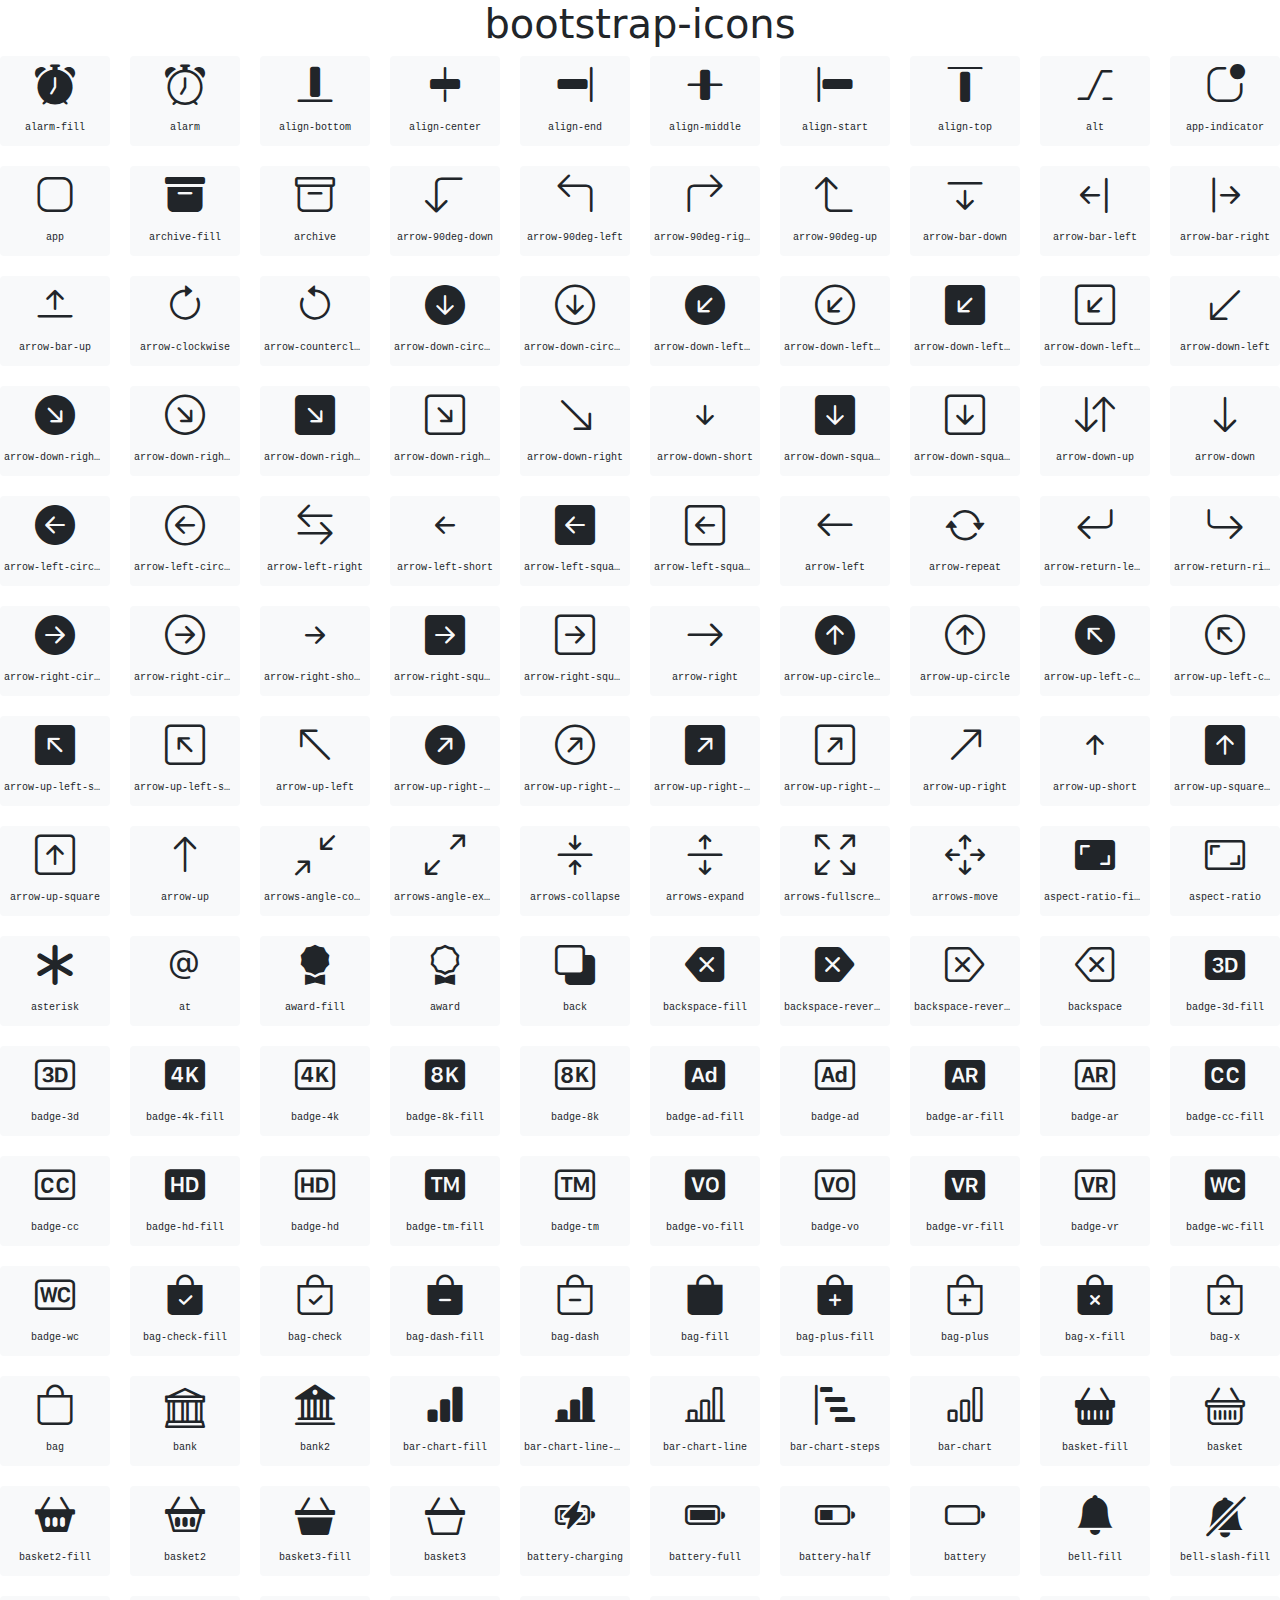
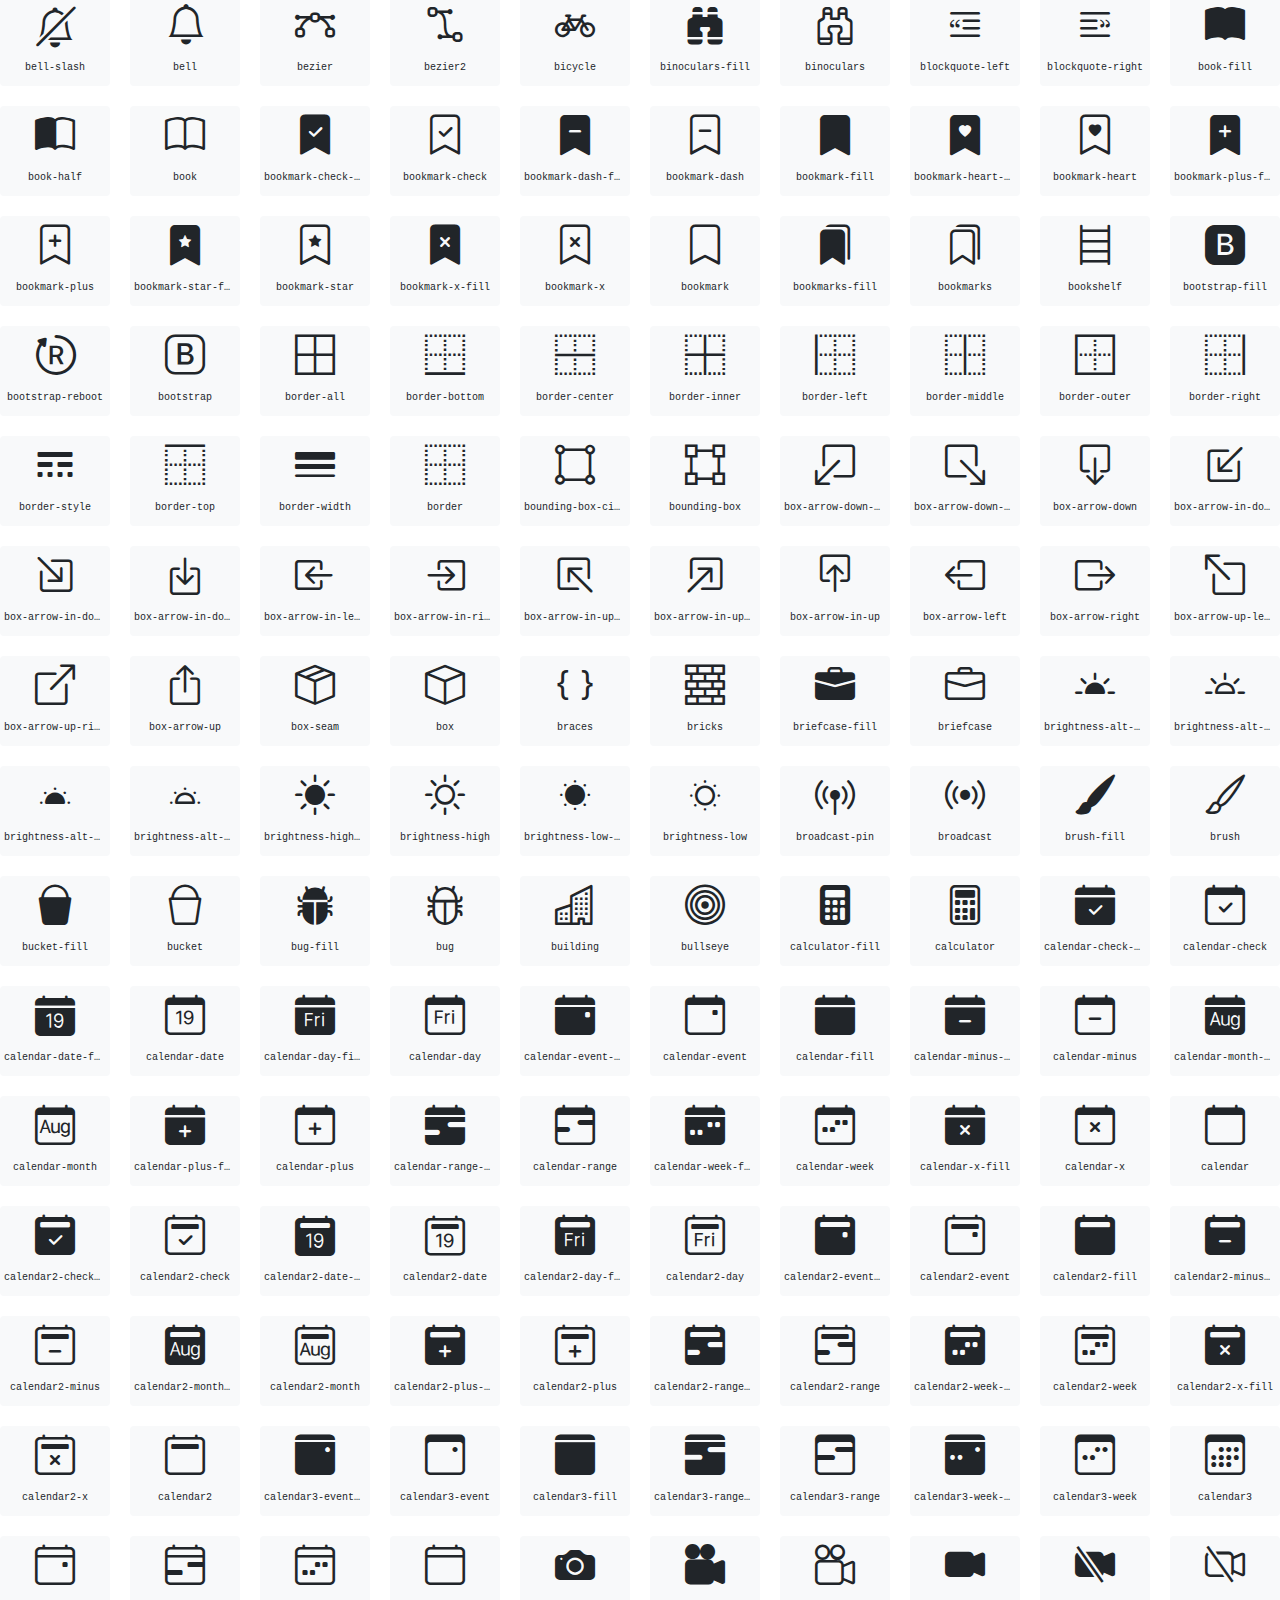
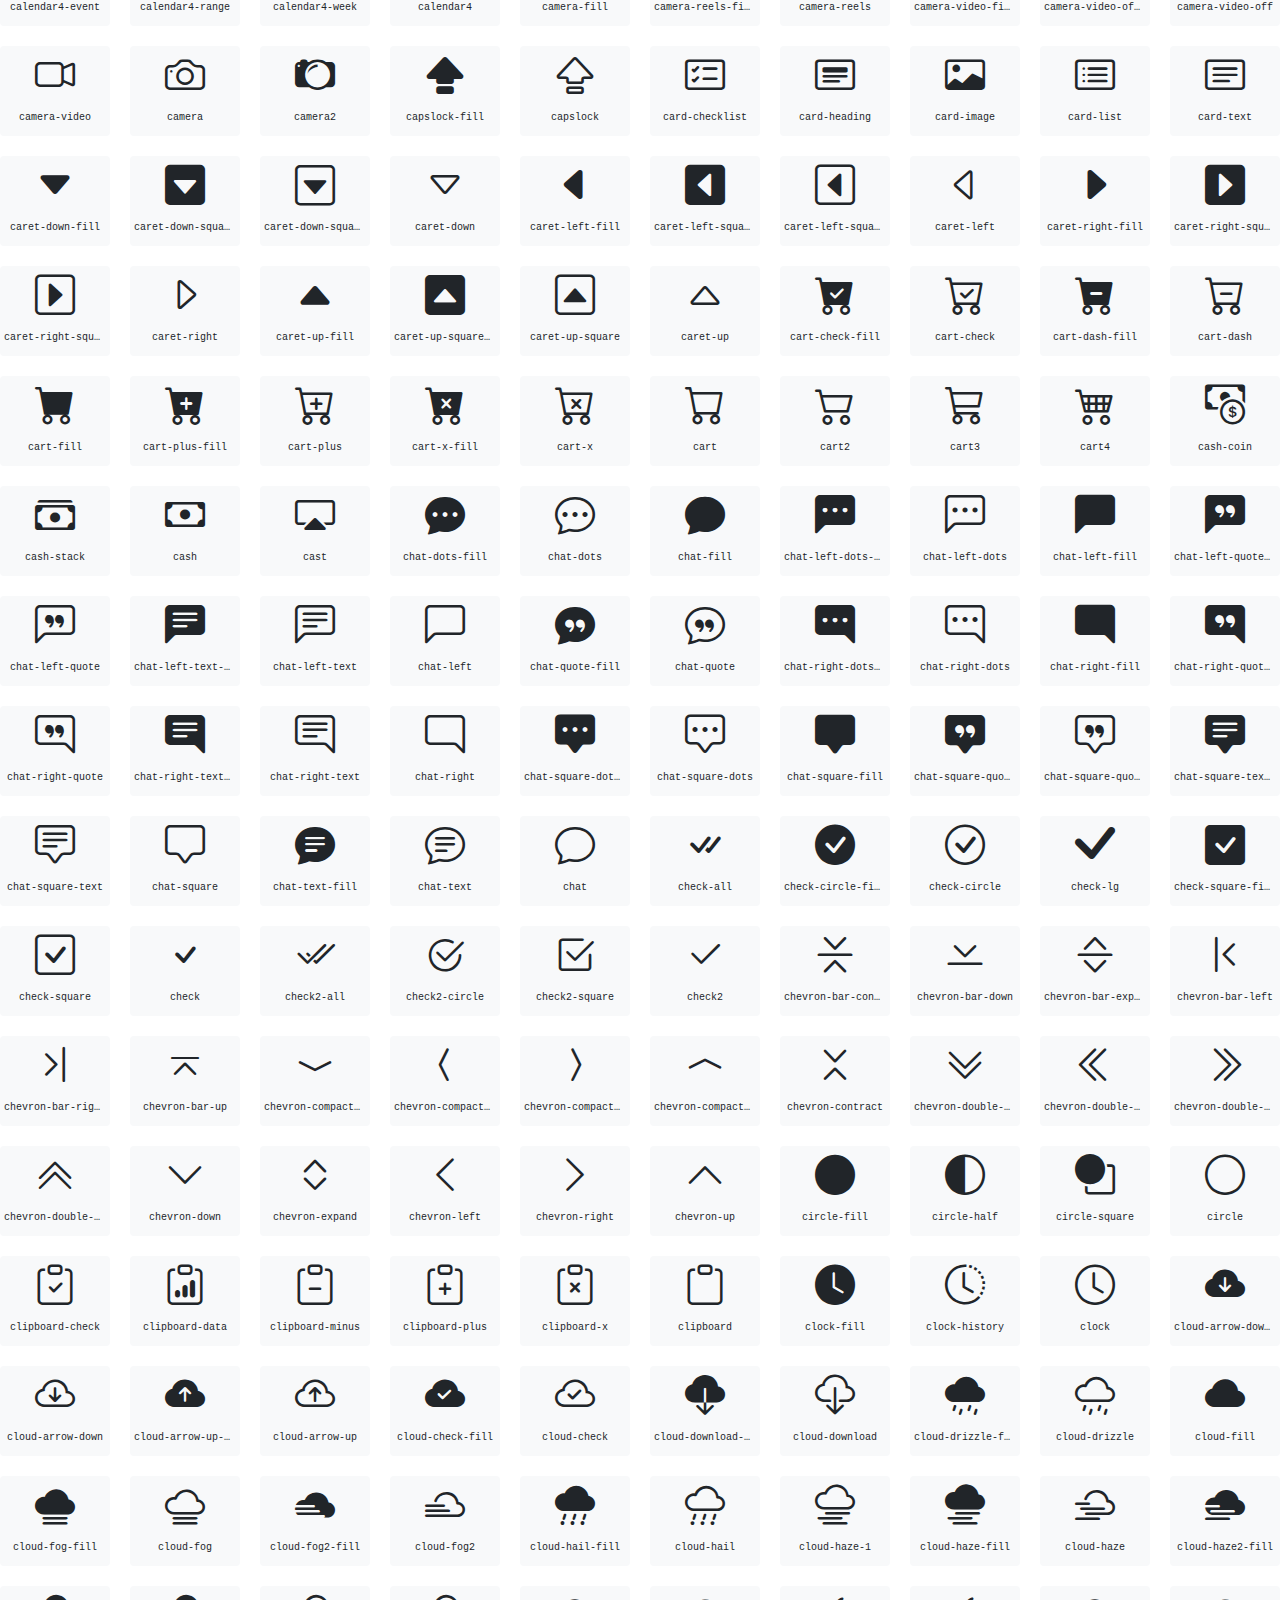
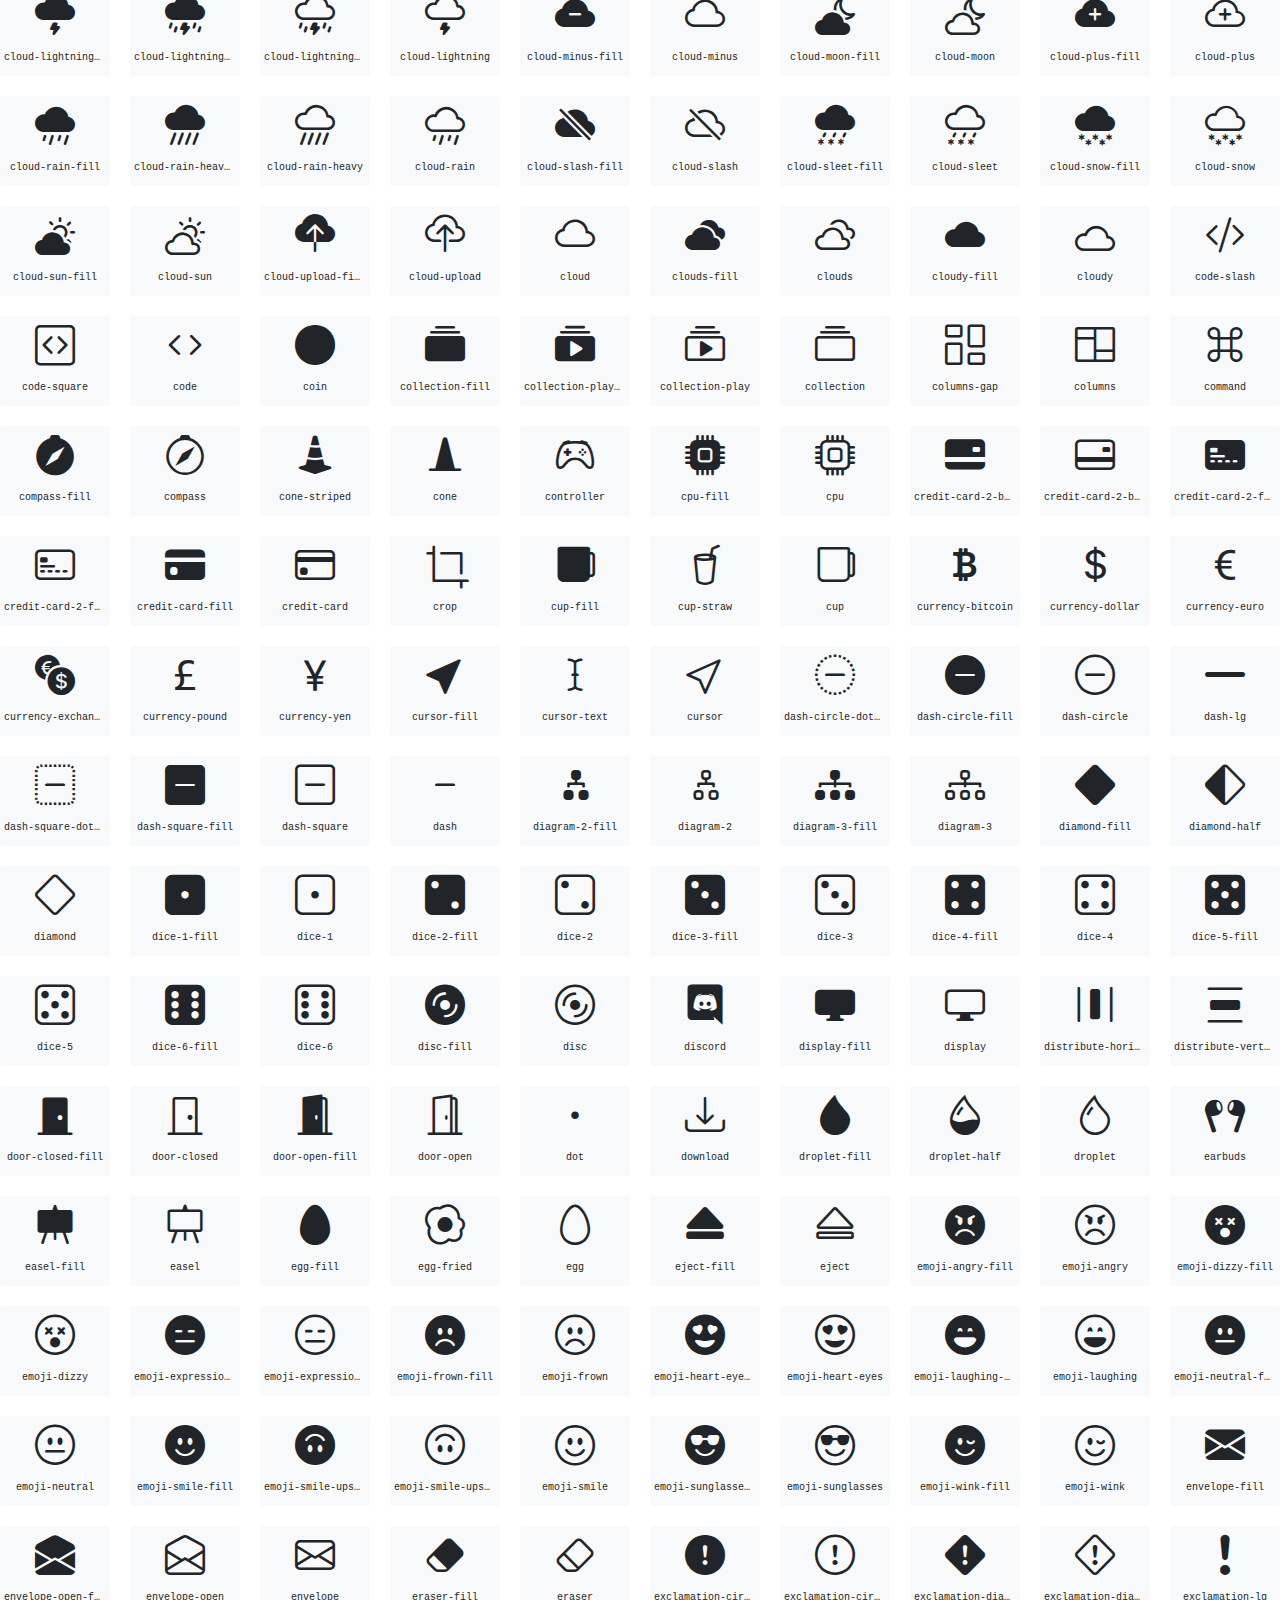
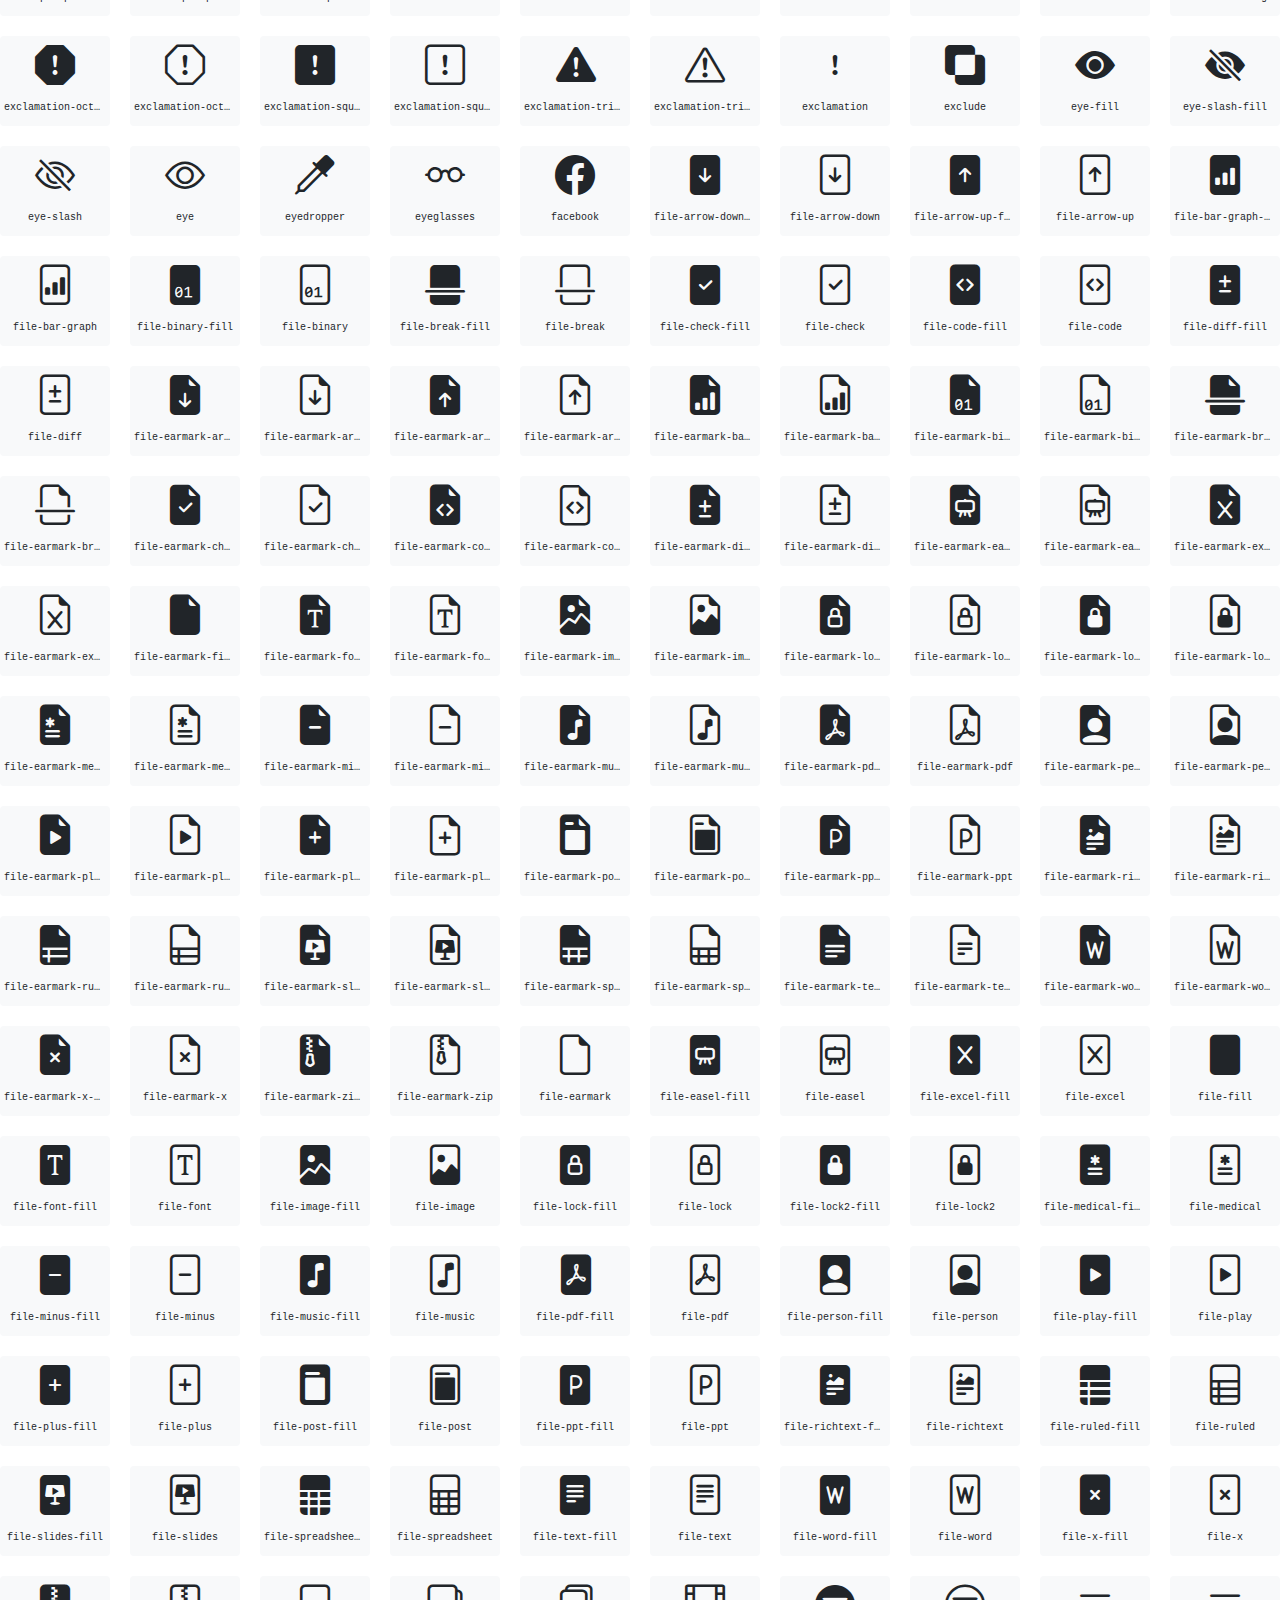
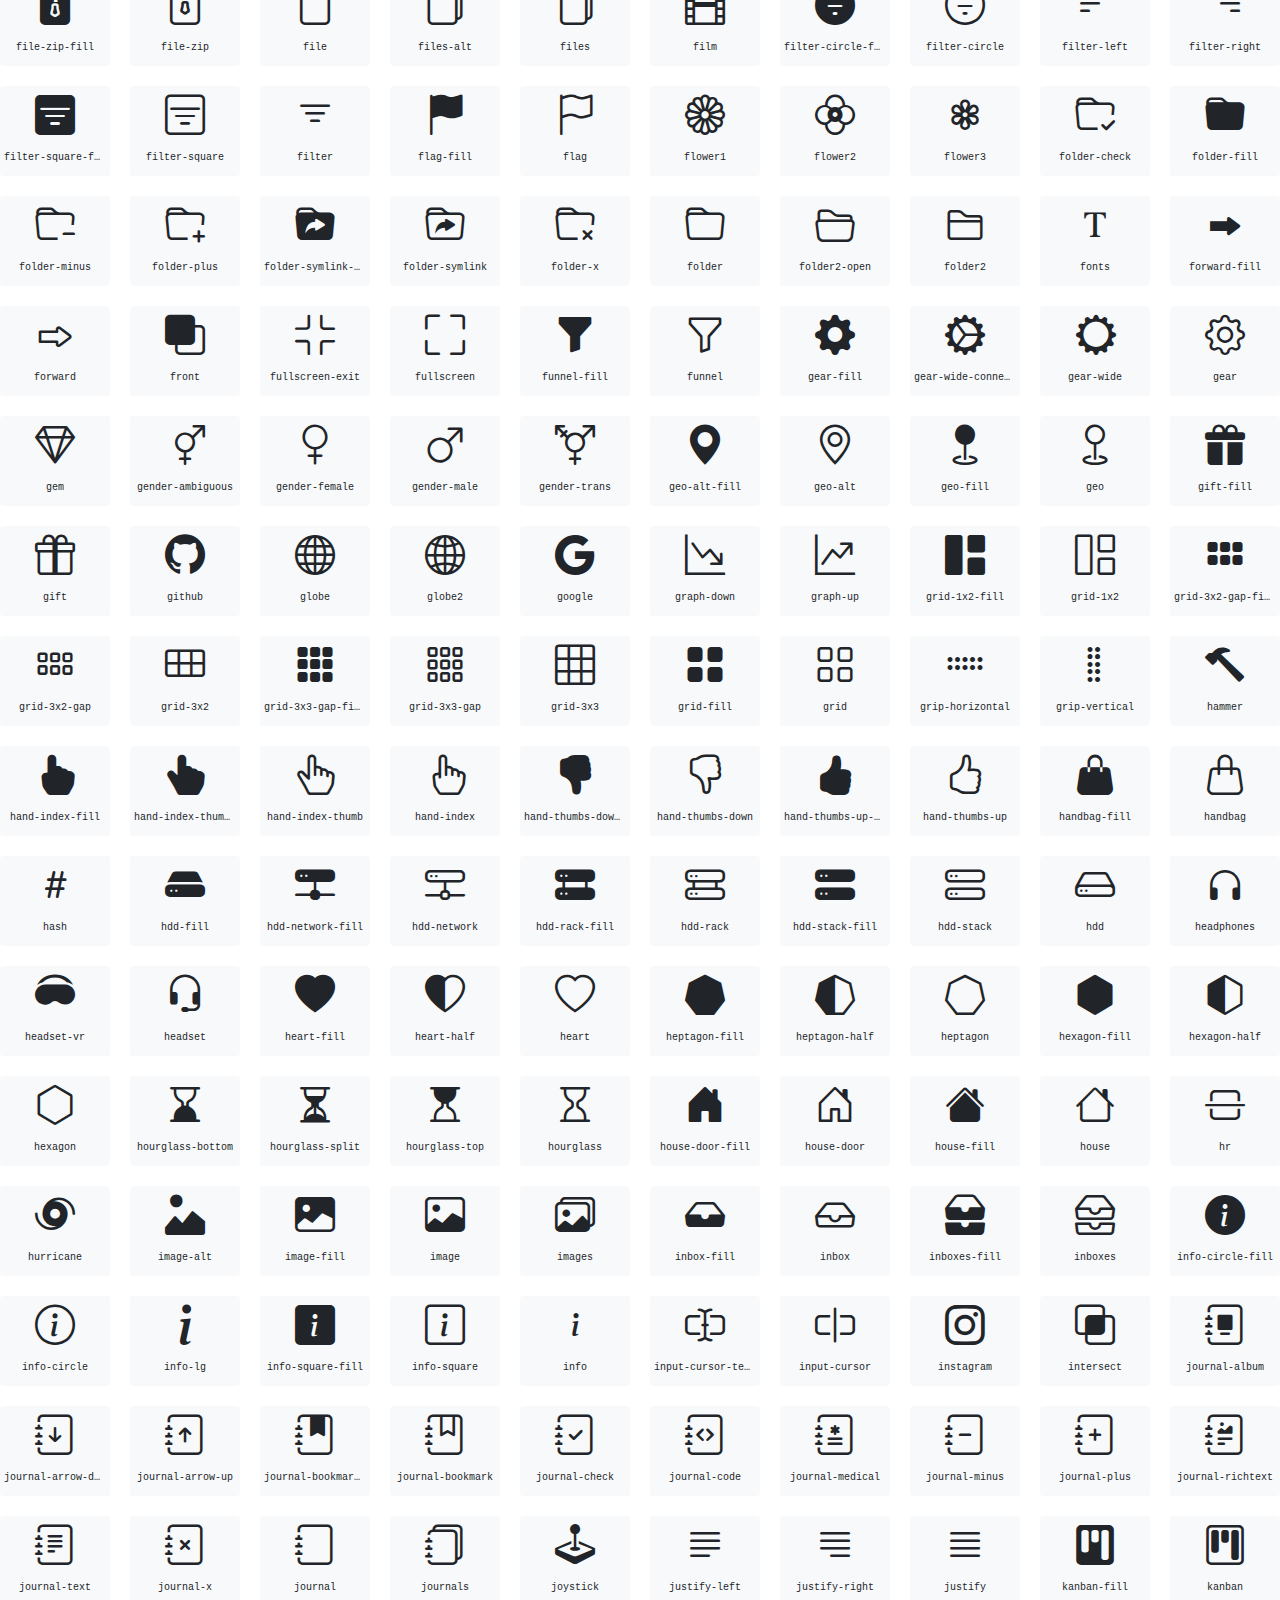
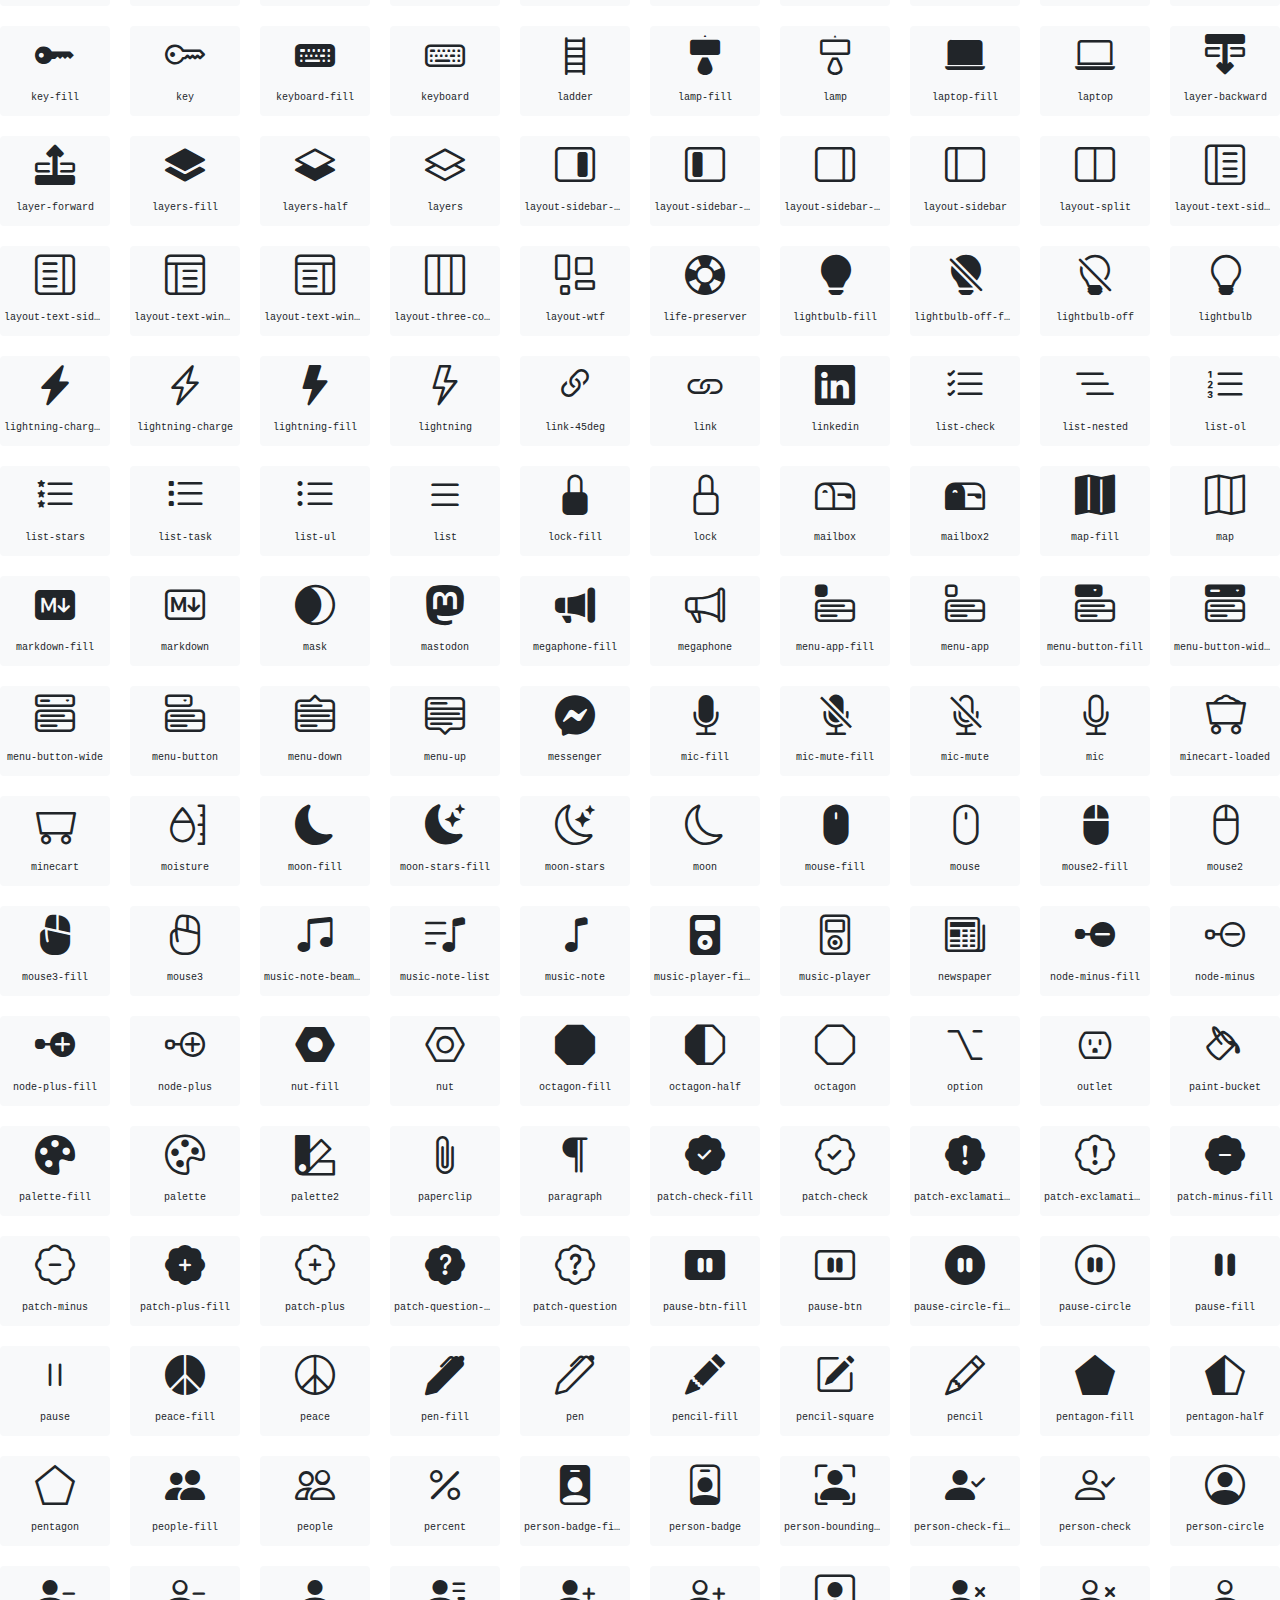
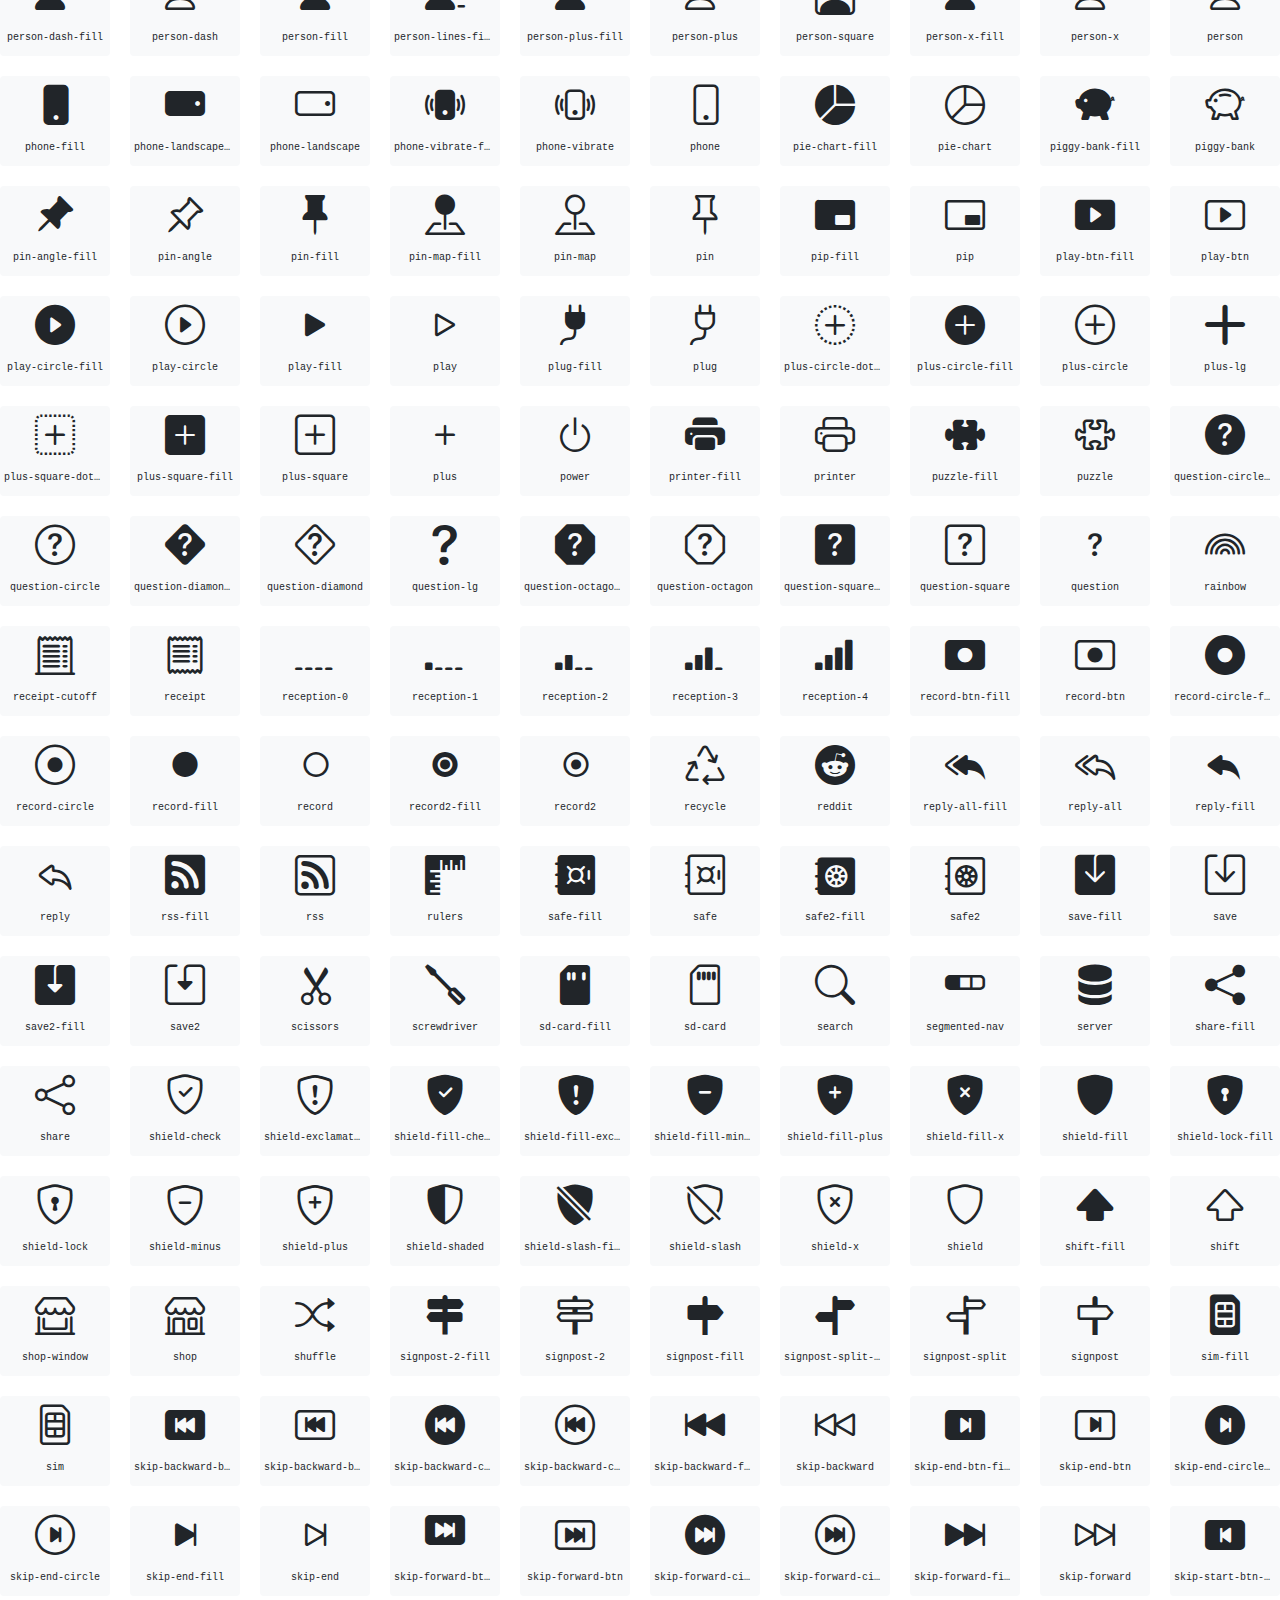
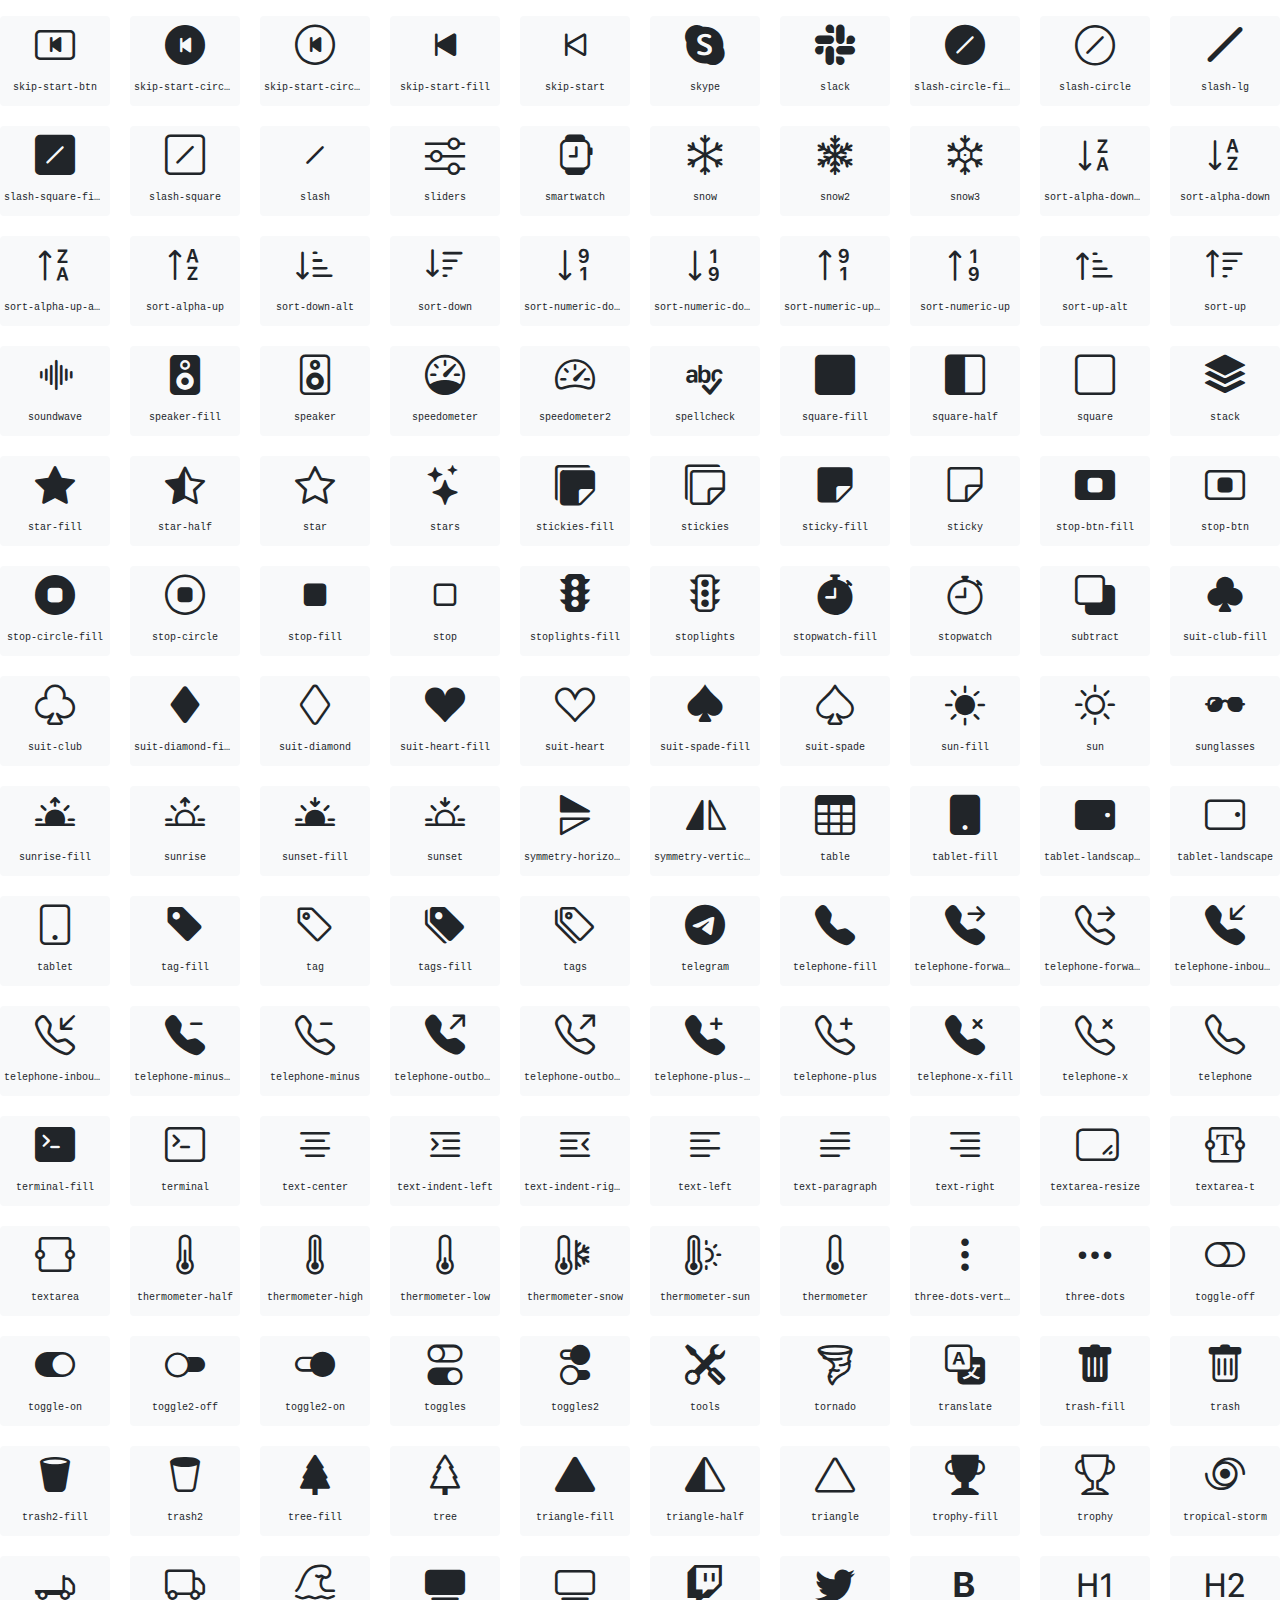
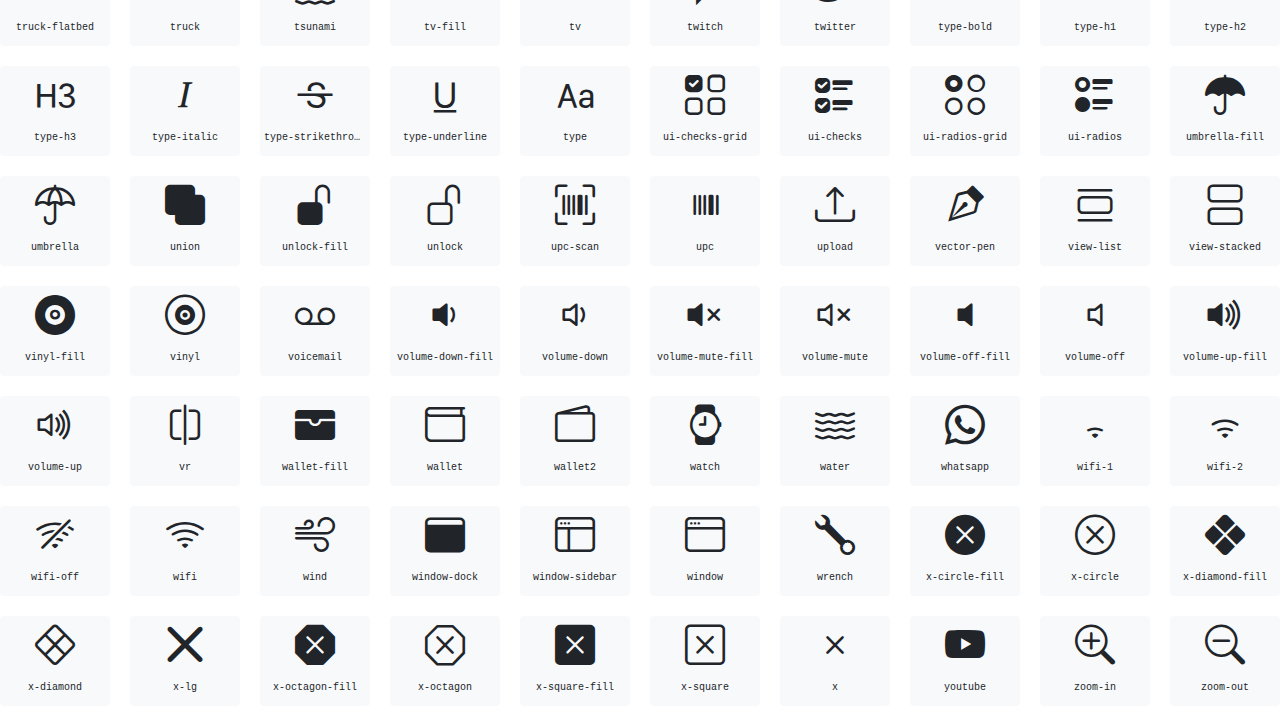
<file: assets/vendor/bootstrap-icons/index.html>
<!doctype html>
<html lang="en">
<head>
  <meta charset="utf-8">
  <title>bootstrap-icons</title>

  <style>
    .icons {
      display: grid;
      max-width: 100%;
      grid-template-columns: repeat(auto-fit, minmax(100px, 1fr) );
      gap: 1.25rem;
    }
    .icon {
      background-color: var(--bs-light);
      border-radius: .25rem;
    }
    .bi {
      margin: .25rem;
      font-size: 2.5rem;
    }
    .label {
      font-family: var(--bs-font-monospace);
    }
    .label {
      display: inline-block;
      width: 100%;
      overflow: hidden;
      padding: .25rem;
      font-size: .625rem;
      text-overflow: ellipsis;
      white-space: nowrap;
    }
  </style>

  <link rel="stylesheet" href="/assets/css/bootstrap.min.css">
  <link rel="stylesheet" href="bootstrap-icons.css">
</head>
<body class="text-center">

  <h1>bootstrap-icons</h1>

  <div class="icons">
    <div class="icon">
      <i class="bi bi-alarm-fill"></i>
      <div class="label">alarm-fill</div>
    </div>
    <div class="icon">
      <i class="bi bi-alarm"></i>
      <div class="label">alarm</div>
    </div>
    <div class="icon">
      <i class="bi bi-align-bottom"></i>
      <div class="label">align-bottom</div>
    </div>
    <div class="icon">
      <i class="bi bi-align-center"></i>
      <div class="label">align-center</div>
    </div>
    <div class="icon">
      <i class="bi bi-align-end"></i>
      <div class="label">align-end</div>
    </div>
    <div class="icon">
      <i class="bi bi-align-middle"></i>
      <div class="label">align-middle</div>
    </div>
    <div class="icon">
      <i class="bi bi-align-start"></i>
      <div class="label">align-start</div>
    </div>
    <div class="icon">
      <i class="bi bi-align-top"></i>
      <div class="label">align-top</div>
    </div>
    <div class="icon">
      <i class="bi bi-alt"></i>
      <div class="label">alt</div>
    </div>
    <div class="icon">
      <i class="bi bi-app-indicator"></i>
      <div class="label">app-indicator</div>
    </div>
    <div class="icon">
      <i class="bi bi-app"></i>
      <div class="label">app</div>
    </div>
    <div class="icon">
      <i class="bi bi-archive-fill"></i>
      <div class="label">archive-fill</div>
    </div>
    <div class="icon">
      <i class="bi bi-archive"></i>
      <div class="label">archive</div>
    </div>
    <div class="icon">
      <i class="bi bi-arrow-90deg-down"></i>
      <div class="label">arrow-90deg-down</div>
    </div>
    <div class="icon">
      <i class="bi bi-arrow-90deg-left"></i>
      <div class="label">arrow-90deg-left</div>
    </div>
    <div class="icon">
      <i class="bi bi-arrow-90deg-right"></i>
      <div class="label">arrow-90deg-right</div>
    </div>
    <div class="icon">
      <i class="bi bi-arrow-90deg-up"></i>
      <div class="label">arrow-90deg-up</div>
    </div>
    <div class="icon">
      <i class="bi bi-arrow-bar-down"></i>
      <div class="label">arrow-bar-down</div>
    </div>
    <div class="icon">
      <i class="bi bi-arrow-bar-left"></i>
      <div class="label">arrow-bar-left</div>
    </div>
    <div class="icon">
      <i class="bi bi-arrow-bar-right"></i>
      <div class="label">arrow-bar-right</div>
    </div>
    <div class="icon">
      <i class="bi bi-arrow-bar-up"></i>
      <div class="label">arrow-bar-up</div>
    </div>
    <div class="icon">
      <i class="bi bi-arrow-clockwise"></i>
      <div class="label">arrow-clockwise</div>
    </div>
    <div class="icon">
      <i class="bi bi-arrow-counterclockwise"></i>
      <div class="label">arrow-counterclockwise</div>
    </div>
    <div class="icon">
      <i class="bi bi-arrow-down-circle-fill"></i>
      <div class="label">arrow-down-circle-fill</div>
    </div>
    <div class="icon">
      <i class="bi bi-arrow-down-circle"></i>
      <div class="label">arrow-down-circle</div>
    </div>
    <div class="icon">
      <i class="bi bi-arrow-down-left-circle-fill"></i>
      <div class="label">arrow-down-left-circle-fill</div>
    </div>
    <div class="icon">
      <i class="bi bi-arrow-down-left-circle"></i>
      <div class="label">arrow-down-left-circle</div>
    </div>
    <div class="icon">
      <i class="bi bi-arrow-down-left-square-fill"></i>
      <div class="label">arrow-down-left-square-fill</div>
    </div>
    <div class="icon">
      <i class="bi bi-arrow-down-left-square"></i>
      <div class="label">arrow-down-left-square</div>
    </div>
    <div class="icon">
      <i class="bi bi-arrow-down-left"></i>
      <div class="label">arrow-down-left</div>
    </div>
    <div class="icon">
      <i class="bi bi-arrow-down-right-circle-fill"></i>
      <div class="label">arrow-down-right-circle-fill</div>
    </div>
    <div class="icon">
      <i class="bi bi-arrow-down-right-circle"></i>
      <div class="label">arrow-down-right-circle</div>
    </div>
    <div class="icon">
      <i class="bi bi-arrow-down-right-square-fill"></i>
      <div class="label">arrow-down-right-square-fill</div>
    </div>
    <div class="icon">
      <i class="bi bi-arrow-down-right-square"></i>
      <div class="label">arrow-down-right-square</div>
    </div>
    <div class="icon">
      <i class="bi bi-arrow-down-right"></i>
      <div class="label">arrow-down-right</div>
    </div>
    <div class="icon">
      <i class="bi bi-arrow-down-short"></i>
      <div class="label">arrow-down-short</div>
    </div>
    <div class="icon">
      <i class="bi bi-arrow-down-square-fill"></i>
      <div class="label">arrow-down-square-fill</div>
    </div>
    <div class="icon">
      <i class="bi bi-arrow-down-square"></i>
      <div class="label">arrow-down-square</div>
    </div>
    <div class="icon">
      <i class="bi bi-arrow-down-up"></i>
      <div class="label">arrow-down-up</div>
    </div>
    <div class="icon">
      <i class="bi bi-arrow-down"></i>
      <div class="label">arrow-down</div>
    </div>
    <div class="icon">
      <i class="bi bi-arrow-left-circle-fill"></i>
      <div class="label">arrow-left-circle-fill</div>
    </div>
    <div class="icon">
      <i class="bi bi-arrow-left-circle"></i>
      <div class="label">arrow-left-circle</div>
    </div>
    <div class="icon">
      <i class="bi bi-arrow-left-right"></i>
      <div class="label">arrow-left-right</div>
    </div>
    <div class="icon">
      <i class="bi bi-arrow-left-short"></i>
      <div class="label">arrow-left-short</div>
    </div>
    <div class="icon">
      <i class="bi bi-arrow-left-square-fill"></i>
      <div class="label">arrow-left-square-fill</div>
    </div>
    <div class="icon">
      <i class="bi bi-arrow-left-square"></i>
      <div class="label">arrow-left-square</div>
    </div>
    <div class="icon">
      <i class="bi bi-arrow-left"></i>
      <div class="label">arrow-left</div>
    </div>
    <div class="icon">
      <i class="bi bi-arrow-repeat"></i>
      <div class="label">arrow-repeat</div>
    </div>
    <div class="icon">
      <i class="bi bi-arrow-return-left"></i>
      <div class="label">arrow-return-left</div>
    </div>
    <div class="icon">
      <i class="bi bi-arrow-return-right"></i>
      <div class="label">arrow-return-right</div>
    </div>
    <div class="icon">
      <i class="bi bi-arrow-right-circle-fill"></i>
      <div class="label">arrow-right-circle-fill</div>
    </div>
    <div class="icon">
      <i class="bi bi-arrow-right-circle"></i>
      <div class="label">arrow-right-circle</div>
    </div>
    <div class="icon">
      <i class="bi bi-arrow-right-short"></i>
      <div class="label">arrow-right-short</div>
    </div>
    <div class="icon">
      <i class="bi bi-arrow-right-square-fill"></i>
      <div class="label">arrow-right-square-fill</div>
    </div>
    <div class="icon">
      <i class="bi bi-arrow-right-square"></i>
      <div class="label">arrow-right-square</div>
    </div>
    <div class="icon">
      <i class="bi bi-arrow-right"></i>
      <div class="label">arrow-right</div>
    </div>
    <div class="icon">
      <i class="bi bi-arrow-up-circle-fill"></i>
      <div class="label">arrow-up-circle-fill</div>
    </div>
    <div class="icon">
      <i class="bi bi-arrow-up-circle"></i>
      <div class="label">arrow-up-circle</div>
    </div>
    <div class="icon">
      <i class="bi bi-arrow-up-left-circle-fill"></i>
      <div class="label">arrow-up-left-circle-fill</div>
    </div>
    <div class="icon">
      <i class="bi bi-arrow-up-left-circle"></i>
      <div class="label">arrow-up-left-circle</div>
    </div>
    <div class="icon">
      <i class="bi bi-arrow-up-left-square-fill"></i>
      <div class="label">arrow-up-left-square-fill</div>
    </div>
    <div class="icon">
      <i class="bi bi-arrow-up-left-square"></i>
      <div class="label">arrow-up-left-square</div>
    </div>
    <div class="icon">
      <i class="bi bi-arrow-up-left"></i>
      <div class="label">arrow-up-left</div>
    </div>
    <div class="icon">
      <i class="bi bi-arrow-up-right-circle-fill"></i>
      <div class="label">arrow-up-right-circle-fill</div>
    </div>
    <div class="icon">
      <i class="bi bi-arrow-up-right-circle"></i>
      <div class="label">arrow-up-right-circle</div>
    </div>
    <div class="icon">
      <i class="bi bi-arrow-up-right-square-fill"></i>
      <div class="label">arrow-up-right-square-fill</div>
    </div>
    <div class="icon">
      <i class="bi bi-arrow-up-right-square"></i>
      <div class="label">arrow-up-right-square</div>
    </div>
    <div class="icon">
      <i class="bi bi-arrow-up-right"></i>
      <div class="label">arrow-up-right</div>
    </div>
    <div class="icon">
      <i class="bi bi-arrow-up-short"></i>
      <div class="label">arrow-up-short</div>
    </div>
    <div class="icon">
      <i class="bi bi-arrow-up-square-fill"></i>
      <div class="label">arrow-up-square-fill</div>
    </div>
    <div class="icon">
      <i class="bi bi-arrow-up-square"></i>
      <div class="label">arrow-up-square</div>
    </div>
    <div class="icon">
      <i class="bi bi-arrow-up"></i>
      <div class="label">arrow-up</div>
    </div>
    <div class="icon">
      <i class="bi bi-arrows-angle-contract"></i>
      <div class="label">arrows-angle-contract</div>
    </div>
    <div class="icon">
      <i class="bi bi-arrows-angle-expand"></i>
      <div class="label">arrows-angle-expand</div>
    </div>
    <div class="icon">
      <i class="bi bi-arrows-collapse"></i>
      <div class="label">arrows-collapse</div>
    </div>
    <div class="icon">
      <i class="bi bi-arrows-expand"></i>
      <div class="label">arrows-expand</div>
    </div>
    <div class="icon">
      <i class="bi bi-arrows-fullscreen"></i>
      <div class="label">arrows-fullscreen</div>
    </div>
    <div class="icon">
      <i class="bi bi-arrows-move"></i>
      <div class="label">arrows-move</div>
    </div>
    <div class="icon">
      <i class="bi bi-aspect-ratio-fill"></i>
      <div class="label">aspect-ratio-fill</div>
    </div>
    <div class="icon">
      <i class="bi bi-aspect-ratio"></i>
      <div class="label">aspect-ratio</div>
    </div>
    <div class="icon">
      <i class="bi bi-asterisk"></i>
      <div class="label">asterisk</div>
    </div>
    <div class="icon">
      <i class="bi bi-at"></i>
      <div class="label">at</div>
    </div>
    <div class="icon">
      <i class="bi bi-award-fill"></i>
      <div class="label">award-fill</div>
    </div>
    <div class="icon">
      <i class="bi bi-award"></i>
      <div class="label">award</div>
    </div>
    <div class="icon">
      <i class="bi bi-back"></i>
      <div class="label">back</div>
    </div>
    <div class="icon">
      <i class="bi bi-backspace-fill"></i>
      <div class="label">backspace-fill</div>
    </div>
    <div class="icon">
      <i class="bi bi-backspace-reverse-fill"></i>
      <div class="label">backspace-reverse-fill</div>
    </div>
    <div class="icon">
      <i class="bi bi-backspace-reverse"></i>
      <div class="label">backspace-reverse</div>
    </div>
    <div class="icon">
      <i class="bi bi-backspace"></i>
      <div class="label">backspace</div>
    </div>
    <div class="icon">
      <i class="bi bi-badge-3d-fill"></i>
      <div class="label">badge-3d-fill</div>
    </div>
    <div class="icon">
      <i class="bi bi-badge-3d"></i>
      <div class="label">badge-3d</div>
    </div>
    <div class="icon">
      <i class="bi bi-badge-4k-fill"></i>
      <div class="label">badge-4k-fill</div>
    </div>
    <div class="icon">
      <i class="bi bi-badge-4k"></i>
      <div class="label">badge-4k</div>
    </div>
    <div class="icon">
      <i class="bi bi-badge-8k-fill"></i>
      <div class="label">badge-8k-fill</div>
    </div>
    <div class="icon">
      <i class="bi bi-badge-8k"></i>
      <div class="label">badge-8k</div>
    </div>
    <div class="icon">
      <i class="bi bi-badge-ad-fill"></i>
      <div class="label">badge-ad-fill</div>
    </div>
    <div class="icon">
      <i class="bi bi-badge-ad"></i>
      <div class="label">badge-ad</div>
    </div>
    <div class="icon">
      <i class="bi bi-badge-ar-fill"></i>
      <div class="label">badge-ar-fill</div>
    </div>
    <div class="icon">
      <i class="bi bi-badge-ar"></i>
      <div class="label">badge-ar</div>
    </div>
    <div class="icon">
      <i class="bi bi-badge-cc-fill"></i>
      <div class="label">badge-cc-fill</div>
    </div>
    <div class="icon">
      <i class="bi bi-badge-cc"></i>
      <div class="label">badge-cc</div>
    </div>
    <div class="icon">
      <i class="bi bi-badge-hd-fill"></i>
      <div class="label">badge-hd-fill</div>
    </div>
    <div class="icon">
      <i class="bi bi-badge-hd"></i>
      <div class="label">badge-hd</div>
    </div>
    <div class="icon">
      <i class="bi bi-badge-tm-fill"></i>
      <div class="label">badge-tm-fill</div>
    </div>
    <div class="icon">
      <i class="bi bi-badge-tm"></i>
      <div class="label">badge-tm</div>
    </div>
    <div class="icon">
      <i class="bi bi-badge-vo-fill"></i>
      <div class="label">badge-vo-fill</div>
    </div>
    <div class="icon">
      <i class="bi bi-badge-vo"></i>
      <div class="label">badge-vo</div>
    </div>
    <div class="icon">
      <i class="bi bi-badge-vr-fill"></i>
      <div class="label">badge-vr-fill</div>
    </div>
    <div class="icon">
      <i class="bi bi-badge-vr"></i>
      <div class="label">badge-vr</div>
    </div>
    <div class="icon">
      <i class="bi bi-badge-wc-fill"></i>
      <div class="label">badge-wc-fill</div>
    </div>
    <div class="icon">
      <i class="bi bi-badge-wc"></i>
      <div class="label">badge-wc</div>
    </div>
    <div class="icon">
      <i class="bi bi-bag-check-fill"></i>
      <div class="label">bag-check-fill</div>
    </div>
    <div class="icon">
      <i class="bi bi-bag-check"></i>
      <div class="label">bag-check</div>
    </div>
    <div class="icon">
      <i class="bi bi-bag-dash-fill"></i>
      <div class="label">bag-dash-fill</div>
    </div>
    <div class="icon">
      <i class="bi bi-bag-dash"></i>
      <div class="label">bag-dash</div>
    </div>
    <div class="icon">
      <i class="bi bi-bag-fill"></i>
      <div class="label">bag-fill</div>
    </div>
    <div class="icon">
      <i class="bi bi-bag-plus-fill"></i>
      <div class="label">bag-plus-fill</div>
    </div>
    <div class="icon">
      <i class="bi bi-bag-plus"></i>
      <div class="label">bag-plus</div>
    </div>
    <div class="icon">
      <i class="bi bi-bag-x-fill"></i>
      <div class="label">bag-x-fill</div>
    </div>
    <div class="icon">
      <i class="bi bi-bag-x"></i>
      <div class="label">bag-x</div>
    </div>
    <div class="icon">
      <i class="bi bi-bag"></i>
      <div class="label">bag</div>
    </div>
    <div class="icon">
      <i class="bi bi-bank"></i>
      <div class="label">bank</div>
    </div>
    <div class="icon">
      <i class="bi bi-bank2"></i>
      <div class="label">bank2</div>
    </div>
    <div class="icon">
      <i class="bi bi-bar-chart-fill"></i>
      <div class="label">bar-chart-fill</div>
    </div>
    <div class="icon">
      <i class="bi bi-bar-chart-line-fill"></i>
      <div class="label">bar-chart-line-fill</div>
    </div>
    <div class="icon">
      <i class="bi bi-bar-chart-line"></i>
      <div class="label">bar-chart-line</div>
    </div>
    <div class="icon">
      <i class="bi bi-bar-chart-steps"></i>
      <div class="label">bar-chart-steps</div>
    </div>
    <div class="icon">
      <i class="bi bi-bar-chart"></i>
      <div class="label">bar-chart</div>
    </div>
    <div class="icon">
      <i class="bi bi-basket-fill"></i>
      <div class="label">basket-fill</div>
    </div>
    <div class="icon">
      <i class="bi bi-basket"></i>
      <div class="label">basket</div>
    </div>
    <div class="icon">
      <i class="bi bi-basket2-fill"></i>
      <div class="label">basket2-fill</div>
    </div>
    <div class="icon">
      <i class="bi bi-basket2"></i>
      <div class="label">basket2</div>
    </div>
    <div class="icon">
      <i class="bi bi-basket3-fill"></i>
      <div class="label">basket3-fill</div>
    </div>
    <div class="icon">
      <i class="bi bi-basket3"></i>
      <div class="label">basket3</div>
    </div>
    <div class="icon">
      <i class="bi bi-battery-charging"></i>
      <div class="label">battery-charging</div>
    </div>
    <div class="icon">
      <i class="bi bi-battery-full"></i>
      <div class="label">battery-full</div>
    </div>
    <div class="icon">
      <i class="bi bi-battery-half"></i>
      <div class="label">battery-half</div>
    </div>
    <div class="icon">
      <i class="bi bi-battery"></i>
      <div class="label">battery</div>
    </div>
    <div class="icon">
      <i class="bi bi-bell-fill"></i>
      <div class="label">bell-fill</div>
    </div>
    <div class="icon">
      <i class="bi bi-bell-slash-fill"></i>
      <div class="label">bell-slash-fill</div>
    </div>
    <div class="icon">
      <i class="bi bi-bell-slash"></i>
      <div class="label">bell-slash</div>
    </div>
    <div class="icon">
      <i class="bi bi-bell"></i>
      <div class="label">bell</div>
    </div>
    <div class="icon">
      <i class="bi bi-bezier"></i>
      <div class="label">bezier</div>
    </div>
    <div class="icon">
      <i class="bi bi-bezier2"></i>
      <div class="label">bezier2</div>
    </div>
    <div class="icon">
      <i class="bi bi-bicycle"></i>
      <div class="label">bicycle</div>
    </div>
    <div class="icon">
      <i class="bi bi-binoculars-fill"></i>
      <div class="label">binoculars-fill</div>
    </div>
    <div class="icon">
      <i class="bi bi-binoculars"></i>
      <div class="label">binoculars</div>
    </div>
    <div class="icon">
      <i class="bi bi-blockquote-left"></i>
      <div class="label">blockquote-left</div>
    </div>
    <div class="icon">
      <i class="bi bi-blockquote-right"></i>
      <div class="label">blockquote-right</div>
    </div>
    <div class="icon">
      <i class="bi bi-book-fill"></i>
      <div class="label">book-fill</div>
    </div>
    <div class="icon">
      <i class="bi bi-book-half"></i>
      <div class="label">book-half</div>
    </div>
    <div class="icon">
      <i class="bi bi-book"></i>
      <div class="label">book</div>
    </div>
    <div class="icon">
      <i class="bi bi-bookmark-check-fill"></i>
      <div class="label">bookmark-check-fill</div>
    </div>
    <div class="icon">
      <i class="bi bi-bookmark-check"></i>
      <div class="label">bookmark-check</div>
    </div>
    <div class="icon">
      <i class="bi bi-bookmark-dash-fill"></i>
      <div class="label">bookmark-dash-fill</div>
    </div>
    <div class="icon">
      <i class="bi bi-bookmark-dash"></i>
      <div class="label">bookmark-dash</div>
    </div>
    <div class="icon">
      <i class="bi bi-bookmark-fill"></i>
      <div class="label">bookmark-fill</div>
    </div>
    <div class="icon">
      <i class="bi bi-bookmark-heart-fill"></i>
      <div class="label">bookmark-heart-fill</div>
    </div>
    <div class="icon">
      <i class="bi bi-bookmark-heart"></i>
      <div class="label">bookmark-heart</div>
    </div>
    <div class="icon">
      <i class="bi bi-bookmark-plus-fill"></i>
      <div class="label">bookmark-plus-fill</div>
    </div>
    <div class="icon">
      <i class="bi bi-bookmark-plus"></i>
      <div class="label">bookmark-plus</div>
    </div>
    <div class="icon">
      <i class="bi bi-bookmark-star-fill"></i>
      <div class="label">bookmark-star-fill</div>
    </div>
    <div class="icon">
      <i class="bi bi-bookmark-star"></i>
      <div class="label">bookmark-star</div>
    </div>
    <div class="icon">
      <i class="bi bi-bookmark-x-fill"></i>
      <div class="label">bookmark-x-fill</div>
    </div>
    <div class="icon">
      <i class="bi bi-bookmark-x"></i>
      <div class="label">bookmark-x</div>
    </div>
    <div class="icon">
      <i class="bi bi-bookmark"></i>
      <div class="label">bookmark</div>
    </div>
    <div class="icon">
      <i class="bi bi-bookmarks-fill"></i>
      <div class="label">bookmarks-fill</div>
    </div>
    <div class="icon">
      <i class="bi bi-bookmarks"></i>
      <div class="label">bookmarks</div>
    </div>
    <div class="icon">
      <i class="bi bi-bookshelf"></i>
      <div class="label">bookshelf</div>
    </div>
    <div class="icon">
      <i class="bi bi-bootstrap-fill"></i>
      <div class="label">bootstrap-fill</div>
    </div>
    <div class="icon">
      <i class="bi bi-bootstrap-reboot"></i>
      <div class="label">bootstrap-reboot</div>
    </div>
    <div class="icon">
      <i class="bi bi-bootstrap"></i>
      <div class="label">bootstrap</div>
    </div>
    <div class="icon">
      <i class="bi bi-border-all"></i>
      <div class="label">border-all</div>
    </div>
    <div class="icon">
      <i class="bi bi-border-bottom"></i>
      <div class="label">border-bottom</div>
    </div>
    <div class="icon">
      <i class="bi bi-border-center"></i>
      <div class="label">border-center</div>
    </div>
    <div class="icon">
      <i class="bi bi-border-inner"></i>
      <div class="label">border-inner</div>
    </div>
    <div class="icon">
      <i class="bi bi-border-left"></i>
      <div class="label">border-left</div>
    </div>
    <div class="icon">
      <i class="bi bi-border-middle"></i>
      <div class="label">border-middle</div>
    </div>
    <div class="icon">
      <i class="bi bi-border-outer"></i>
      <div class="label">border-outer</div>
    </div>
    <div class="icon">
      <i class="bi bi-border-right"></i>
      <div class="label">border-right</div>
    </div>
    <div class="icon">
      <i class="bi bi-border-style"></i>
      <div class="label">border-style</div>
    </div>
    <div class="icon">
      <i class="bi bi-border-top"></i>
      <div class="label">border-top</div>
    </div>
    <div class="icon">
      <i class="bi bi-border-width"></i>
      <div class="label">border-width</div>
    </div>
    <div class="icon">
      <i class="bi bi-border"></i>
      <div class="label">border</div>
    </div>
    <div class="icon">
      <i class="bi bi-bounding-box-circles"></i>
      <div class="label">bounding-box-circles</div>
    </div>
    <div class="icon">
      <i class="bi bi-bounding-box"></i>
      <div class="label">bounding-box</div>
    </div>
    <div class="icon">
      <i class="bi bi-box-arrow-down-left"></i>
      <div class="label">box-arrow-down-left</div>
    </div>
    <div class="icon">
      <i class="bi bi-box-arrow-down-right"></i>
      <div class="label">box-arrow-down-right</div>
    </div>
    <div class="icon">
      <i class="bi bi-box-arrow-down"></i>
      <div class="label">box-arrow-down</div>
    </div>
    <div class="icon">
      <i class="bi bi-box-arrow-in-down-left"></i>
      <div class="label">box-arrow-in-down-left</div>
    </div>
    <div class="icon">
      <i class="bi bi-box-arrow-in-down-right"></i>
      <div class="label">box-arrow-in-down-right</div>
    </div>
    <div class="icon">
      <i class="bi bi-box-arrow-in-down"></i>
      <div class="label">box-arrow-in-down</div>
    </div>
    <div class="icon">
      <i class="bi bi-box-arrow-in-left"></i>
      <div class="label">box-arrow-in-left</div>
    </div>
    <div class="icon">
      <i class="bi bi-box-arrow-in-right"></i>
      <div class="label">box-arrow-in-right</div>
    </div>
    <div class="icon">
      <i class="bi bi-box-arrow-in-up-left"></i>
      <div class="label">box-arrow-in-up-left</div>
    </div>
    <div class="icon">
      <i class="bi bi-box-arrow-in-up-right"></i>
      <div class="label">box-arrow-in-up-right</div>
    </div>
    <div class="icon">
      <i class="bi bi-box-arrow-in-up"></i>
      <div class="label">box-arrow-in-up</div>
    </div>
    <div class="icon">
      <i class="bi bi-box-arrow-left"></i>
      <div class="label">box-arrow-left</div>
    </div>
    <div class="icon">
      <i class="bi bi-box-arrow-right"></i>
      <div class="label">box-arrow-right</div>
    </div>
    <div class="icon">
      <i class="bi bi-box-arrow-up-left"></i>
      <div class="label">box-arrow-up-left</div>
    </div>
    <div class="icon">
      <i class="bi bi-box-arrow-up-right"></i>
      <div class="label">box-arrow-up-right</div>
    </div>
    <div class="icon">
      <i class="bi bi-box-arrow-up"></i>
      <div class="label">box-arrow-up</div>
    </div>
    <div class="icon">
      <i class="bi bi-box-seam"></i>
      <div class="label">box-seam</div>
    </div>
    <div class="icon">
      <i class="bi bi-box"></i>
      <div class="label">box</div>
    </div>
    <div class="icon">
      <i class="bi bi-braces"></i>
      <div class="label">braces</div>
    </div>
    <div class="icon">
      <i class="bi bi-bricks"></i>
      <div class="label">bricks</div>
    </div>
    <div class="icon">
      <i class="bi bi-briefcase-fill"></i>
      <div class="label">briefcase-fill</div>
    </div>
    <div class="icon">
      <i class="bi bi-briefcase"></i>
      <div class="label">briefcase</div>
    </div>
    <div class="icon">
      <i class="bi bi-brightness-alt-high-fill"></i>
      <div class="label">brightness-alt-high-fill</div>
    </div>
    <div class="icon">
      <i class="bi bi-brightness-alt-high"></i>
      <div class="label">brightness-alt-high</div>
    </div>
    <div class="icon">
      <i class="bi bi-brightness-alt-low-fill"></i>
      <div class="label">brightness-alt-low-fill</div>
    </div>
    <div class="icon">
      <i class="bi bi-brightness-alt-low"></i>
      <div class="label">brightness-alt-low</div>
    </div>
    <div class="icon">
      <i class="bi bi-brightness-high-fill"></i>
      <div class="label">brightness-high-fill</div>
    </div>
    <div class="icon">
      <i class="bi bi-brightness-high"></i>
      <div class="label">brightness-high</div>
    </div>
    <div class="icon">
      <i class="bi bi-brightness-low-fill"></i>
      <div class="label">brightness-low-fill</div>
    </div>
    <div class="icon">
      <i class="bi bi-brightness-low"></i>
      <div class="label">brightness-low</div>
    </div>
    <div class="icon">
      <i class="bi bi-broadcast-pin"></i>
      <div class="label">broadcast-pin</div>
    </div>
    <div class="icon">
      <i class="bi bi-broadcast"></i>
      <div class="label">broadcast</div>
    </div>
    <div class="icon">
      <i class="bi bi-brush-fill"></i>
      <div class="label">brush-fill</div>
    </div>
    <div class="icon">
      <i class="bi bi-brush"></i>
      <div class="label">brush</div>
    </div>
    <div class="icon">
      <i class="bi bi-bucket-fill"></i>
      <div class="label">bucket-fill</div>
    </div>
    <div class="icon">
      <i class="bi bi-bucket"></i>
      <div class="label">bucket</div>
    </div>
    <div class="icon">
      <i class="bi bi-bug-fill"></i>
      <div class="label">bug-fill</div>
    </div>
    <div class="icon">
      <i class="bi bi-bug"></i>
      <div class="label">bug</div>
    </div>
    <div class="icon">
      <i class="bi bi-building"></i>
      <div class="label">building</div>
    </div>
    <div class="icon">
      <i class="bi bi-bullseye"></i>
      <div class="label">bullseye</div>
    </div>
    <div class="icon">
      <i class="bi bi-calculator-fill"></i>
      <div class="label">calculator-fill</div>
    </div>
    <div class="icon">
      <i class="bi bi-calculator"></i>
      <div class="label">calculator</div>
    </div>
    <div class="icon">
      <i class="bi bi-calendar-check-fill"></i>
      <div class="label">calendar-check-fill</div>
    </div>
    <div class="icon">
      <i class="bi bi-calendar-check"></i>
      <div class="label">calendar-check</div>
    </div>
    <div class="icon">
      <i class="bi bi-calendar-date-fill"></i>
      <div class="label">calendar-date-fill</div>
    </div>
    <div class="icon">
      <i class="bi bi-calendar-date"></i>
      <div class="label">calendar-date</div>
    </div>
    <div class="icon">
      <i class="bi bi-calendar-day-fill"></i>
      <div class="label">calendar-day-fill</div>
    </div>
    <div class="icon">
      <i class="bi bi-calendar-day"></i>
      <div class="label">calendar-day</div>
    </div>
    <div class="icon">
      <i class="bi bi-calendar-event-fill"></i>
      <div class="label">calendar-event-fill</div>
    </div>
    <div class="icon">
      <i class="bi bi-calendar-event"></i>
      <div class="label">calendar-event</div>
    </div>
    <div class="icon">
      <i class="bi bi-calendar-fill"></i>
      <div class="label">calendar-fill</div>
    </div>
    <div class="icon">
      <i class="bi bi-calendar-minus-fill"></i>
      <div class="label">calendar-minus-fill</div>
    </div>
    <div class="icon">
      <i class="bi bi-calendar-minus"></i>
      <div class="label">calendar-minus</div>
    </div>
    <div class="icon">
      <i class="bi bi-calendar-month-fill"></i>
      <div class="label">calendar-month-fill</div>
    </div>
    <div class="icon">
      <i class="bi bi-calendar-month"></i>
      <div class="label">calendar-month</div>
    </div>
    <div class="icon">
      <i class="bi bi-calendar-plus-fill"></i>
      <div class="label">calendar-plus-fill</div>
    </div>
    <div class="icon">
      <i class="bi bi-calendar-plus"></i>
      <div class="label">calendar-plus</div>
    </div>
    <div class="icon">
      <i class="bi bi-calendar-range-fill"></i>
      <div class="label">calendar-range-fill</div>
    </div>
    <div class="icon">
      <i class="bi bi-calendar-range"></i>
      <div class="label">calendar-range</div>
    </div>
    <div class="icon">
      <i class="bi bi-calendar-week-fill"></i>
      <div class="label">calendar-week-fill</div>
    </div>
    <div class="icon">
      <i class="bi bi-calendar-week"></i>
      <div class="label">calendar-week</div>
    </div>
    <div class="icon">
      <i class="bi bi-calendar-x-fill"></i>
      <div class="label">calendar-x-fill</div>
    </div>
    <div class="icon">
      <i class="bi bi-calendar-x"></i>
      <div class="label">calendar-x</div>
    </div>
    <div class="icon">
      <i class="bi bi-calendar"></i>
      <div class="label">calendar</div>
    </div>
    <div class="icon">
      <i class="bi bi-calendar2-check-fill"></i>
      <div class="label">calendar2-check-fill</div>
    </div>
    <div class="icon">
      <i class="bi bi-calendar2-check"></i>
      <div class="label">calendar2-check</div>
    </div>
    <div class="icon">
      <i class="bi bi-calendar2-date-fill"></i>
      <div class="label">calendar2-date-fill</div>
    </div>
    <div class="icon">
      <i class="bi bi-calendar2-date"></i>
      <div class="label">calendar2-date</div>
    </div>
    <div class="icon">
      <i class="bi bi-calendar2-day-fill"></i>
      <div class="label">calendar2-day-fill</div>
    </div>
    <div class="icon">
      <i class="bi bi-calendar2-day"></i>
      <div class="label">calendar2-day</div>
    </div>
    <div class="icon">
      <i class="bi bi-calendar2-event-fill"></i>
      <div class="label">calendar2-event-fill</div>
    </div>
    <div class="icon">
      <i class="bi bi-calendar2-event"></i>
      <div class="label">calendar2-event</div>
    </div>
    <div class="icon">
      <i class="bi bi-calendar2-fill"></i>
      <div class="label">calendar2-fill</div>
    </div>
    <div class="icon">
      <i class="bi bi-calendar2-minus-fill"></i>
      <div class="label">calendar2-minus-fill</div>
    </div>
    <div class="icon">
      <i class="bi bi-calendar2-minus"></i>
      <div class="label">calendar2-minus</div>
    </div>
    <div class="icon">
      <i class="bi bi-calendar2-month-fill"></i>
      <div class="label">calendar2-month-fill</div>
    </div>
    <div class="icon">
      <i class="bi bi-calendar2-month"></i>
      <div class="label">calendar2-month</div>
    </div>
    <div class="icon">
      <i class="bi bi-calendar2-plus-fill"></i>
      <div class="label">calendar2-plus-fill</div>
    </div>
    <div class="icon">
      <i class="bi bi-calendar2-plus"></i>
      <div class="label">calendar2-plus</div>
    </div>
    <div class="icon">
      <i class="bi bi-calendar2-range-fill"></i>
      <div class="label">calendar2-range-fill</div>
    </div>
    <div class="icon">
      <i class="bi bi-calendar2-range"></i>
      <div class="label">calendar2-range</div>
    </div>
    <div class="icon">
      <i class="bi bi-calendar2-week-fill"></i>
      <div class="label">calendar2-week-fill</div>
    </div>
    <div class="icon">
      <i class="bi bi-calendar2-week"></i>
      <div class="label">calendar2-week</div>
    </div>
    <div class="icon">
      <i class="bi bi-calendar2-x-fill"></i>
      <div class="label">calendar2-x-fill</div>
    </div>
    <div class="icon">
      <i class="bi bi-calendar2-x"></i>
      <div class="label">calendar2-x</div>
    </div>
    <div class="icon">
      <i class="bi bi-calendar2"></i>
      <div class="label">calendar2</div>
    </div>
    <div class="icon">
      <i class="bi bi-calendar3-event-fill"></i>
      <div class="label">calendar3-event-fill</div>
    </div>
    <div class="icon">
      <i class="bi bi-calendar3-event"></i>
      <div class="label">calendar3-event</div>
    </div>
    <div class="icon">
      <i class="bi bi-calendar3-fill"></i>
      <div class="label">calendar3-fill</div>
    </div>
    <div class="icon">
      <i class="bi bi-calendar3-range-fill"></i>
      <div class="label">calendar3-range-fill</div>
    </div>
    <div class="icon">
      <i class="bi bi-calendar3-range"></i>
      <div class="label">calendar3-range</div>
    </div>
    <div class="icon">
      <i class="bi bi-calendar3-week-fill"></i>
      <div class="label">calendar3-week-fill</div>
    </div>
    <div class="icon">
      <i class="bi bi-calendar3-week"></i>
      <div class="label">calendar3-week</div>
    </div>
    <div class="icon">
      <i class="bi bi-calendar3"></i>
      <div class="label">calendar3</div>
    </div>
    <div class="icon">
      <i class="bi bi-calendar4-event"></i>
      <div class="label">calendar4-event</div>
    </div>
    <div class="icon">
      <i class="bi bi-calendar4-range"></i>
      <div class="label">calendar4-range</div>
    </div>
    <div class="icon">
      <i class="bi bi-calendar4-week"></i>
      <div class="label">calendar4-week</div>
    </div>
    <div class="icon">
      <i class="bi bi-calendar4"></i>
      <div class="label">calendar4</div>
    </div>
    <div class="icon">
      <i class="bi bi-camera-fill"></i>
      <div class="label">camera-fill</div>
    </div>
    <div class="icon">
      <i class="bi bi-camera-reels-fill"></i>
      <div class="label">camera-reels-fill</div>
    </div>
    <div class="icon">
      <i class="bi bi-camera-reels"></i>
      <div class="label">camera-reels</div>
    </div>
    <div class="icon">
      <i class="bi bi-camera-video-fill"></i>
      <div class="label">camera-video-fill</div>
    </div>
    <div class="icon">
      <i class="bi bi-camera-video-off-fill"></i>
      <div class="label">camera-video-off-fill</div>
    </div>
    <div class="icon">
      <i class="bi bi-camera-video-off"></i>
      <div class="label">camera-video-off</div>
    </div>
    <div class="icon">
      <i class="bi bi-camera-video"></i>
      <div class="label">camera-video</div>
    </div>
    <div class="icon">
      <i class="bi bi-camera"></i>
      <div class="label">camera</div>
    </div>
    <div class="icon">
      <i class="bi bi-camera2"></i>
      <div class="label">camera2</div>
    </div>
    <div class="icon">
      <i class="bi bi-capslock-fill"></i>
      <div class="label">capslock-fill</div>
    </div>
    <div class="icon">
      <i class="bi bi-capslock"></i>
      <div class="label">capslock</div>
    </div>
    <div class="icon">
      <i class="bi bi-card-checklist"></i>
      <div class="label">card-checklist</div>
    </div>
    <div class="icon">
      <i class="bi bi-card-heading"></i>
      <div class="label">card-heading</div>
    </div>
    <div class="icon">
      <i class="bi bi-card-image"></i>
      <div class="label">card-image</div>
    </div>
    <div class="icon">
      <i class="bi bi-card-list"></i>
      <div class="label">card-list</div>
    </div>
    <div class="icon">
      <i class="bi bi-card-text"></i>
      <div class="label">card-text</div>
    </div>
    <div class="icon">
      <i class="bi bi-caret-down-fill"></i>
      <div class="label">caret-down-fill</div>
    </div>
    <div class="icon">
      <i class="bi bi-caret-down-square-fill"></i>
      <div class="label">caret-down-square-fill</div>
    </div>
    <div class="icon">
      <i class="bi bi-caret-down-square"></i>
      <div class="label">caret-down-square</div>
    </div>
    <div class="icon">
      <i class="bi bi-caret-down"></i>
      <div class="label">caret-down</div>
    </div>
    <div class="icon">
      <i class="bi bi-caret-left-fill"></i>
      <div class="label">caret-left-fill</div>
    </div>
    <div class="icon">
      <i class="bi bi-caret-left-square-fill"></i>
      <div class="label">caret-left-square-fill</div>
    </div>
    <div class="icon">
      <i class="bi bi-caret-left-square"></i>
      <div class="label">caret-left-square</div>
    </div>
    <div class="icon">
      <i class="bi bi-caret-left"></i>
      <div class="label">caret-left</div>
    </div>
    <div class="icon">
      <i class="bi bi-caret-right-fill"></i>
      <div class="label">caret-right-fill</div>
    </div>
    <div class="icon">
      <i class="bi bi-caret-right-square-fill"></i>
      <div class="label">caret-right-square-fill</div>
    </div>
    <div class="icon">
      <i class="bi bi-caret-right-square"></i>
      <div class="label">caret-right-square</div>
    </div>
    <div class="icon">
      <i class="bi bi-caret-right"></i>
      <div class="label">caret-right</div>
    </div>
    <div class="icon">
      <i class="bi bi-caret-up-fill"></i>
      <div class="label">caret-up-fill</div>
    </div>
    <div class="icon">
      <i class="bi bi-caret-up-square-fill"></i>
      <div class="label">caret-up-square-fill</div>
    </div>
    <div class="icon">
      <i class="bi bi-caret-up-square"></i>
      <div class="label">caret-up-square</div>
    </div>
    <div class="icon">
      <i class="bi bi-caret-up"></i>
      <div class="label">caret-up</div>
    </div>
    <div class="icon">
      <i class="bi bi-cart-check-fill"></i>
      <div class="label">cart-check-fill</div>
    </div>
    <div class="icon">
      <i class="bi bi-cart-check"></i>
      <div class="label">cart-check</div>
    </div>
    <div class="icon">
      <i class="bi bi-cart-dash-fill"></i>
      <div class="label">cart-dash-fill</div>
    </div>
    <div class="icon">
      <i class="bi bi-cart-dash"></i>
      <div class="label">cart-dash</div>
    </div>
    <div class="icon">
      <i class="bi bi-cart-fill"></i>
      <div class="label">cart-fill</div>
    </div>
    <div class="icon">
      <i class="bi bi-cart-plus-fill"></i>
      <div class="label">cart-plus-fill</div>
    </div>
    <div class="icon">
      <i class="bi bi-cart-plus"></i>
      <div class="label">cart-plus</div>
    </div>
    <div class="icon">
      <i class="bi bi-cart-x-fill"></i>
      <div class="label">cart-x-fill</div>
    </div>
    <div class="icon">
      <i class="bi bi-cart-x"></i>
      <div class="label">cart-x</div>
    </div>
    <div class="icon">
      <i class="bi bi-cart"></i>
      <div class="label">cart</div>
    </div>
    <div class="icon">
      <i class="bi bi-cart2"></i>
      <div class="label">cart2</div>
    </div>
    <div class="icon">
      <i class="bi bi-cart3"></i>
      <div class="label">cart3</div>
    </div>
    <div class="icon">
      <i class="bi bi-cart4"></i>
      <div class="label">cart4</div>
    </div>
    <div class="icon">
      <i class="bi bi-cash-coin"></i>
      <div class="label">cash-coin</div>
    </div>
    <div class="icon">
      <i class="bi bi-cash-stack"></i>
      <div class="label">cash-stack</div>
    </div>
    <div class="icon">
      <i class="bi bi-cash"></i>
      <div class="label">cash</div>
    </div>
    <div class="icon">
      <i class="bi bi-cast"></i>
      <div class="label">cast</div>
    </div>
    <div class="icon">
      <i class="bi bi-chat-dots-fill"></i>
      <div class="label">chat-dots-fill</div>
    </div>
    <div class="icon">
      <i class="bi bi-chat-dots"></i>
      <div class="label">chat-dots</div>
    </div>
    <div class="icon">
      <i class="bi bi-chat-fill"></i>
      <div class="label">chat-fill</div>
    </div>
    <div class="icon">
      <i class="bi bi-chat-left-dots-fill"></i>
      <div class="label">chat-left-dots-fill</div>
    </div>
    <div class="icon">
      <i class="bi bi-chat-left-dots"></i>
      <div class="label">chat-left-dots</div>
    </div>
    <div class="icon">
      <i class="bi bi-chat-left-fill"></i>
      <div class="label">chat-left-fill</div>
    </div>
    <div class="icon">
      <i class="bi bi-chat-left-quote-fill"></i>
      <div class="label">chat-left-quote-fill</div>
    </div>
    <div class="icon">
      <i class="bi bi-chat-left-quote"></i>
      <div class="label">chat-left-quote</div>
    </div>
    <div class="icon">
      <i class="bi bi-chat-left-text-fill"></i>
      <div class="label">chat-left-text-fill</div>
    </div>
    <div class="icon">
      <i class="bi bi-chat-left-text"></i>
      <div class="label">chat-left-text</div>
    </div>
    <div class="icon">
      <i class="bi bi-chat-left"></i>
      <div class="label">chat-left</div>
    </div>
    <div class="icon">
      <i class="bi bi-chat-quote-fill"></i>
      <div class="label">chat-quote-fill</div>
    </div>
    <div class="icon">
      <i class="bi bi-chat-quote"></i>
      <div class="label">chat-quote</div>
    </div>
    <div class="icon">
      <i class="bi bi-chat-right-dots-fill"></i>
      <div class="label">chat-right-dots-fill</div>
    </div>
    <div class="icon">
      <i class="bi bi-chat-right-dots"></i>
      <div class="label">chat-right-dots</div>
    </div>
    <div class="icon">
      <i class="bi bi-chat-right-fill"></i>
      <div class="label">chat-right-fill</div>
    </div>
    <div class="icon">
      <i class="bi bi-chat-right-quote-fill"></i>
      <div class="label">chat-right-quote-fill</div>
    </div>
    <div class="icon">
      <i class="bi bi-chat-right-quote"></i>
      <div class="label">chat-right-quote</div>
    </div>
    <div class="icon">
      <i class="bi bi-chat-right-text-fill"></i>
      <div class="label">chat-right-text-fill</div>
    </div>
    <div class="icon">
      <i class="bi bi-chat-right-text"></i>
      <div class="label">chat-right-text</div>
    </div>
    <div class="icon">
      <i class="bi bi-chat-right"></i>
      <div class="label">chat-right</div>
    </div>
    <div class="icon">
      <i class="bi bi-chat-square-dots-fill"></i>
      <div class="label">chat-square-dots-fill</div>
    </div>
    <div class="icon">
      <i class="bi bi-chat-square-dots"></i>
      <div class="label">chat-square-dots</div>
    </div>
    <div class="icon">
      <i class="bi bi-chat-square-fill"></i>
      <div class="label">chat-square-fill</div>
    </div>
    <div class="icon">
      <i class="bi bi-chat-square-quote-fill"></i>
      <div class="label">chat-square-quote-fill</div>
    </div>
    <div class="icon">
      <i class="bi bi-chat-square-quote"></i>
      <div class="label">chat-square-quote</div>
    </div>
    <div class="icon">
      <i class="bi bi-chat-square-text-fill"></i>
      <div class="label">chat-square-text-fill</div>
    </div>
    <div class="icon">
      <i class="bi bi-chat-square-text"></i>
      <div class="label">chat-square-text</div>
    </div>
    <div class="icon">
      <i class="bi bi-chat-square"></i>
      <div class="label">chat-square</div>
    </div>
    <div class="icon">
      <i class="bi bi-chat-text-fill"></i>
      <div class="label">chat-text-fill</div>
    </div>
    <div class="icon">
      <i class="bi bi-chat-text"></i>
      <div class="label">chat-text</div>
    </div>
    <div class="icon">
      <i class="bi bi-chat"></i>
      <div class="label">chat</div>
    </div>
    <div class="icon">
      <i class="bi bi-check-all"></i>
      <div class="label">check-all</div>
    </div>
    <div class="icon">
      <i class="bi bi-check-circle-fill"></i>
      <div class="label">check-circle-fill</div>
    </div>
    <div class="icon">
      <i class="bi bi-check-circle"></i>
      <div class="label">check-circle</div>
    </div>
    <div class="icon">
      <i class="bi bi-check-lg"></i>
      <div class="label">check-lg</div>
    </div>
    <div class="icon">
      <i class="bi bi-check-square-fill"></i>
      <div class="label">check-square-fill</div>
    </div>
    <div class="icon">
      <i class="bi bi-check-square"></i>
      <div class="label">check-square</div>
    </div>
    <div class="icon">
      <i class="bi bi-check"></i>
      <div class="label">check</div>
    </div>
    <div class="icon">
      <i class="bi bi-check2-all"></i>
      <div class="label">check2-all</div>
    </div>
    <div class="icon">
      <i class="bi bi-check2-circle"></i>
      <div class="label">check2-circle</div>
    </div>
    <div class="icon">
      <i class="bi bi-check2-square"></i>
      <div class="label">check2-square</div>
    </div>
    <div class="icon">
      <i class="bi bi-check2"></i>
      <div class="label">check2</div>
    </div>
    <div class="icon">
      <i class="bi bi-chevron-bar-contract"></i>
      <div class="label">chevron-bar-contract</div>
    </div>
    <div class="icon">
      <i class="bi bi-chevron-bar-down"></i>
      <div class="label">chevron-bar-down</div>
    </div>
    <div class="icon">
      <i class="bi bi-chevron-bar-expand"></i>
      <div class="label">chevron-bar-expand</div>
    </div>
    <div class="icon">
      <i class="bi bi-chevron-bar-left"></i>
      <div class="label">chevron-bar-left</div>
    </div>
    <div class="icon">
      <i class="bi bi-chevron-bar-right"></i>
      <div class="label">chevron-bar-right</div>
    </div>
    <div class="icon">
      <i class="bi bi-chevron-bar-up"></i>
      <div class="label">chevron-bar-up</div>
    </div>
    <div class="icon">
      <i class="bi bi-chevron-compact-down"></i>
      <div class="label">chevron-compact-down</div>
    </div>
    <div class="icon">
      <i class="bi bi-chevron-compact-left"></i>
      <div class="label">chevron-compact-left</div>
    </div>
    <div class="icon">
      <i class="bi bi-chevron-compact-right"></i>
      <div class="label">chevron-compact-right</div>
    </div>
    <div class="icon">
      <i class="bi bi-chevron-compact-up"></i>
      <div class="label">chevron-compact-up</div>
    </div>
    <div class="icon">
      <i class="bi bi-chevron-contract"></i>
      <div class="label">chevron-contract</div>
    </div>
    <div class="icon">
      <i class="bi bi-chevron-double-down"></i>
      <div class="label">chevron-double-down</div>
    </div>
    <div class="icon">
      <i class="bi bi-chevron-double-left"></i>
      <div class="label">chevron-double-left</div>
    </div>
    <div class="icon">
      <i class="bi bi-chevron-double-right"></i>
      <div class="label">chevron-double-right</div>
    </div>
    <div class="icon">
      <i class="bi bi-chevron-double-up"></i>
      <div class="label">chevron-double-up</div>
    </div>
    <div class="icon">
      <i class="bi bi-chevron-down"></i>
      <div class="label">chevron-down</div>
    </div>
    <div class="icon">
      <i class="bi bi-chevron-expand"></i>
      <div class="label">chevron-expand</div>
    </div>
    <div class="icon">
      <i class="bi bi-chevron-left"></i>
      <div class="label">chevron-left</div>
    </div>
    <div class="icon">
      <i class="bi bi-chevron-right"></i>
      <div class="label">chevron-right</div>
    </div>
    <div class="icon">
      <i class="bi bi-chevron-up"></i>
      <div class="label">chevron-up</div>
    </div>
    <div class="icon">
      <i class="bi bi-circle-fill"></i>
      <div class="label">circle-fill</div>
    </div>
    <div class="icon">
      <i class="bi bi-circle-half"></i>
      <div class="label">circle-half</div>
    </div>
    <div class="icon">
      <i class="bi bi-circle-square"></i>
      <div class="label">circle-square</div>
    </div>
    <div class="icon">
      <i class="bi bi-circle"></i>
      <div class="label">circle</div>
    </div>
    <div class="icon">
      <i class="bi bi-clipboard-check"></i>
      <div class="label">clipboard-check</div>
    </div>
    <div class="icon">
      <i class="bi bi-clipboard-data"></i>
      <div class="label">clipboard-data</div>
    </div>
    <div class="icon">
      <i class="bi bi-clipboard-minus"></i>
      <div class="label">clipboard-minus</div>
    </div>
    <div class="icon">
      <i class="bi bi-clipboard-plus"></i>
      <div class="label">clipboard-plus</div>
    </div>
    <div class="icon">
      <i class="bi bi-clipboard-x"></i>
      <div class="label">clipboard-x</div>
    </div>
    <div class="icon">
      <i class="bi bi-clipboard"></i>
      <div class="label">clipboard</div>
    </div>
    <div class="icon">
      <i class="bi bi-clock-fill"></i>
      <div class="label">clock-fill</div>
    </div>
    <div class="icon">
      <i class="bi bi-clock-history"></i>
      <div class="label">clock-history</div>
    </div>
    <div class="icon">
      <i class="bi bi-clock"></i>
      <div class="label">clock</div>
    </div>
    <div class="icon">
      <i class="bi bi-cloud-arrow-down-fill"></i>
      <div class="label">cloud-arrow-down-fill</div>
    </div>
    <div class="icon">
      <i class="bi bi-cloud-arrow-down"></i>
      <div class="label">cloud-arrow-down</div>
    </div>
    <div class="icon">
      <i class="bi bi-cloud-arrow-up-fill"></i>
      <div class="label">cloud-arrow-up-fill</div>
    </div>
    <div class="icon">
      <i class="bi bi-cloud-arrow-up"></i>
      <div class="label">cloud-arrow-up</div>
    </div>
    <div class="icon">
      <i class="bi bi-cloud-check-fill"></i>
      <div class="label">cloud-check-fill</div>
    </div>
    <div class="icon">
      <i class="bi bi-cloud-check"></i>
      <div class="label">cloud-check</div>
    </div>
    <div class="icon">
      <i class="bi bi-cloud-download-fill"></i>
      <div class="label">cloud-download-fill</div>
    </div>
    <div class="icon">
      <i class="bi bi-cloud-download"></i>
      <div class="label">cloud-download</div>
    </div>
    <div class="icon">
      <i class="bi bi-cloud-drizzle-fill"></i>
      <div class="label">cloud-drizzle-fill</div>
    </div>
    <div class="icon">
      <i class="bi bi-cloud-drizzle"></i>
      <div class="label">cloud-drizzle</div>
    </div>
    <div class="icon">
      <i class="bi bi-cloud-fill"></i>
      <div class="label">cloud-fill</div>
    </div>
    <div class="icon">
      <i class="bi bi-cloud-fog-fill"></i>
      <div class="label">cloud-fog-fill</div>
    </div>
    <div class="icon">
      <i class="bi bi-cloud-fog"></i>
      <div class="label">cloud-fog</div>
    </div>
    <div class="icon">
      <i class="bi bi-cloud-fog2-fill"></i>
      <div class="label">cloud-fog2-fill</div>
    </div>
    <div class="icon">
      <i class="bi bi-cloud-fog2"></i>
      <div class="label">cloud-fog2</div>
    </div>
    <div class="icon">
      <i class="bi bi-cloud-hail-fill"></i>
      <div class="label">cloud-hail-fill</div>
    </div>
    <div class="icon">
      <i class="bi bi-cloud-hail"></i>
      <div class="label">cloud-hail</div>
    </div>
    <div class="icon">
      <i class="bi bi-cloud-haze-1"></i>
      <div class="label">cloud-haze-1</div>
    </div>
    <div class="icon">
      <i class="bi bi-cloud-haze-fill"></i>
      <div class="label">cloud-haze-fill</div>
    </div>
    <div class="icon">
      <i class="bi bi-cloud-haze"></i>
      <div class="label">cloud-haze</div>
    </div>
    <div class="icon">
      <i class="bi bi-cloud-haze2-fill"></i>
      <div class="label">cloud-haze2-fill</div>
    </div>
    <div class="icon">
      <i class="bi bi-cloud-lightning-fill"></i>
      <div class="label">cloud-lightning-fill</div>
    </div>
    <div class="icon">
      <i class="bi bi-cloud-lightning-rain-fill"></i>
      <div class="label">cloud-lightning-rain-fill</div>
    </div>
    <div class="icon">
      <i class="bi bi-cloud-lightning-rain"></i>
      <div class="label">cloud-lightning-rain</div>
    </div>
    <div class="icon">
      <i class="bi bi-cloud-lightning"></i>
      <div class="label">cloud-lightning</div>
    </div>
    <div class="icon">
      <i class="bi bi-cloud-minus-fill"></i>
      <div class="label">cloud-minus-fill</div>
    </div>
    <div class="icon">
      <i class="bi bi-cloud-minus"></i>
      <div class="label">cloud-minus</div>
    </div>
    <div class="icon">
      <i class="bi bi-cloud-moon-fill"></i>
      <div class="label">cloud-moon-fill</div>
    </div>
    <div class="icon">
      <i class="bi bi-cloud-moon"></i>
      <div class="label">cloud-moon</div>
    </div>
    <div class="icon">
      <i class="bi bi-cloud-plus-fill"></i>
      <div class="label">cloud-plus-fill</div>
    </div>
    <div class="icon">
      <i class="bi bi-cloud-plus"></i>
      <div class="label">cloud-plus</div>
    </div>
    <div class="icon">
      <i class="bi bi-cloud-rain-fill"></i>
      <div class="label">cloud-rain-fill</div>
    </div>
    <div class="icon">
      <i class="bi bi-cloud-rain-heavy-fill"></i>
      <div class="label">cloud-rain-heavy-fill</div>
    </div>
    <div class="icon">
      <i class="bi bi-cloud-rain-heavy"></i>
      <div class="label">cloud-rain-heavy</div>
    </div>
    <div class="icon">
      <i class="bi bi-cloud-rain"></i>
      <div class="label">cloud-rain</div>
    </div>
    <div class="icon">
      <i class="bi bi-cloud-slash-fill"></i>
      <div class="label">cloud-slash-fill</div>
    </div>
    <div class="icon">
      <i class="bi bi-cloud-slash"></i>
      <div class="label">cloud-slash</div>
    </div>
    <div class="icon">
      <i class="bi bi-cloud-sleet-fill"></i>
      <div class="label">cloud-sleet-fill</div>
    </div>
    <div class="icon">
      <i class="bi bi-cloud-sleet"></i>
      <div class="label">cloud-sleet</div>
    </div>
    <div class="icon">
      <i class="bi bi-cloud-snow-fill"></i>
      <div class="label">cloud-snow-fill</div>
    </div>
    <div class="icon">
      <i class="bi bi-cloud-snow"></i>
      <div class="label">cloud-snow</div>
    </div>
    <div class="icon">
      <i class="bi bi-cloud-sun-fill"></i>
      <div class="label">cloud-sun-fill</div>
    </div>
    <div class="icon">
      <i class="bi bi-cloud-sun"></i>
      <div class="label">cloud-sun</div>
    </div>
    <div class="icon">
      <i class="bi bi-cloud-upload-fill"></i>
      <div class="label">cloud-upload-fill</div>
    </div>
    <div class="icon">
      <i class="bi bi-cloud-upload"></i>
      <div class="label">cloud-upload</div>
    </div>
    <div class="icon">
      <i class="bi bi-cloud"></i>
      <div class="label">cloud</div>
    </div>
    <div class="icon">
      <i class="bi bi-clouds-fill"></i>
      <div class="label">clouds-fill</div>
    </div>
    <div class="icon">
      <i class="bi bi-clouds"></i>
      <div class="label">clouds</div>
    </div>
    <div class="icon">
      <i class="bi bi-cloudy-fill"></i>
      <div class="label">cloudy-fill</div>
    </div>
    <div class="icon">
      <i class="bi bi-cloudy"></i>
      <div class="label">cloudy</div>
    </div>
    <div class="icon">
      <i class="bi bi-code-slash"></i>
      <div class="label">code-slash</div>
    </div>
    <div class="icon">
      <i class="bi bi-code-square"></i>
      <div class="label">code-square</div>
    </div>
    <div class="icon">
      <i class="bi bi-code"></i>
      <div class="label">code</div>
    </div>
    <div class="icon">
      <i class="bi bi-coin"></i>
      <div class="label">coin</div>
    </div>
    <div class="icon">
      <i class="bi bi-collection-fill"></i>
      <div class="label">collection-fill</div>
    </div>
    <div class="icon">
      <i class="bi bi-collection-play-fill"></i>
      <div class="label">collection-play-fill</div>
    </div>
    <div class="icon">
      <i class="bi bi-collection-play"></i>
      <div class="label">collection-play</div>
    </div>
    <div class="icon">
      <i class="bi bi-collection"></i>
      <div class="label">collection</div>
    </div>
    <div class="icon">
      <i class="bi bi-columns-gap"></i>
      <div class="label">columns-gap</div>
    </div>
    <div class="icon">
      <i class="bi bi-columns"></i>
      <div class="label">columns</div>
    </div>
    <div class="icon">
      <i class="bi bi-command"></i>
      <div class="label">command</div>
    </div>
    <div class="icon">
      <i class="bi bi-compass-fill"></i>
      <div class="label">compass-fill</div>
    </div>
    <div class="icon">
      <i class="bi bi-compass"></i>
      <div class="label">compass</div>
    </div>
    <div class="icon">
      <i class="bi bi-cone-striped"></i>
      <div class="label">cone-striped</div>
    </div>
    <div class="icon">
      <i class="bi bi-cone"></i>
      <div class="label">cone</div>
    </div>
    <div class="icon">
      <i class="bi bi-controller"></i>
      <div class="label">controller</div>
    </div>
    <div class="icon">
      <i class="bi bi-cpu-fill"></i>
      <div class="label">cpu-fill</div>
    </div>
    <div class="icon">
      <i class="bi bi-cpu"></i>
      <div class="label">cpu</div>
    </div>
    <div class="icon">
      <i class="bi bi-credit-card-2-back-fill"></i>
      <div class="label">credit-card-2-back-fill</div>
    </div>
    <div class="icon">
      <i class="bi bi-credit-card-2-back"></i>
      <div class="label">credit-card-2-back</div>
    </div>
    <div class="icon">
      <i class="bi bi-credit-card-2-front-fill"></i>
      <div class="label">credit-card-2-front-fill</div>
    </div>
    <div class="icon">
      <i class="bi bi-credit-card-2-front"></i>
      <div class="label">credit-card-2-front</div>
    </div>
    <div class="icon">
      <i class="bi bi-credit-card-fill"></i>
      <div class="label">credit-card-fill</div>
    </div>
    <div class="icon">
      <i class="bi bi-credit-card"></i>
      <div class="label">credit-card</div>
    </div>
    <div class="icon">
      <i class="bi bi-crop"></i>
      <div class="label">crop</div>
    </div>
    <div class="icon">
      <i class="bi bi-cup-fill"></i>
      <div class="label">cup-fill</div>
    </div>
    <div class="icon">
      <i class="bi bi-cup-straw"></i>
      <div class="label">cup-straw</div>
    </div>
    <div class="icon">
      <i class="bi bi-cup"></i>
      <div class="label">cup</div>
    </div>
    <div class="icon">
      <i class="bi bi-currency-bitcoin"></i>
      <div class="label">currency-bitcoin</div>
    </div>
    <div class="icon">
      <i class="bi bi-currency-dollar"></i>
      <div class="label">currency-dollar</div>
    </div>
    <div class="icon">
      <i class="bi bi-currency-euro"></i>
      <div class="label">currency-euro</div>
    </div>
    <div class="icon">
      <i class="bi bi-currency-exchange"></i>
      <div class="label">currency-exchange</div>
    </div>
    <div class="icon">
      <i class="bi bi-currency-pound"></i>
      <div class="label">currency-pound</div>
    </div>
    <div class="icon">
      <i class="bi bi-currency-yen"></i>
      <div class="label">currency-yen</div>
    </div>
    <div class="icon">
      <i class="bi bi-cursor-fill"></i>
      <div class="label">cursor-fill</div>
    </div>
    <div class="icon">
      <i class="bi bi-cursor-text"></i>
      <div class="label">cursor-text</div>
    </div>
    <div class="icon">
      <i class="bi bi-cursor"></i>
      <div class="label">cursor</div>
    </div>
    <div class="icon">
      <i class="bi bi-dash-circle-dotted"></i>
      <div class="label">dash-circle-dotted</div>
    </div>
    <div class="icon">
      <i class="bi bi-dash-circle-fill"></i>
      <div class="label">dash-circle-fill</div>
    </div>
    <div class="icon">
      <i class="bi bi-dash-circle"></i>
      <div class="label">dash-circle</div>
    </div>
    <div class="icon">
      <i class="bi bi-dash-lg"></i>
      <div class="label">dash-lg</div>
    </div>
    <div class="icon">
      <i class="bi bi-dash-square-dotted"></i>
      <div class="label">dash-square-dotted</div>
    </div>
    <div class="icon">
      <i class="bi bi-dash-square-fill"></i>
      <div class="label">dash-square-fill</div>
    </div>
    <div class="icon">
      <i class="bi bi-dash-square"></i>
      <div class="label">dash-square</div>
    </div>
    <div class="icon">
      <i class="bi bi-dash"></i>
      <div class="label">dash</div>
    </div>
    <div class="icon">
      <i class="bi bi-diagram-2-fill"></i>
      <div class="label">diagram-2-fill</div>
    </div>
    <div class="icon">
      <i class="bi bi-diagram-2"></i>
      <div class="label">diagram-2</div>
    </div>
    <div class="icon">
      <i class="bi bi-diagram-3-fill"></i>
      <div class="label">diagram-3-fill</div>
    </div>
    <div class="icon">
      <i class="bi bi-diagram-3"></i>
      <div class="label">diagram-3</div>
    </div>
    <div class="icon">
      <i class="bi bi-diamond-fill"></i>
      <div class="label">diamond-fill</div>
    </div>
    <div class="icon">
      <i class="bi bi-diamond-half"></i>
      <div class="label">diamond-half</div>
    </div>
    <div class="icon">
      <i class="bi bi-diamond"></i>
      <div class="label">diamond</div>
    </div>
    <div class="icon">
      <i class="bi bi-dice-1-fill"></i>
      <div class="label">dice-1-fill</div>
    </div>
    <div class="icon">
      <i class="bi bi-dice-1"></i>
      <div class="label">dice-1</div>
    </div>
    <div class="icon">
      <i class="bi bi-dice-2-fill"></i>
      <div class="label">dice-2-fill</div>
    </div>
    <div class="icon">
      <i class="bi bi-dice-2"></i>
      <div class="label">dice-2</div>
    </div>
    <div class="icon">
      <i class="bi bi-dice-3-fill"></i>
      <div class="label">dice-3-fill</div>
    </div>
    <div class="icon">
      <i class="bi bi-dice-3"></i>
      <div class="label">dice-3</div>
    </div>
    <div class="icon">
      <i class="bi bi-dice-4-fill"></i>
      <div class="label">dice-4-fill</div>
    </div>
    <div class="icon">
      <i class="bi bi-dice-4"></i>
      <div class="label">dice-4</div>
    </div>
    <div class="icon">
      <i class="bi bi-dice-5-fill"></i>
      <div class="label">dice-5-fill</div>
    </div>
    <div class="icon">
      <i class="bi bi-dice-5"></i>
      <div class="label">dice-5</div>
    </div>
    <div class="icon">
      <i class="bi bi-dice-6-fill"></i>
      <div class="label">dice-6-fill</div>
    </div>
    <div class="icon">
      <i class="bi bi-dice-6"></i>
      <div class="label">dice-6</div>
    </div>
    <div class="icon">
      <i class="bi bi-disc-fill"></i>
      <div class="label">disc-fill</div>
    </div>
    <div class="icon">
      <i class="bi bi-disc"></i>
      <div class="label">disc</div>
    </div>
    <div class="icon">
      <i class="bi bi-discord"></i>
      <div class="label">discord</div>
    </div>
    <div class="icon">
      <i class="bi bi-display-fill"></i>
      <div class="label">display-fill</div>
    </div>
    <div class="icon">
      <i class="bi bi-display"></i>
      <div class="label">display</div>
    </div>
    <div class="icon">
      <i class="bi bi-distribute-horizontal"></i>
      <div class="label">distribute-horizontal</div>
    </div>
    <div class="icon">
      <i class="bi bi-distribute-vertical"></i>
      <div class="label">distribute-vertical</div>
    </div>
    <div class="icon">
      <i class="bi bi-door-closed-fill"></i>
      <div class="label">door-closed-fill</div>
    </div>
    <div class="icon">
      <i class="bi bi-door-closed"></i>
      <div class="label">door-closed</div>
    </div>
    <div class="icon">
      <i class="bi bi-door-open-fill"></i>
      <div class="label">door-open-fill</div>
    </div>
    <div class="icon">
      <i class="bi bi-door-open"></i>
      <div class="label">door-open</div>
    </div>
    <div class="icon">
      <i class="bi bi-dot"></i>
      <div class="label">dot</div>
    </div>
    <div class="icon">
      <i class="bi bi-download"></i>
      <div class="label">download</div>
    </div>
    <div class="icon">
      <i class="bi bi-droplet-fill"></i>
      <div class="label">droplet-fill</div>
    </div>
    <div class="icon">
      <i class="bi bi-droplet-half"></i>
      <div class="label">droplet-half</div>
    </div>
    <div class="icon">
      <i class="bi bi-droplet"></i>
      <div class="label">droplet</div>
    </div>
    <div class="icon">
      <i class="bi bi-earbuds"></i>
      <div class="label">earbuds</div>
    </div>
    <div class="icon">
      <i class="bi bi-easel-fill"></i>
      <div class="label">easel-fill</div>
    </div>
    <div class="icon">
      <i class="bi bi-easel"></i>
      <div class="label">easel</div>
    </div>
    <div class="icon">
      <i class="bi bi-egg-fill"></i>
      <div class="label">egg-fill</div>
    </div>
    <div class="icon">
      <i class="bi bi-egg-fried"></i>
      <div class="label">egg-fried</div>
    </div>
    <div class="icon">
      <i class="bi bi-egg"></i>
      <div class="label">egg</div>
    </div>
    <div class="icon">
      <i class="bi bi-eject-fill"></i>
      <div class="label">eject-fill</div>
    </div>
    <div class="icon">
      <i class="bi bi-eject"></i>
      <div class="label">eject</div>
    </div>
    <div class="icon">
      <i class="bi bi-emoji-angry-fill"></i>
      <div class="label">emoji-angry-fill</div>
    </div>
    <div class="icon">
      <i class="bi bi-emoji-angry"></i>
      <div class="label">emoji-angry</div>
    </div>
    <div class="icon">
      <i class="bi bi-emoji-dizzy-fill"></i>
      <div class="label">emoji-dizzy-fill</div>
    </div>
    <div class="icon">
      <i class="bi bi-emoji-dizzy"></i>
      <div class="label">emoji-dizzy</div>
    </div>
    <div class="icon">
      <i class="bi bi-emoji-expressionless-fill"></i>
      <div class="label">emoji-expressionless-fill</div>
    </div>
    <div class="icon">
      <i class="bi bi-emoji-expressionless"></i>
      <div class="label">emoji-expressionless</div>
    </div>
    <div class="icon">
      <i class="bi bi-emoji-frown-fill"></i>
      <div class="label">emoji-frown-fill</div>
    </div>
    <div class="icon">
      <i class="bi bi-emoji-frown"></i>
      <div class="label">emoji-frown</div>
    </div>
    <div class="icon">
      <i class="bi bi-emoji-heart-eyes-fill"></i>
      <div class="label">emoji-heart-eyes-fill</div>
    </div>
    <div class="icon">
      <i class="bi bi-emoji-heart-eyes"></i>
      <div class="label">emoji-heart-eyes</div>
    </div>
    <div class="icon">
      <i class="bi bi-emoji-laughing-fill"></i>
      <div class="label">emoji-laughing-fill</div>
    </div>
    <div class="icon">
      <i class="bi bi-emoji-laughing"></i>
      <div class="label">emoji-laughing</div>
    </div>
    <div class="icon">
      <i class="bi bi-emoji-neutral-fill"></i>
      <div class="label">emoji-neutral-fill</div>
    </div>
    <div class="icon">
      <i class="bi bi-emoji-neutral"></i>
      <div class="label">emoji-neutral</div>
    </div>
    <div class="icon">
      <i class="bi bi-emoji-smile-fill"></i>
      <div class="label">emoji-smile-fill</div>
    </div>
    <div class="icon">
      <i class="bi bi-emoji-smile-upside-down-fill"></i>
      <div class="label">emoji-smile-upside-down-fill</div>
    </div>
    <div class="icon">
      <i class="bi bi-emoji-smile-upside-down"></i>
      <div class="label">emoji-smile-upside-down</div>
    </div>
    <div class="icon">
      <i class="bi bi-emoji-smile"></i>
      <div class="label">emoji-smile</div>
    </div>
    <div class="icon">
      <i class="bi bi-emoji-sunglasses-fill"></i>
      <div class="label">emoji-sunglasses-fill</div>
    </div>
    <div class="icon">
      <i class="bi bi-emoji-sunglasses"></i>
      <div class="label">emoji-sunglasses</div>
    </div>
    <div class="icon">
      <i class="bi bi-emoji-wink-fill"></i>
      <div class="label">emoji-wink-fill</div>
    </div>
    <div class="icon">
      <i class="bi bi-emoji-wink"></i>
      <div class="label">emoji-wink</div>
    </div>
    <div class="icon">
      <i class="bi bi-envelope-fill"></i>
      <div class="label">envelope-fill</div>
    </div>
    <div class="icon">
      <i class="bi bi-envelope-open-fill"></i>
      <div class="label">envelope-open-fill</div>
    </div>
    <div class="icon">
      <i class="bi bi-envelope-open"></i>
      <div class="label">envelope-open</div>
    </div>
    <div class="icon">
      <i class="bi bi-envelope"></i>
      <div class="label">envelope</div>
    </div>
    <div class="icon">
      <i class="bi bi-eraser-fill"></i>
      <div class="label">eraser-fill</div>
    </div>
    <div class="icon">
      <i class="bi bi-eraser"></i>
      <div class="label">eraser</div>
    </div>
    <div class="icon">
      <i class="bi bi-exclamation-circle-fill"></i>
      <div class="label">exclamation-circle-fill</div>
    </div>
    <div class="icon">
      <i class="bi bi-exclamation-circle"></i>
      <div class="label">exclamation-circle</div>
    </div>
    <div class="icon">
      <i class="bi bi-exclamation-diamond-fill"></i>
      <div class="label">exclamation-diamond-fill</div>
    </div>
    <div class="icon">
      <i class="bi bi-exclamation-diamond"></i>
      <div class="label">exclamation-diamond</div>
    </div>
    <div class="icon">
      <i class="bi bi-exclamation-lg"></i>
      <div class="label">exclamation-lg</div>
    </div>
    <div class="icon">
      <i class="bi bi-exclamation-octagon-fill"></i>
      <div class="label">exclamation-octagon-fill</div>
    </div>
    <div class="icon">
      <i class="bi bi-exclamation-octagon"></i>
      <div class="label">exclamation-octagon</div>
    </div>
    <div class="icon">
      <i class="bi bi-exclamation-square-fill"></i>
      <div class="label">exclamation-square-fill</div>
    </div>
    <div class="icon">
      <i class="bi bi-exclamation-square"></i>
      <div class="label">exclamation-square</div>
    </div>
    <div class="icon">
      <i class="bi bi-exclamation-triangle-fill"></i>
      <div class="label">exclamation-triangle-fill</div>
    </div>
    <div class="icon">
      <i class="bi bi-exclamation-triangle"></i>
      <div class="label">exclamation-triangle</div>
    </div>
    <div class="icon">
      <i class="bi bi-exclamation"></i>
      <div class="label">exclamation</div>
    </div>
    <div class="icon">
      <i class="bi bi-exclude"></i>
      <div class="label">exclude</div>
    </div>
    <div class="icon">
      <i class="bi bi-eye-fill"></i>
      <div class="label">eye-fill</div>
    </div>
    <div class="icon">
      <i class="bi bi-eye-slash-fill"></i>
      <div class="label">eye-slash-fill</div>
    </div>
    <div class="icon">
      <i class="bi bi-eye-slash"></i>
      <div class="label">eye-slash</div>
    </div>
    <div class="icon">
      <i class="bi bi-eye"></i>
      <div class="label">eye</div>
    </div>
    <div class="icon">
      <i class="bi bi-eyedropper"></i>
      <div class="label">eyedropper</div>
    </div>
    <div class="icon">
      <i class="bi bi-eyeglasses"></i>
      <div class="label">eyeglasses</div>
    </div>
    <div class="icon">
      <i class="bi bi-facebook"></i>
      <div class="label">facebook</div>
    </div>
    <div class="icon">
      <i class="bi bi-file-arrow-down-fill"></i>
      <div class="label">file-arrow-down-fill</div>
    </div>
    <div class="icon">
      <i class="bi bi-file-arrow-down"></i>
      <div class="label">file-arrow-down</div>
    </div>
    <div class="icon">
      <i class="bi bi-file-arrow-up-fill"></i>
      <div class="label">file-arrow-up-fill</div>
    </div>
    <div class="icon">
      <i class="bi bi-file-arrow-up"></i>
      <div class="label">file-arrow-up</div>
    </div>
    <div class="icon">
      <i class="bi bi-file-bar-graph-fill"></i>
      <div class="label">file-bar-graph-fill</div>
    </div>
    <div class="icon">
      <i class="bi bi-file-bar-graph"></i>
      <div class="label">file-bar-graph</div>
    </div>
    <div class="icon">
      <i class="bi bi-file-binary-fill"></i>
      <div class="label">file-binary-fill</div>
    </div>
    <div class="icon">
      <i class="bi bi-file-binary"></i>
      <div class="label">file-binary</div>
    </div>
    <div class="icon">
      <i class="bi bi-file-break-fill"></i>
      <div class="label">file-break-fill</div>
    </div>
    <div class="icon">
      <i class="bi bi-file-break"></i>
      <div class="label">file-break</div>
    </div>
    <div class="icon">
      <i class="bi bi-file-check-fill"></i>
      <div class="label">file-check-fill</div>
    </div>
    <div class="icon">
      <i class="bi bi-file-check"></i>
      <div class="label">file-check</div>
    </div>
    <div class="icon">
      <i class="bi bi-file-code-fill"></i>
      <div class="label">file-code-fill</div>
    </div>
    <div class="icon">
      <i class="bi bi-file-code"></i>
      <div class="label">file-code</div>
    </div>
    <div class="icon">
      <i class="bi bi-file-diff-fill"></i>
      <div class="label">file-diff-fill</div>
    </div>
    <div class="icon">
      <i class="bi bi-file-diff"></i>
      <div class="label">file-diff</div>
    </div>
    <div class="icon">
      <i class="bi bi-file-earmark-arrow-down-fill"></i>
      <div class="label">file-earmark-arrow-down-fill</div>
    </div>
    <div class="icon">
      <i class="bi bi-file-earmark-arrow-down"></i>
      <div class="label">file-earmark-arrow-down</div>
    </div>
    <div class="icon">
      <i class="bi bi-file-earmark-arrow-up-fill"></i>
      <div class="label">file-earmark-arrow-up-fill</div>
    </div>
    <div class="icon">
      <i class="bi bi-file-earmark-arrow-up"></i>
      <div class="label">file-earmark-arrow-up</div>
    </div>
    <div class="icon">
      <i class="bi bi-file-earmark-bar-graph-fill"></i>
      <div class="label">file-earmark-bar-graph-fill</div>
    </div>
    <div class="icon">
      <i class="bi bi-file-earmark-bar-graph"></i>
      <div class="label">file-earmark-bar-graph</div>
    </div>
    <div class="icon">
      <i class="bi bi-file-earmark-binary-fill"></i>
      <div class="label">file-earmark-binary-fill</div>
    </div>
    <div class="icon">
      <i class="bi bi-file-earmark-binary"></i>
      <div class="label">file-earmark-binary</div>
    </div>
    <div class="icon">
      <i class="bi bi-file-earmark-break-fill"></i>
      <div class="label">file-earmark-break-fill</div>
    </div>
    <div class="icon">
      <i class="bi bi-file-earmark-break"></i>
      <div class="label">file-earmark-break</div>
    </div>
    <div class="icon">
      <i class="bi bi-file-earmark-check-fill"></i>
      <div class="label">file-earmark-check-fill</div>
    </div>
    <div class="icon">
      <i class="bi bi-file-earmark-check"></i>
      <div class="label">file-earmark-check</div>
    </div>
    <div class="icon">
      <i class="bi bi-file-earmark-code-fill"></i>
      <div class="label">file-earmark-code-fill</div>
    </div>
    <div class="icon">
      <i class="bi bi-file-earmark-code"></i>
      <div class="label">file-earmark-code</div>
    </div>
    <div class="icon">
      <i class="bi bi-file-earmark-diff-fill"></i>
      <div class="label">file-earmark-diff-fill</div>
    </div>
    <div class="icon">
      <i class="bi bi-file-earmark-diff"></i>
      <div class="label">file-earmark-diff</div>
    </div>
    <div class="icon">
      <i class="bi bi-file-earmark-easel-fill"></i>
      <div class="label">file-earmark-easel-fill</div>
    </div>
    <div class="icon">
      <i class="bi bi-file-earmark-easel"></i>
      <div class="label">file-earmark-easel</div>
    </div>
    <div class="icon">
      <i class="bi bi-file-earmark-excel-fill"></i>
      <div class="label">file-earmark-excel-fill</div>
    </div>
    <div class="icon">
      <i class="bi bi-file-earmark-excel"></i>
      <div class="label">file-earmark-excel</div>
    </div>
    <div class="icon">
      <i class="bi bi-file-earmark-fill"></i>
      <div class="label">file-earmark-fill</div>
    </div>
    <div class="icon">
      <i class="bi bi-file-earmark-font-fill"></i>
      <div class="label">file-earmark-font-fill</div>
    </div>
    <div class="icon">
      <i class="bi bi-file-earmark-font"></i>
      <div class="label">file-earmark-font</div>
    </div>
    <div class="icon">
      <i class="bi bi-file-earmark-image-fill"></i>
      <div class="label">file-earmark-image-fill</div>
    </div>
    <div class="icon">
      <i class="bi bi-file-earmark-image"></i>
      <div class="label">file-earmark-image</div>
    </div>
    <div class="icon">
      <i class="bi bi-file-earmark-lock-fill"></i>
      <div class="label">file-earmark-lock-fill</div>
    </div>
    <div class="icon">
      <i class="bi bi-file-earmark-lock"></i>
      <div class="label">file-earmark-lock</div>
    </div>
    <div class="icon">
      <i class="bi bi-file-earmark-lock2-fill"></i>
      <div class="label">file-earmark-lock2-fill</div>
    </div>
    <div class="icon">
      <i class="bi bi-file-earmark-lock2"></i>
      <div class="label">file-earmark-lock2</div>
    </div>
    <div class="icon">
      <i class="bi bi-file-earmark-medical-fill"></i>
      <div class="label">file-earmark-medical-fill</div>
    </div>
    <div class="icon">
      <i class="bi bi-file-earmark-medical"></i>
      <div class="label">file-earmark-medical</div>
    </div>
    <div class="icon">
      <i class="bi bi-file-earmark-minus-fill"></i>
      <div class="label">file-earmark-minus-fill</div>
    </div>
    <div class="icon">
      <i class="bi bi-file-earmark-minus"></i>
      <div class="label">file-earmark-minus</div>
    </div>
    <div class="icon">
      <i class="bi bi-file-earmark-music-fill"></i>
      <div class="label">file-earmark-music-fill</div>
    </div>
    <div class="icon">
      <i class="bi bi-file-earmark-music"></i>
      <div class="label">file-earmark-music</div>
    </div>
    <div class="icon">
      <i class="bi bi-file-earmark-pdf-fill"></i>
      <div class="label">file-earmark-pdf-fill</div>
    </div>
    <div class="icon">
      <i class="bi bi-file-earmark-pdf"></i>
      <div class="label">file-earmark-pdf</div>
    </div>
    <div class="icon">
      <i class="bi bi-file-earmark-person-fill"></i>
      <div class="label">file-earmark-person-fill</div>
    </div>
    <div class="icon">
      <i class="bi bi-file-earmark-person"></i>
      <div class="label">file-earmark-person</div>
    </div>
    <div class="icon">
      <i class="bi bi-file-earmark-play-fill"></i>
      <div class="label">file-earmark-play-fill</div>
    </div>
    <div class="icon">
      <i class="bi bi-file-earmark-play"></i>
      <div class="label">file-earmark-play</div>
    </div>
    <div class="icon">
      <i class="bi bi-file-earmark-plus-fill"></i>
      <div class="label">file-earmark-plus-fill</div>
    </div>
    <div class="icon">
      <i class="bi bi-file-earmark-plus"></i>
      <div class="label">file-earmark-plus</div>
    </div>
    <div class="icon">
      <i class="bi bi-file-earmark-post-fill"></i>
      <div class="label">file-earmark-post-fill</div>
    </div>
    <div class="icon">
      <i class="bi bi-file-earmark-post"></i>
      <div class="label">file-earmark-post</div>
    </div>
    <div class="icon">
      <i class="bi bi-file-earmark-ppt-fill"></i>
      <div class="label">file-earmark-ppt-fill</div>
    </div>
    <div class="icon">
      <i class="bi bi-file-earmark-ppt"></i>
      <div class="label">file-earmark-ppt</div>
    </div>
    <div class="icon">
      <i class="bi bi-file-earmark-richtext-fill"></i>
      <div class="label">file-earmark-richtext-fill</div>
    </div>
    <div class="icon">
      <i class="bi bi-file-earmark-richtext"></i>
      <div class="label">file-earmark-richtext</div>
    </div>
    <div class="icon">
      <i class="bi bi-file-earmark-ruled-fill"></i>
      <div class="label">file-earmark-ruled-fill</div>
    </div>
    <div class="icon">
      <i class="bi bi-file-earmark-ruled"></i>
      <div class="label">file-earmark-ruled</div>
    </div>
    <div class="icon">
      <i class="bi bi-file-earmark-slides-fill"></i>
      <div class="label">file-earmark-slides-fill</div>
    </div>
    <div class="icon">
      <i class="bi bi-file-earmark-slides"></i>
      <div class="label">file-earmark-slides</div>
    </div>
    <div class="icon">
      <i class="bi bi-file-earmark-spreadsheet-fill"></i>
      <div class="label">file-earmark-spreadsheet-fill</div>
    </div>
    <div class="icon">
      <i class="bi bi-file-earmark-spreadsheet"></i>
      <div class="label">file-earmark-spreadsheet</div>
    </div>
    <div class="icon">
      <i class="bi bi-file-earmark-text-fill"></i>
      <div class="label">file-earmark-text-fill</div>
    </div>
    <div class="icon">
      <i class="bi bi-file-earmark-text"></i>
      <div class="label">file-earmark-text</div>
    </div>
    <div class="icon">
      <i class="bi bi-file-earmark-word-fill"></i>
      <div class="label">file-earmark-word-fill</div>
    </div>
    <div class="icon">
      <i class="bi bi-file-earmark-word"></i>
      <div class="label">file-earmark-word</div>
    </div>
    <div class="icon">
      <i class="bi bi-file-earmark-x-fill"></i>
      <div class="label">file-earmark-x-fill</div>
    </div>
    <div class="icon">
      <i class="bi bi-file-earmark-x"></i>
      <div class="label">file-earmark-x</div>
    </div>
    <div class="icon">
      <i class="bi bi-file-earmark-zip-fill"></i>
      <div class="label">file-earmark-zip-fill</div>
    </div>
    <div class="icon">
      <i class="bi bi-file-earmark-zip"></i>
      <div class="label">file-earmark-zip</div>
    </div>
    <div class="icon">
      <i class="bi bi-file-earmark"></i>
      <div class="label">file-earmark</div>
    </div>
    <div class="icon">
      <i class="bi bi-file-easel-fill"></i>
      <div class="label">file-easel-fill</div>
    </div>
    <div class="icon">
      <i class="bi bi-file-easel"></i>
      <div class="label">file-easel</div>
    </div>
    <div class="icon">
      <i class="bi bi-file-excel-fill"></i>
      <div class="label">file-excel-fill</div>
    </div>
    <div class="icon">
      <i class="bi bi-file-excel"></i>
      <div class="label">file-excel</div>
    </div>
    <div class="icon">
      <i class="bi bi-file-fill"></i>
      <div class="label">file-fill</div>
    </div>
    <div class="icon">
      <i class="bi bi-file-font-fill"></i>
      <div class="label">file-font-fill</div>
    </div>
    <div class="icon">
      <i class="bi bi-file-font"></i>
      <div class="label">file-font</div>
    </div>
    <div class="icon">
      <i class="bi bi-file-image-fill"></i>
      <div class="label">file-image-fill</div>
    </div>
    <div class="icon">
      <i class="bi bi-file-image"></i>
      <div class="label">file-image</div>
    </div>
    <div class="icon">
      <i class="bi bi-file-lock-fill"></i>
      <div class="label">file-lock-fill</div>
    </div>
    <div class="icon">
      <i class="bi bi-file-lock"></i>
      <div class="label">file-lock</div>
    </div>
    <div class="icon">
      <i class="bi bi-file-lock2-fill"></i>
      <div class="label">file-lock2-fill</div>
    </div>
    <div class="icon">
      <i class="bi bi-file-lock2"></i>
      <div class="label">file-lock2</div>
    </div>
    <div class="icon">
      <i class="bi bi-file-medical-fill"></i>
      <div class="label">file-medical-fill</div>
    </div>
    <div class="icon">
      <i class="bi bi-file-medical"></i>
      <div class="label">file-medical</div>
    </div>
    <div class="icon">
      <i class="bi bi-file-minus-fill"></i>
      <div class="label">file-minus-fill</div>
    </div>
    <div class="icon">
      <i class="bi bi-file-minus"></i>
      <div class="label">file-minus</div>
    </div>
    <div class="icon">
      <i class="bi bi-file-music-fill"></i>
      <div class="label">file-music-fill</div>
    </div>
    <div class="icon">
      <i class="bi bi-file-music"></i>
      <div class="label">file-music</div>
    </div>
    <div class="icon">
      <i class="bi bi-file-pdf-fill"></i>
      <div class="label">file-pdf-fill</div>
    </div>
    <div class="icon">
      <i class="bi bi-file-pdf"></i>
      <div class="label">file-pdf</div>
    </div>
    <div class="icon">
      <i class="bi bi-file-person-fill"></i>
      <div class="label">file-person-fill</div>
    </div>
    <div class="icon">
      <i class="bi bi-file-person"></i>
      <div class="label">file-person</div>
    </div>
    <div class="icon">
      <i class="bi bi-file-play-fill"></i>
      <div class="label">file-play-fill</div>
    </div>
    <div class="icon">
      <i class="bi bi-file-play"></i>
      <div class="label">file-play</div>
    </div>
    <div class="icon">
      <i class="bi bi-file-plus-fill"></i>
      <div class="label">file-plus-fill</div>
    </div>
    <div class="icon">
      <i class="bi bi-file-plus"></i>
      <div class="label">file-plus</div>
    </div>
    <div class="icon">
      <i class="bi bi-file-post-fill"></i>
      <div class="label">file-post-fill</div>
    </div>
    <div class="icon">
      <i class="bi bi-file-post"></i>
      <div class="label">file-post</div>
    </div>
    <div class="icon">
      <i class="bi bi-file-ppt-fill"></i>
      <div class="label">file-ppt-fill</div>
    </div>
    <div class="icon">
      <i class="bi bi-file-ppt"></i>
      <div class="label">file-ppt</div>
    </div>
    <div class="icon">
      <i class="bi bi-file-richtext-fill"></i>
      <div class="label">file-richtext-fill</div>
    </div>
    <div class="icon">
      <i class="bi bi-file-richtext"></i>
      <div class="label">file-richtext</div>
    </div>
    <div class="icon">
      <i class="bi bi-file-ruled-fill"></i>
      <div class="label">file-ruled-fill</div>
    </div>
    <div class="icon">
      <i class="bi bi-file-ruled"></i>
      <div class="label">file-ruled</div>
    </div>
    <div class="icon">
      <i class="bi bi-file-slides-fill"></i>
      <div class="label">file-slides-fill</div>
    </div>
    <div class="icon">
      <i class="bi bi-file-slides"></i>
      <div class="label">file-slides</div>
    </div>
    <div class="icon">
      <i class="bi bi-file-spreadsheet-fill"></i>
      <div class="label">file-spreadsheet-fill</div>
    </div>
    <div class="icon">
      <i class="bi bi-file-spreadsheet"></i>
      <div class="label">file-spreadsheet</div>
    </div>
    <div class="icon">
      <i class="bi bi-file-text-fill"></i>
      <div class="label">file-text-fill</div>
    </div>
    <div class="icon">
      <i class="bi bi-file-text"></i>
      <div class="label">file-text</div>
    </div>
    <div class="icon">
      <i class="bi bi-file-word-fill"></i>
      <div class="label">file-word-fill</div>
    </div>
    <div class="icon">
      <i class="bi bi-file-word"></i>
      <div class="label">file-word</div>
    </div>
    <div class="icon">
      <i class="bi bi-file-x-fill"></i>
      <div class="label">file-x-fill</div>
    </div>
    <div class="icon">
      <i class="bi bi-file-x"></i>
      <div class="label">file-x</div>
    </div>
    <div class="icon">
      <i class="bi bi-file-zip-fill"></i>
      <div class="label">file-zip-fill</div>
    </div>
    <div class="icon">
      <i class="bi bi-file-zip"></i>
      <div class="label">file-zip</div>
    </div>
    <div class="icon">
      <i class="bi bi-file"></i>
      <div class="label">file</div>
    </div>
    <div class="icon">
      <i class="bi bi-files-alt"></i>
      <div class="label">files-alt</div>
    </div>
    <div class="icon">
      <i class="bi bi-files"></i>
      <div class="label">files</div>
    </div>
    <div class="icon">
      <i class="bi bi-film"></i>
      <div class="label">film</div>
    </div>
    <div class="icon">
      <i class="bi bi-filter-circle-fill"></i>
      <div class="label">filter-circle-fill</div>
    </div>
    <div class="icon">
      <i class="bi bi-filter-circle"></i>
      <div class="label">filter-circle</div>
    </div>
    <div class="icon">
      <i class="bi bi-filter-left"></i>
      <div class="label">filter-left</div>
    </div>
    <div class="icon">
      <i class="bi bi-filter-right"></i>
      <div class="label">filter-right</div>
    </div>
    <div class="icon">
      <i class="bi bi-filter-square-fill"></i>
      <div class="label">filter-square-fill</div>
    </div>
    <div class="icon">
      <i class="bi bi-filter-square"></i>
      <div class="label">filter-square</div>
    </div>
    <div class="icon">
      <i class="bi bi-filter"></i>
      <div class="label">filter</div>
    </div>
    <div class="icon">
      <i class="bi bi-flag-fill"></i>
      <div class="label">flag-fill</div>
    </div>
    <div class="icon">
      <i class="bi bi-flag"></i>
      <div class="label">flag</div>
    </div>
    <div class="icon">
      <i class="bi bi-flower1"></i>
      <div class="label">flower1</div>
    </div>
    <div class="icon">
      <i class="bi bi-flower2"></i>
      <div class="label">flower2</div>
    </div>
    <div class="icon">
      <i class="bi bi-flower3"></i>
      <div class="label">flower3</div>
    </div>
    <div class="icon">
      <i class="bi bi-folder-check"></i>
      <div class="label">folder-check</div>
    </div>
    <div class="icon">
      <i class="bi bi-folder-fill"></i>
      <div class="label">folder-fill</div>
    </div>
    <div class="icon">
      <i class="bi bi-folder-minus"></i>
      <div class="label">folder-minus</div>
    </div>
    <div class="icon">
      <i class="bi bi-folder-plus"></i>
      <div class="label">folder-plus</div>
    </div>
    <div class="icon">
      <i class="bi bi-folder-symlink-fill"></i>
      <div class="label">folder-symlink-fill</div>
    </div>
    <div class="icon">
      <i class="bi bi-folder-symlink"></i>
      <div class="label">folder-symlink</div>
    </div>
    <div class="icon">
      <i class="bi bi-folder-x"></i>
      <div class="label">folder-x</div>
    </div>
    <div class="icon">
      <i class="bi bi-folder"></i>
      <div class="label">folder</div>
    </div>
    <div class="icon">
      <i class="bi bi-folder2-open"></i>
      <div class="label">folder2-open</div>
    </div>
    <div class="icon">
      <i class="bi bi-folder2"></i>
      <div class="label">folder2</div>
    </div>
    <div class="icon">
      <i class="bi bi-fonts"></i>
      <div class="label">fonts</div>
    </div>
    <div class="icon">
      <i class="bi bi-forward-fill"></i>
      <div class="label">forward-fill</div>
    </div>
    <div class="icon">
      <i class="bi bi-forward"></i>
      <div class="label">forward</div>
    </div>
    <div class="icon">
      <i class="bi bi-front"></i>
      <div class="label">front</div>
    </div>
    <div class="icon">
      <i class="bi bi-fullscreen-exit"></i>
      <div class="label">fullscreen-exit</div>
    </div>
    <div class="icon">
      <i class="bi bi-fullscreen"></i>
      <div class="label">fullscreen</div>
    </div>
    <div class="icon">
      <i class="bi bi-funnel-fill"></i>
      <div class="label">funnel-fill</div>
    </div>
    <div class="icon">
      <i class="bi bi-funnel"></i>
      <div class="label">funnel</div>
    </div>
    <div class="icon">
      <i class="bi bi-gear-fill"></i>
      <div class="label">gear-fill</div>
    </div>
    <div class="icon">
      <i class="bi bi-gear-wide-connected"></i>
      <div class="label">gear-wide-connected</div>
    </div>
    <div class="icon">
      <i class="bi bi-gear-wide"></i>
      <div class="label">gear-wide</div>
    </div>
    <div class="icon">
      <i class="bi bi-gear"></i>
      <div class="label">gear</div>
    </div>
    <div class="icon">
      <i class="bi bi-gem"></i>
      <div class="label">gem</div>
    </div>
    <div class="icon">
      <i class="bi bi-gender-ambiguous"></i>
      <div class="label">gender-ambiguous</div>
    </div>
    <div class="icon">
      <i class="bi bi-gender-female"></i>
      <div class="label">gender-female</div>
    </div>
    <div class="icon">
      <i class="bi bi-gender-male"></i>
      <div class="label">gender-male</div>
    </div>
    <div class="icon">
      <i class="bi bi-gender-trans"></i>
      <div class="label">gender-trans</div>
    </div>
    <div class="icon">
      <i class="bi bi-geo-alt-fill"></i>
      <div class="label">geo-alt-fill</div>
    </div>
    <div class="icon">
      <i class="bi bi-geo-alt"></i>
      <div class="label">geo-alt</div>
    </div>
    <div class="icon">
      <i class="bi bi-geo-fill"></i>
      <div class="label">geo-fill</div>
    </div>
    <div class="icon">
      <i class="bi bi-geo"></i>
      <div class="label">geo</div>
    </div>
    <div class="icon">
      <i class="bi bi-gift-fill"></i>
      <div class="label">gift-fill</div>
    </div>
    <div class="icon">
      <i class="bi bi-gift"></i>
      <div class="label">gift</div>
    </div>
    <div class="icon">
      <i class="bi bi-github"></i>
      <div class="label">github</div>
    </div>
    <div class="icon">
      <i class="bi bi-globe"></i>
      <div class="label">globe</div>
    </div>
    <div class="icon">
      <i class="bi bi-globe2"></i>
      <div class="label">globe2</div>
    </div>
    <div class="icon">
      <i class="bi bi-google"></i>
      <div class="label">google</div>
    </div>
    <div class="icon">
      <i class="bi bi-graph-down"></i>
      <div class="label">graph-down</div>
    </div>
    <div class="icon">
      <i class="bi bi-graph-up"></i>
      <div class="label">graph-up</div>
    </div>
    <div class="icon">
      <i class="bi bi-grid-1x2-fill"></i>
      <div class="label">grid-1x2-fill</div>
    </div>
    <div class="icon">
      <i class="bi bi-grid-1x2"></i>
      <div class="label">grid-1x2</div>
    </div>
    <div class="icon">
      <i class="bi bi-grid-3x2-gap-fill"></i>
      <div class="label">grid-3x2-gap-fill</div>
    </div>
    <div class="icon">
      <i class="bi bi-grid-3x2-gap"></i>
      <div class="label">grid-3x2-gap</div>
    </div>
    <div class="icon">
      <i class="bi bi-grid-3x2"></i>
      <div class="label">grid-3x2</div>
    </div>
    <div class="icon">
      <i class="bi bi-grid-3x3-gap-fill"></i>
      <div class="label">grid-3x3-gap-fill</div>
    </div>
    <div class="icon">
      <i class="bi bi-grid-3x3-gap"></i>
      <div class="label">grid-3x3-gap</div>
    </div>
    <div class="icon">
      <i class="bi bi-grid-3x3"></i>
      <div class="label">grid-3x3</div>
    </div>
    <div class="icon">
      <i class="bi bi-grid-fill"></i>
      <div class="label">grid-fill</div>
    </div>
    <div class="icon">
      <i class="bi bi-grid"></i>
      <div class="label">grid</div>
    </div>
    <div class="icon">
      <i class="bi bi-grip-horizontal"></i>
      <div class="label">grip-horizontal</div>
    </div>
    <div class="icon">
      <i class="bi bi-grip-vertical"></i>
      <div class="label">grip-vertical</div>
    </div>
    <div class="icon">
      <i class="bi bi-hammer"></i>
      <div class="label">hammer</div>
    </div>
    <div class="icon">
      <i class="bi bi-hand-index-fill"></i>
      <div class="label">hand-index-fill</div>
    </div>
    <div class="icon">
      <i class="bi bi-hand-index-thumb-fill"></i>
      <div class="label">hand-index-thumb-fill</div>
    </div>
    <div class="icon">
      <i class="bi bi-hand-index-thumb"></i>
      <div class="label">hand-index-thumb</div>
    </div>
    <div class="icon">
      <i class="bi bi-hand-index"></i>
      <div class="label">hand-index</div>
    </div>
    <div class="icon">
      <i class="bi bi-hand-thumbs-down-fill"></i>
      <div class="label">hand-thumbs-down-fill</div>
    </div>
    <div class="icon">
      <i class="bi bi-hand-thumbs-down"></i>
      <div class="label">hand-thumbs-down</div>
    </div>
    <div class="icon">
      <i class="bi bi-hand-thumbs-up-fill"></i>
      <div class="label">hand-thumbs-up-fill</div>
    </div>
    <div class="icon">
      <i class="bi bi-hand-thumbs-up"></i>
      <div class="label">hand-thumbs-up</div>
    </div>
    <div class="icon">
      <i class="bi bi-handbag-fill"></i>
      <div class="label">handbag-fill</div>
    </div>
    <div class="icon">
      <i class="bi bi-handbag"></i>
      <div class="label">handbag</div>
    </div>
    <div class="icon">
      <i class="bi bi-hash"></i>
      <div class="label">hash</div>
    </div>
    <div class="icon">
      <i class="bi bi-hdd-fill"></i>
      <div class="label">hdd-fill</div>
    </div>
    <div class="icon">
      <i class="bi bi-hdd-network-fill"></i>
      <div class="label">hdd-network-fill</div>
    </div>
    <div class="icon">
      <i class="bi bi-hdd-network"></i>
      <div class="label">hdd-network</div>
    </div>
    <div class="icon">
      <i class="bi bi-hdd-rack-fill"></i>
      <div class="label">hdd-rack-fill</div>
    </div>
    <div class="icon">
      <i class="bi bi-hdd-rack"></i>
      <div class="label">hdd-rack</div>
    </div>
    <div class="icon">
      <i class="bi bi-hdd-stack-fill"></i>
      <div class="label">hdd-stack-fill</div>
    </div>
    <div class="icon">
      <i class="bi bi-hdd-stack"></i>
      <div class="label">hdd-stack</div>
    </div>
    <div class="icon">
      <i class="bi bi-hdd"></i>
      <div class="label">hdd</div>
    </div>
    <div class="icon">
      <i class="bi bi-headphones"></i>
      <div class="label">headphones</div>
    </div>
    <div class="icon">
      <i class="bi bi-headset-vr"></i>
      <div class="label">headset-vr</div>
    </div>
    <div class="icon">
      <i class="bi bi-headset"></i>
      <div class="label">headset</div>
    </div>
    <div class="icon">
      <i class="bi bi-heart-fill"></i>
      <div class="label">heart-fill</div>
    </div>
    <div class="icon">
      <i class="bi bi-heart-half"></i>
      <div class="label">heart-half</div>
    </div>
    <div class="icon">
      <i class="bi bi-heart"></i>
      <div class="label">heart</div>
    </div>
    <div class="icon">
      <i class="bi bi-heptagon-fill"></i>
      <div class="label">heptagon-fill</div>
    </div>
    <div class="icon">
      <i class="bi bi-heptagon-half"></i>
      <div class="label">heptagon-half</div>
    </div>
    <div class="icon">
      <i class="bi bi-heptagon"></i>
      <div class="label">heptagon</div>
    </div>
    <div class="icon">
      <i class="bi bi-hexagon-fill"></i>
      <div class="label">hexagon-fill</div>
    </div>
    <div class="icon">
      <i class="bi bi-hexagon-half"></i>
      <div class="label">hexagon-half</div>
    </div>
    <div class="icon">
      <i class="bi bi-hexagon"></i>
      <div class="label">hexagon</div>
    </div>
    <div class="icon">
      <i class="bi bi-hourglass-bottom"></i>
      <div class="label">hourglass-bottom</div>
    </div>
    <div class="icon">
      <i class="bi bi-hourglass-split"></i>
      <div class="label">hourglass-split</div>
    </div>
    <div class="icon">
      <i class="bi bi-hourglass-top"></i>
      <div class="label">hourglass-top</div>
    </div>
    <div class="icon">
      <i class="bi bi-hourglass"></i>
      <div class="label">hourglass</div>
    </div>
    <div class="icon">
      <i class="bi bi-house-door-fill"></i>
      <div class="label">house-door-fill</div>
    </div>
    <div class="icon">
      <i class="bi bi-house-door"></i>
      <div class="label">house-door</div>
    </div>
    <div class="icon">
      <i class="bi bi-house-fill"></i>
      <div class="label">house-fill</div>
    </div>
    <div class="icon">
      <i class="bi bi-house"></i>
      <div class="label">house</div>
    </div>
    <div class="icon">
      <i class="bi bi-hr"></i>
      <div class="label">hr</div>
    </div>
    <div class="icon">
      <i class="bi bi-hurricane"></i>
      <div class="label">hurricane</div>
    </div>
    <div class="icon">
      <i class="bi bi-image-alt"></i>
      <div class="label">image-alt</div>
    </div>
    <div class="icon">
      <i class="bi bi-image-fill"></i>
      <div class="label">image-fill</div>
    </div>
    <div class="icon">
      <i class="bi bi-image"></i>
      <div class="label">image</div>
    </div>
    <div class="icon">
      <i class="bi bi-images"></i>
      <div class="label">images</div>
    </div>
    <div class="icon">
      <i class="bi bi-inbox-fill"></i>
      <div class="label">inbox-fill</div>
    </div>
    <div class="icon">
      <i class="bi bi-inbox"></i>
      <div class="label">inbox</div>
    </div>
    <div class="icon">
      <i class="bi bi-inboxes-fill"></i>
      <div class="label">inboxes-fill</div>
    </div>
    <div class="icon">
      <i class="bi bi-inboxes"></i>
      <div class="label">inboxes</div>
    </div>
    <div class="icon">
      <i class="bi bi-info-circle-fill"></i>
      <div class="label">info-circle-fill</div>
    </div>
    <div class="icon">
      <i class="bi bi-info-circle"></i>
      <div class="label">info-circle</div>
    </div>
    <div class="icon">
      <i class="bi bi-info-lg"></i>
      <div class="label">info-lg</div>
    </div>
    <div class="icon">
      <i class="bi bi-info-square-fill"></i>
      <div class="label">info-square-fill</div>
    </div>
    <div class="icon">
      <i class="bi bi-info-square"></i>
      <div class="label">info-square</div>
    </div>
    <div class="icon">
      <i class="bi bi-info"></i>
      <div class="label">info</div>
    </div>
    <div class="icon">
      <i class="bi bi-input-cursor-text"></i>
      <div class="label">input-cursor-text</div>
    </div>
    <div class="icon">
      <i class="bi bi-input-cursor"></i>
      <div class="label">input-cursor</div>
    </div>
    <div class="icon">
      <i class="bi bi-instagram"></i>
      <div class="label">instagram</div>
    </div>
    <div class="icon">
      <i class="bi bi-intersect"></i>
      <div class="label">intersect</div>
    </div>
    <div class="icon">
      <i class="bi bi-journal-album"></i>
      <div class="label">journal-album</div>
    </div>
    <div class="icon">
      <i class="bi bi-journal-arrow-down"></i>
      <div class="label">journal-arrow-down</div>
    </div>
    <div class="icon">
      <i class="bi bi-journal-arrow-up"></i>
      <div class="label">journal-arrow-up</div>
    </div>
    <div class="icon">
      <i class="bi bi-journal-bookmark-fill"></i>
      <div class="label">journal-bookmark-fill</div>
    </div>
    <div class="icon">
      <i class="bi bi-journal-bookmark"></i>
      <div class="label">journal-bookmark</div>
    </div>
    <div class="icon">
      <i class="bi bi-journal-check"></i>
      <div class="label">journal-check</div>
    </div>
    <div class="icon">
      <i class="bi bi-journal-code"></i>
      <div class="label">journal-code</div>
    </div>
    <div class="icon">
      <i class="bi bi-journal-medical"></i>
      <div class="label">journal-medical</div>
    </div>
    <div class="icon">
      <i class="bi bi-journal-minus"></i>
      <div class="label">journal-minus</div>
    </div>
    <div class="icon">
      <i class="bi bi-journal-plus"></i>
      <div class="label">journal-plus</div>
    </div>
    <div class="icon">
      <i class="bi bi-journal-richtext"></i>
      <div class="label">journal-richtext</div>
    </div>
    <div class="icon">
      <i class="bi bi-journal-text"></i>
      <div class="label">journal-text</div>
    </div>
    <div class="icon">
      <i class="bi bi-journal-x"></i>
      <div class="label">journal-x</div>
    </div>
    <div class="icon">
      <i class="bi bi-journal"></i>
      <div class="label">journal</div>
    </div>
    <div class="icon">
      <i class="bi bi-journals"></i>
      <div class="label">journals</div>
    </div>
    <div class="icon">
      <i class="bi bi-joystick"></i>
      <div class="label">joystick</div>
    </div>
    <div class="icon">
      <i class="bi bi-justify-left"></i>
      <div class="label">justify-left</div>
    </div>
    <div class="icon">
      <i class="bi bi-justify-right"></i>
      <div class="label">justify-right</div>
    </div>
    <div class="icon">
      <i class="bi bi-justify"></i>
      <div class="label">justify</div>
    </div>
    <div class="icon">
      <i class="bi bi-kanban-fill"></i>
      <div class="label">kanban-fill</div>
    </div>
    <div class="icon">
      <i class="bi bi-kanban"></i>
      <div class="label">kanban</div>
    </div>
    <div class="icon">
      <i class="bi bi-key-fill"></i>
      <div class="label">key-fill</div>
    </div>
    <div class="icon">
      <i class="bi bi-key"></i>
      <div class="label">key</div>
    </div>
    <div class="icon">
      <i class="bi bi-keyboard-fill"></i>
      <div class="label">keyboard-fill</div>
    </div>
    <div class="icon">
      <i class="bi bi-keyboard"></i>
      <div class="label">keyboard</div>
    </div>
    <div class="icon">
      <i class="bi bi-ladder"></i>
      <div class="label">ladder</div>
    </div>
    <div class="icon">
      <i class="bi bi-lamp-fill"></i>
      <div class="label">lamp-fill</div>
    </div>
    <div class="icon">
      <i class="bi bi-lamp"></i>
      <div class="label">lamp</div>
    </div>
    <div class="icon">
      <i class="bi bi-laptop-fill"></i>
      <div class="label">laptop-fill</div>
    </div>
    <div class="icon">
      <i class="bi bi-laptop"></i>
      <div class="label">laptop</div>
    </div>
    <div class="icon">
      <i class="bi bi-layer-backward"></i>
      <div class="label">layer-backward</div>
    </div>
    <div class="icon">
      <i class="bi bi-layer-forward"></i>
      <div class="label">layer-forward</div>
    </div>
    <div class="icon">
      <i class="bi bi-layers-fill"></i>
      <div class="label">layers-fill</div>
    </div>
    <div class="icon">
      <i class="bi bi-layers-half"></i>
      <div class="label">layers-half</div>
    </div>
    <div class="icon">
      <i class="bi bi-layers"></i>
      <div class="label">layers</div>
    </div>
    <div class="icon">
      <i class="bi bi-layout-sidebar-inset-reverse"></i>
      <div class="label">layout-sidebar-inset-reverse</div>
    </div>
    <div class="icon">
      <i class="bi bi-layout-sidebar-inset"></i>
      <div class="label">layout-sidebar-inset</div>
    </div>
    <div class="icon">
      <i class="bi bi-layout-sidebar-reverse"></i>
      <div class="label">layout-sidebar-reverse</div>
    </div>
    <div class="icon">
      <i class="bi bi-layout-sidebar"></i>
      <div class="label">layout-sidebar</div>
    </div>
    <div class="icon">
      <i class="bi bi-layout-split"></i>
      <div class="label">layout-split</div>
    </div>
    <div class="icon">
      <i class="bi bi-layout-text-sidebar-reverse"></i>
      <div class="label">layout-text-sidebar-reverse</div>
    </div>
    <div class="icon">
      <i class="bi bi-layout-text-sidebar"></i>
      <div class="label">layout-text-sidebar</div>
    </div>
    <div class="icon">
      <i class="bi bi-layout-text-window-reverse"></i>
      <div class="label">layout-text-window-reverse</div>
    </div>
    <div class="icon">
      <i class="bi bi-layout-text-window"></i>
      <div class="label">layout-text-window</div>
    </div>
    <div class="icon">
      <i class="bi bi-layout-three-columns"></i>
      <div class="label">layout-three-columns</div>
    </div>
    <div class="icon">
      <i class="bi bi-layout-wtf"></i>
      <div class="label">layout-wtf</div>
    </div>
    <div class="icon">
      <i class="bi bi-life-preserver"></i>
      <div class="label">life-preserver</div>
    </div>
    <div class="icon">
      <i class="bi bi-lightbulb-fill"></i>
      <div class="label">lightbulb-fill</div>
    </div>
    <div class="icon">
      <i class="bi bi-lightbulb-off-fill"></i>
      <div class="label">lightbulb-off-fill</div>
    </div>
    <div class="icon">
      <i class="bi bi-lightbulb-off"></i>
      <div class="label">lightbulb-off</div>
    </div>
    <div class="icon">
      <i class="bi bi-lightbulb"></i>
      <div class="label">lightbulb</div>
    </div>
    <div class="icon">
      <i class="bi bi-lightning-charge-fill"></i>
      <div class="label">lightning-charge-fill</div>
    </div>
    <div class="icon">
      <i class="bi bi-lightning-charge"></i>
      <div class="label">lightning-charge</div>
    </div>
    <div class="icon">
      <i class="bi bi-lightning-fill"></i>
      <div class="label">lightning-fill</div>
    </div>
    <div class="icon">
      <i class="bi bi-lightning"></i>
      <div class="label">lightning</div>
    </div>
    <div class="icon">
      <i class="bi bi-link-45deg"></i>
      <div class="label">link-45deg</div>
    </div>
    <div class="icon">
      <i class="bi bi-link"></i>
      <div class="label">link</div>
    </div>
    <div class="icon">
      <i class="bi bi-linkedin"></i>
      <div class="label">linkedin</div>
    </div>
    <div class="icon">
      <i class="bi bi-list-check"></i>
      <div class="label">list-check</div>
    </div>
    <div class="icon">
      <i class="bi bi-list-nested"></i>
      <div class="label">list-nested</div>
    </div>
    <div class="icon">
      <i class="bi bi-list-ol"></i>
      <div class="label">list-ol</div>
    </div>
    <div class="icon">
      <i class="bi bi-list-stars"></i>
      <div class="label">list-stars</div>
    </div>
    <div class="icon">
      <i class="bi bi-list-task"></i>
      <div class="label">list-task</div>
    </div>
    <div class="icon">
      <i class="bi bi-list-ul"></i>
      <div class="label">list-ul</div>
    </div>
    <div class="icon">
      <i class="bi bi-list"></i>
      <div class="label">list</div>
    </div>
    <div class="icon">
      <i class="bi bi-lock-fill"></i>
      <div class="label">lock-fill</div>
    </div>
    <div class="icon">
      <i class="bi bi-lock"></i>
      <div class="label">lock</div>
    </div>
    <div class="icon">
      <i class="bi bi-mailbox"></i>
      <div class="label">mailbox</div>
    </div>
    <div class="icon">
      <i class="bi bi-mailbox2"></i>
      <div class="label">mailbox2</div>
    </div>
    <div class="icon">
      <i class="bi bi-map-fill"></i>
      <div class="label">map-fill</div>
    </div>
    <div class="icon">
      <i class="bi bi-map"></i>
      <div class="label">map</div>
    </div>
    <div class="icon">
      <i class="bi bi-markdown-fill"></i>
      <div class="label">markdown-fill</div>
    </div>
    <div class="icon">
      <i class="bi bi-markdown"></i>
      <div class="label">markdown</div>
    </div>
    <div class="icon">
      <i class="bi bi-mask"></i>
      <div class="label">mask</div>
    </div>
    <div class="icon">
      <i class="bi bi-mastodon"></i>
      <div class="label">mastodon</div>
    </div>
    <div class="icon">
      <i class="bi bi-megaphone-fill"></i>
      <div class="label">megaphone-fill</div>
    </div>
    <div class="icon">
      <i class="bi bi-megaphone"></i>
      <div class="label">megaphone</div>
    </div>
    <div class="icon">
      <i class="bi bi-menu-app-fill"></i>
      <div class="label">menu-app-fill</div>
    </div>
    <div class="icon">
      <i class="bi bi-menu-app"></i>
      <div class="label">menu-app</div>
    </div>
    <div class="icon">
      <i class="bi bi-menu-button-fill"></i>
      <div class="label">menu-button-fill</div>
    </div>
    <div class="icon">
      <i class="bi bi-menu-button-wide-fill"></i>
      <div class="label">menu-button-wide-fill</div>
    </div>
    <div class="icon">
      <i class="bi bi-menu-button-wide"></i>
      <div class="label">menu-button-wide</div>
    </div>
    <div class="icon">
      <i class="bi bi-menu-button"></i>
      <div class="label">menu-button</div>
    </div>
    <div class="icon">
      <i class="bi bi-menu-down"></i>
      <div class="label">menu-down</div>
    </div>
    <div class="icon">
      <i class="bi bi-menu-up"></i>
      <div class="label">menu-up</div>
    </div>
    <div class="icon">
      <i class="bi bi-messenger"></i>
      <div class="label">messenger</div>
    </div>
    <div class="icon">
      <i class="bi bi-mic-fill"></i>
      <div class="label">mic-fill</div>
    </div>
    <div class="icon">
      <i class="bi bi-mic-mute-fill"></i>
      <div class="label">mic-mute-fill</div>
    </div>
    <div class="icon">
      <i class="bi bi-mic-mute"></i>
      <div class="label">mic-mute</div>
    </div>
    <div class="icon">
      <i class="bi bi-mic"></i>
      <div class="label">mic</div>
    </div>
    <div class="icon">
      <i class="bi bi-minecart-loaded"></i>
      <div class="label">minecart-loaded</div>
    </div>
    <div class="icon">
      <i class="bi bi-minecart"></i>
      <div class="label">minecart</div>
    </div>
    <div class="icon">
      <i class="bi bi-moisture"></i>
      <div class="label">moisture</div>
    </div>
    <div class="icon">
      <i class="bi bi-moon-fill"></i>
      <div class="label">moon-fill</div>
    </div>
    <div class="icon">
      <i class="bi bi-moon-stars-fill"></i>
      <div class="label">moon-stars-fill</div>
    </div>
    <div class="icon">
      <i class="bi bi-moon-stars"></i>
      <div class="label">moon-stars</div>
    </div>
    <div class="icon">
      <i class="bi bi-moon"></i>
      <div class="label">moon</div>
    </div>
    <div class="icon">
      <i class="bi bi-mouse-fill"></i>
      <div class="label">mouse-fill</div>
    </div>
    <div class="icon">
      <i class="bi bi-mouse"></i>
      <div class="label">mouse</div>
    </div>
    <div class="icon">
      <i class="bi bi-mouse2-fill"></i>
      <div class="label">mouse2-fill</div>
    </div>
    <div class="icon">
      <i class="bi bi-mouse2"></i>
      <div class="label">mouse2</div>
    </div>
    <div class="icon">
      <i class="bi bi-mouse3-fill"></i>
      <div class="label">mouse3-fill</div>
    </div>
    <div class="icon">
      <i class="bi bi-mouse3"></i>
      <div class="label">mouse3</div>
    </div>
    <div class="icon">
      <i class="bi bi-music-note-beamed"></i>
      <div class="label">music-note-beamed</div>
    </div>
    <div class="icon">
      <i class="bi bi-music-note-list"></i>
      <div class="label">music-note-list</div>
    </div>
    <div class="icon">
      <i class="bi bi-music-note"></i>
      <div class="label">music-note</div>
    </div>
    <div class="icon">
      <i class="bi bi-music-player-fill"></i>
      <div class="label">music-player-fill</div>
    </div>
    <div class="icon">
      <i class="bi bi-music-player"></i>
      <div class="label">music-player</div>
    </div>
    <div class="icon">
      <i class="bi bi-newspaper"></i>
      <div class="label">newspaper</div>
    </div>
    <div class="icon">
      <i class="bi bi-node-minus-fill"></i>
      <div class="label">node-minus-fill</div>
    </div>
    <div class="icon">
      <i class="bi bi-node-minus"></i>
      <div class="label">node-minus</div>
    </div>
    <div class="icon">
      <i class="bi bi-node-plus-fill"></i>
      <div class="label">node-plus-fill</div>
    </div>
    <div class="icon">
      <i class="bi bi-node-plus"></i>
      <div class="label">node-plus</div>
    </div>
    <div class="icon">
      <i class="bi bi-nut-fill"></i>
      <div class="label">nut-fill</div>
    </div>
    <div class="icon">
      <i class="bi bi-nut"></i>
      <div class="label">nut</div>
    </div>
    <div class="icon">
      <i class="bi bi-octagon-fill"></i>
      <div class="label">octagon-fill</div>
    </div>
    <div class="icon">
      <i class="bi bi-octagon-half"></i>
      <div class="label">octagon-half</div>
    </div>
    <div class="icon">
      <i class="bi bi-octagon"></i>
      <div class="label">octagon</div>
    </div>
    <div class="icon">
      <i class="bi bi-option"></i>
      <div class="label">option</div>
    </div>
    <div class="icon">
      <i class="bi bi-outlet"></i>
      <div class="label">outlet</div>
    </div>
    <div class="icon">
      <i class="bi bi-paint-bucket"></i>
      <div class="label">paint-bucket</div>
    </div>
    <div class="icon">
      <i class="bi bi-palette-fill"></i>
      <div class="label">palette-fill</div>
    </div>
    <div class="icon">
      <i class="bi bi-palette"></i>
      <div class="label">palette</div>
    </div>
    <div class="icon">
      <i class="bi bi-palette2"></i>
      <div class="label">palette2</div>
    </div>
    <div class="icon">
      <i class="bi bi-paperclip"></i>
      <div class="label">paperclip</div>
    </div>
    <div class="icon">
      <i class="bi bi-paragraph"></i>
      <div class="label">paragraph</div>
    </div>
    <div class="icon">
      <i class="bi bi-patch-check-fill"></i>
      <div class="label">patch-check-fill</div>
    </div>
    <div class="icon">
      <i class="bi bi-patch-check"></i>
      <div class="label">patch-check</div>
    </div>
    <div class="icon">
      <i class="bi bi-patch-exclamation-fill"></i>
      <div class="label">patch-exclamation-fill</div>
    </div>
    <div class="icon">
      <i class="bi bi-patch-exclamation"></i>
      <div class="label">patch-exclamation</div>
    </div>
    <div class="icon">
      <i class="bi bi-patch-minus-fill"></i>
      <div class="label">patch-minus-fill</div>
    </div>
    <div class="icon">
      <i class="bi bi-patch-minus"></i>
      <div class="label">patch-minus</div>
    </div>
    <div class="icon">
      <i class="bi bi-patch-plus-fill"></i>
      <div class="label">patch-plus-fill</div>
    </div>
    <div class="icon">
      <i class="bi bi-patch-plus"></i>
      <div class="label">patch-plus</div>
    </div>
    <div class="icon">
      <i class="bi bi-patch-question-fill"></i>
      <div class="label">patch-question-fill</div>
    </div>
    <div class="icon">
      <i class="bi bi-patch-question"></i>
      <div class="label">patch-question</div>
    </div>
    <div class="icon">
      <i class="bi bi-pause-btn-fill"></i>
      <div class="label">pause-btn-fill</div>
    </div>
    <div class="icon">
      <i class="bi bi-pause-btn"></i>
      <div class="label">pause-btn</div>
    </div>
    <div class="icon">
      <i class="bi bi-pause-circle-fill"></i>
      <div class="label">pause-circle-fill</div>
    </div>
    <div class="icon">
      <i class="bi bi-pause-circle"></i>
      <div class="label">pause-circle</div>
    </div>
    <div class="icon">
      <i class="bi bi-pause-fill"></i>
      <div class="label">pause-fill</div>
    </div>
    <div class="icon">
      <i class="bi bi-pause"></i>
      <div class="label">pause</div>
    </div>
    <div class="icon">
      <i class="bi bi-peace-fill"></i>
      <div class="label">peace-fill</div>
    </div>
    <div class="icon">
      <i class="bi bi-peace"></i>
      <div class="label">peace</div>
    </div>
    <div class="icon">
      <i class="bi bi-pen-fill"></i>
      <div class="label">pen-fill</div>
    </div>
    <div class="icon">
      <i class="bi bi-pen"></i>
      <div class="label">pen</div>
    </div>
    <div class="icon">
      <i class="bi bi-pencil-fill"></i>
      <div class="label">pencil-fill</div>
    </div>
    <div class="icon">
      <i class="bi bi-pencil-square"></i>
      <div class="label">pencil-square</div>
    </div>
    <div class="icon">
      <i class="bi bi-pencil"></i>
      <div class="label">pencil</div>
    </div>
    <div class="icon">
      <i class="bi bi-pentagon-fill"></i>
      <div class="label">pentagon-fill</div>
    </div>
    <div class="icon">
      <i class="bi bi-pentagon-half"></i>
      <div class="label">pentagon-half</div>
    </div>
    <div class="icon">
      <i class="bi bi-pentagon"></i>
      <div class="label">pentagon</div>
    </div>
    <div class="icon">
      <i class="bi bi-people-fill"></i>
      <div class="label">people-fill</div>
    </div>
    <div class="icon">
      <i class="bi bi-people"></i>
      <div class="label">people</div>
    </div>
    <div class="icon">
      <i class="bi bi-percent"></i>
      <div class="label">percent</div>
    </div>
    <div class="icon">
      <i class="bi bi-person-badge-fill"></i>
      <div class="label">person-badge-fill</div>
    </div>
    <div class="icon">
      <i class="bi bi-person-badge"></i>
      <div class="label">person-badge</div>
    </div>
    <div class="icon">
      <i class="bi bi-person-bounding-box"></i>
      <div class="label">person-bounding-box</div>
    </div>
    <div class="icon">
      <i class="bi bi-person-check-fill"></i>
      <div class="label">person-check-fill</div>
    </div>
    <div class="icon">
      <i class="bi bi-person-check"></i>
      <div class="label">person-check</div>
    </div>
    <div class="icon">
      <i class="bi bi-person-circle"></i>
      <div class="label">person-circle</div>
    </div>
    <div class="icon">
      <i class="bi bi-person-dash-fill"></i>
      <div class="label">person-dash-fill</div>
    </div>
    <div class="icon">
      <i class="bi bi-person-dash"></i>
      <div class="label">person-dash</div>
    </div>
    <div class="icon">
      <i class="bi bi-person-fill"></i>
      <div class="label">person-fill</div>
    </div>
    <div class="icon">
      <i class="bi bi-person-lines-fill"></i>
      <div class="label">person-lines-fill</div>
    </div>
    <div class="icon">
      <i class="bi bi-person-plus-fill"></i>
      <div class="label">person-plus-fill</div>
    </div>
    <div class="icon">
      <i class="bi bi-person-plus"></i>
      <div class="label">person-plus</div>
    </div>
    <div class="icon">
      <i class="bi bi-person-square"></i>
      <div class="label">person-square</div>
    </div>
    <div class="icon">
      <i class="bi bi-person-x-fill"></i>
      <div class="label">person-x-fill</div>
    </div>
    <div class="icon">
      <i class="bi bi-person-x"></i>
      <div class="label">person-x</div>
    </div>
    <div class="icon">
      <i class="bi bi-person"></i>
      <div class="label">person</div>
    </div>
    <div class="icon">
      <i class="bi bi-phone-fill"></i>
      <div class="label">phone-fill</div>
    </div>
    <div class="icon">
      <i class="bi bi-phone-landscape-fill"></i>
      <div class="label">phone-landscape-fill</div>
    </div>
    <div class="icon">
      <i class="bi bi-phone-landscape"></i>
      <div class="label">phone-landscape</div>
    </div>
    <div class="icon">
      <i class="bi bi-phone-vibrate-fill"></i>
      <div class="label">phone-vibrate-fill</div>
    </div>
    <div class="icon">
      <i class="bi bi-phone-vibrate"></i>
      <div class="label">phone-vibrate</div>
    </div>
    <div class="icon">
      <i class="bi bi-phone"></i>
      <div class="label">phone</div>
    </div>
    <div class="icon">
      <i class="bi bi-pie-chart-fill"></i>
      <div class="label">pie-chart-fill</div>
    </div>
    <div class="icon">
      <i class="bi bi-pie-chart"></i>
      <div class="label">pie-chart</div>
    </div>
    <div class="icon">
      <i class="bi bi-piggy-bank-fill"></i>
      <div class="label">piggy-bank-fill</div>
    </div>
    <div class="icon">
      <i class="bi bi-piggy-bank"></i>
      <div class="label">piggy-bank</div>
    </div>
    <div class="icon">
      <i class="bi bi-pin-angle-fill"></i>
      <div class="label">pin-angle-fill</div>
    </div>
    <div class="icon">
      <i class="bi bi-pin-angle"></i>
      <div class="label">pin-angle</div>
    </div>
    <div class="icon">
      <i class="bi bi-pin-fill"></i>
      <div class="label">pin-fill</div>
    </div>
    <div class="icon">
      <i class="bi bi-pin-map-fill"></i>
      <div class="label">pin-map-fill</div>
    </div>
    <div class="icon">
      <i class="bi bi-pin-map"></i>
      <div class="label">pin-map</div>
    </div>
    <div class="icon">
      <i class="bi bi-pin"></i>
      <div class="label">pin</div>
    </div>
    <div class="icon">
      <i class="bi bi-pip-fill"></i>
      <div class="label">pip-fill</div>
    </div>
    <div class="icon">
      <i class="bi bi-pip"></i>
      <div class="label">pip</div>
    </div>
    <div class="icon">
      <i class="bi bi-play-btn-fill"></i>
      <div class="label">play-btn-fill</div>
    </div>
    <div class="icon">
      <i class="bi bi-play-btn"></i>
      <div class="label">play-btn</div>
    </div>
    <div class="icon">
      <i class="bi bi-play-circle-fill"></i>
      <div class="label">play-circle-fill</div>
    </div>
    <div class="icon">
      <i class="bi bi-play-circle"></i>
      <div class="label">play-circle</div>
    </div>
    <div class="icon">
      <i class="bi bi-play-fill"></i>
      <div class="label">play-fill</div>
    </div>
    <div class="icon">
      <i class="bi bi-play"></i>
      <div class="label">play</div>
    </div>
    <div class="icon">
      <i class="bi bi-plug-fill"></i>
      <div class="label">plug-fill</div>
    </div>
    <div class="icon">
      <i class="bi bi-plug"></i>
      <div class="label">plug</div>
    </div>
    <div class="icon">
      <i class="bi bi-plus-circle-dotted"></i>
      <div class="label">plus-circle-dotted</div>
    </div>
    <div class="icon">
      <i class="bi bi-plus-circle-fill"></i>
      <div class="label">plus-circle-fill</div>
    </div>
    <div class="icon">
      <i class="bi bi-plus-circle"></i>
      <div class="label">plus-circle</div>
    </div>
    <div class="icon">
      <i class="bi bi-plus-lg"></i>
      <div class="label">plus-lg</div>
    </div>
    <div class="icon">
      <i class="bi bi-plus-square-dotted"></i>
      <div class="label">plus-square-dotted</div>
    </div>
    <div class="icon">
      <i class="bi bi-plus-square-fill"></i>
      <div class="label">plus-square-fill</div>
    </div>
    <div class="icon">
      <i class="bi bi-plus-square"></i>
      <div class="label">plus-square</div>
    </div>
    <div class="icon">
      <i class="bi bi-plus"></i>
      <div class="label">plus</div>
    </div>
    <div class="icon">
      <i class="bi bi-power"></i>
      <div class="label">power</div>
    </div>
    <div class="icon">
      <i class="bi bi-printer-fill"></i>
      <div class="label">printer-fill</div>
    </div>
    <div class="icon">
      <i class="bi bi-printer"></i>
      <div class="label">printer</div>
    </div>
    <div class="icon">
      <i class="bi bi-puzzle-fill"></i>
      <div class="label">puzzle-fill</div>
    </div>
    <div class="icon">
      <i class="bi bi-puzzle"></i>
      <div class="label">puzzle</div>
    </div>
    <div class="icon">
      <i class="bi bi-question-circle-fill"></i>
      <div class="label">question-circle-fill</div>
    </div>
    <div class="icon">
      <i class="bi bi-question-circle"></i>
      <div class="label">question-circle</div>
    </div>
    <div class="icon">
      <i class="bi bi-question-diamond-fill"></i>
      <div class="label">question-diamond-fill</div>
    </div>
    <div class="icon">
      <i class="bi bi-question-diamond"></i>
      <div class="label">question-diamond</div>
    </div>
    <div class="icon">
      <i class="bi bi-question-lg"></i>
      <div class="label">question-lg</div>
    </div>
    <div class="icon">
      <i class="bi bi-question-octagon-fill"></i>
      <div class="label">question-octagon-fill</div>
    </div>
    <div class="icon">
      <i class="bi bi-question-octagon"></i>
      <div class="label">question-octagon</div>
    </div>
    <div class="icon">
      <i class="bi bi-question-square-fill"></i>
      <div class="label">question-square-fill</div>
    </div>
    <div class="icon">
      <i class="bi bi-question-square"></i>
      <div class="label">question-square</div>
    </div>
    <div class="icon">
      <i class="bi bi-question"></i>
      <div class="label">question</div>
    </div>
    <div class="icon">
      <i class="bi bi-rainbow"></i>
      <div class="label">rainbow</div>
    </div>
    <div class="icon">
      <i class="bi bi-receipt-cutoff"></i>
      <div class="label">receipt-cutoff</div>
    </div>
    <div class="icon">
      <i class="bi bi-receipt"></i>
      <div class="label">receipt</div>
    </div>
    <div class="icon">
      <i class="bi bi-reception-0"></i>
      <div class="label">reception-0</div>
    </div>
    <div class="icon">
      <i class="bi bi-reception-1"></i>
      <div class="label">reception-1</div>
    </div>
    <div class="icon">
      <i class="bi bi-reception-2"></i>
      <div class="label">reception-2</div>
    </div>
    <div class="icon">
      <i class="bi bi-reception-3"></i>
      <div class="label">reception-3</div>
    </div>
    <div class="icon">
      <i class="bi bi-reception-4"></i>
      <div class="label">reception-4</div>
    </div>
    <div class="icon">
      <i class="bi bi-record-btn-fill"></i>
      <div class="label">record-btn-fill</div>
    </div>
    <div class="icon">
      <i class="bi bi-record-btn"></i>
      <div class="label">record-btn</div>
    </div>
    <div class="icon">
      <i class="bi bi-record-circle-fill"></i>
      <div class="label">record-circle-fill</div>
    </div>
    <div class="icon">
      <i class="bi bi-record-circle"></i>
      <div class="label">record-circle</div>
    </div>
    <div class="icon">
      <i class="bi bi-record-fill"></i>
      <div class="label">record-fill</div>
    </div>
    <div class="icon">
      <i class="bi bi-record"></i>
      <div class="label">record</div>
    </div>
    <div class="icon">
      <i class="bi bi-record2-fill"></i>
      <div class="label">record2-fill</div>
    </div>
    <div class="icon">
      <i class="bi bi-record2"></i>
      <div class="label">record2</div>
    </div>
    <div class="icon">
      <i class="bi bi-recycle"></i>
      <div class="label">recycle</div>
    </div>
    <div class="icon">
      <i class="bi bi-reddit"></i>
      <div class="label">reddit</div>
    </div>
    <div class="icon">
      <i class="bi bi-reply-all-fill"></i>
      <div class="label">reply-all-fill</div>
    </div>
    <div class="icon">
      <i class="bi bi-reply-all"></i>
      <div class="label">reply-all</div>
    </div>
    <div class="icon">
      <i class="bi bi-reply-fill"></i>
      <div class="label">reply-fill</div>
    </div>
    <div class="icon">
      <i class="bi bi-reply"></i>
      <div class="label">reply</div>
    </div>
    <div class="icon">
      <i class="bi bi-rss-fill"></i>
      <div class="label">rss-fill</div>
    </div>
    <div class="icon">
      <i class="bi bi-rss"></i>
      <div class="label">rss</div>
    </div>
    <div class="icon">
      <i class="bi bi-rulers"></i>
      <div class="label">rulers</div>
    </div>
    <div class="icon">
      <i class="bi bi-safe-fill"></i>
      <div class="label">safe-fill</div>
    </div>
    <div class="icon">
      <i class="bi bi-safe"></i>
      <div class="label">safe</div>
    </div>
    <div class="icon">
      <i class="bi bi-safe2-fill"></i>
      <div class="label">safe2-fill</div>
    </div>
    <div class="icon">
      <i class="bi bi-safe2"></i>
      <div class="label">safe2</div>
    </div>
    <div class="icon">
      <i class="bi bi-save-fill"></i>
      <div class="label">save-fill</div>
    </div>
    <div class="icon">
      <i class="bi bi-save"></i>
      <div class="label">save</div>
    </div>
    <div class="icon">
      <i class="bi bi-save2-fill"></i>
      <div class="label">save2-fill</div>
    </div>
    <div class="icon">
      <i class="bi bi-save2"></i>
      <div class="label">save2</div>
    </div>
    <div class="icon">
      <i class="bi bi-scissors"></i>
      <div class="label">scissors</div>
    </div>
    <div class="icon">
      <i class="bi bi-screwdriver"></i>
      <div class="label">screwdriver</div>
    </div>
    <div class="icon">
      <i class="bi bi-sd-card-fill"></i>
      <div class="label">sd-card-fill</div>
    </div>
    <div class="icon">
      <i class="bi bi-sd-card"></i>
      <div class="label">sd-card</div>
    </div>
    <div class="icon">
      <i class="bi bi-search"></i>
      <div class="label">search</div>
    </div>
    <div class="icon">
      <i class="bi bi-segmented-nav"></i>
      <div class="label">segmented-nav</div>
    </div>
    <div class="icon">
      <i class="bi bi-server"></i>
      <div class="label">server</div>
    </div>
    <div class="icon">
      <i class="bi bi-share-fill"></i>
      <div class="label">share-fill</div>
    </div>
    <div class="icon">
      <i class="bi bi-share"></i>
      <div class="label">share</div>
    </div>
    <div class="icon">
      <i class="bi bi-shield-check"></i>
      <div class="label">shield-check</div>
    </div>
    <div class="icon">
      <i class="bi bi-shield-exclamation"></i>
      <div class="label">shield-exclamation</div>
    </div>
    <div class="icon">
      <i class="bi bi-shield-fill-check"></i>
      <div class="label">shield-fill-check</div>
    </div>
    <div class="icon">
      <i class="bi bi-shield-fill-exclamation"></i>
      <div class="label">shield-fill-exclamation</div>
    </div>
    <div class="icon">
      <i class="bi bi-shield-fill-minus"></i>
      <div class="label">shield-fill-minus</div>
    </div>
    <div class="icon">
      <i class="bi bi-shield-fill-plus"></i>
      <div class="label">shield-fill-plus</div>
    </div>
    <div class="icon">
      <i class="bi bi-shield-fill-x"></i>
      <div class="label">shield-fill-x</div>
    </div>
    <div class="icon">
      <i class="bi bi-shield-fill"></i>
      <div class="label">shield-fill</div>
    </div>
    <div class="icon">
      <i class="bi bi-shield-lock-fill"></i>
      <div class="label">shield-lock-fill</div>
    </div>
    <div class="icon">
      <i class="bi bi-shield-lock"></i>
      <div class="label">shield-lock</div>
    </div>
    <div class="icon">
      <i class="bi bi-shield-minus"></i>
      <div class="label">shield-minus</div>
    </div>
    <div class="icon">
      <i class="bi bi-shield-plus"></i>
      <div class="label">shield-plus</div>
    </div>
    <div class="icon">
      <i class="bi bi-shield-shaded"></i>
      <div class="label">shield-shaded</div>
    </div>
    <div class="icon">
      <i class="bi bi-shield-slash-fill"></i>
      <div class="label">shield-slash-fill</div>
    </div>
    <div class="icon">
      <i class="bi bi-shield-slash"></i>
      <div class="label">shield-slash</div>
    </div>
    <div class="icon">
      <i class="bi bi-shield-x"></i>
      <div class="label">shield-x</div>
    </div>
    <div class="icon">
      <i class="bi bi-shield"></i>
      <div class="label">shield</div>
    </div>
    <div class="icon">
      <i class="bi bi-shift-fill"></i>
      <div class="label">shift-fill</div>
    </div>
    <div class="icon">
      <i class="bi bi-shift"></i>
      <div class="label">shift</div>
    </div>
    <div class="icon">
      <i class="bi bi-shop-window"></i>
      <div class="label">shop-window</div>
    </div>
    <div class="icon">
      <i class="bi bi-shop"></i>
      <div class="label">shop</div>
    </div>
    <div class="icon">
      <i class="bi bi-shuffle"></i>
      <div class="label">shuffle</div>
    </div>
    <div class="icon">
      <i class="bi bi-signpost-2-fill"></i>
      <div class="label">signpost-2-fill</div>
    </div>
    <div class="icon">
      <i class="bi bi-signpost-2"></i>
      <div class="label">signpost-2</div>
    </div>
    <div class="icon">
      <i class="bi bi-signpost-fill"></i>
      <div class="label">signpost-fill</div>
    </div>
    <div class="icon">
      <i class="bi bi-signpost-split-fill"></i>
      <div class="label">signpost-split-fill</div>
    </div>
    <div class="icon">
      <i class="bi bi-signpost-split"></i>
      <div class="label">signpost-split</div>
    </div>
    <div class="icon">
      <i class="bi bi-signpost"></i>
      <div class="label">signpost</div>
    </div>
    <div class="icon">
      <i class="bi bi-sim-fill"></i>
      <div class="label">sim-fill</div>
    </div>
    <div class="icon">
      <i class="bi bi-sim"></i>
      <div class="label">sim</div>
    </div>
    <div class="icon">
      <i class="bi bi-skip-backward-btn-fill"></i>
      <div class="label">skip-backward-btn-fill</div>
    </div>
    <div class="icon">
      <i class="bi bi-skip-backward-btn"></i>
      <div class="label">skip-backward-btn</div>
    </div>
    <div class="icon">
      <i class="bi bi-skip-backward-circle-fill"></i>
      <div class="label">skip-backward-circle-fill</div>
    </div>
    <div class="icon">
      <i class="bi bi-skip-backward-circle"></i>
      <div class="label">skip-backward-circle</div>
    </div>
    <div class="icon">
      <i class="bi bi-skip-backward-fill"></i>
      <div class="label">skip-backward-fill</div>
    </div>
    <div class="icon">
      <i class="bi bi-skip-backward"></i>
      <div class="label">skip-backward</div>
    </div>
    <div class="icon">
      <i class="bi bi-skip-end-btn-fill"></i>
      <div class="label">skip-end-btn-fill</div>
    </div>
    <div class="icon">
      <i class="bi bi-skip-end-btn"></i>
      <div class="label">skip-end-btn</div>
    </div>
    <div class="icon">
      <i class="bi bi-skip-end-circle-fill"></i>
      <div class="label">skip-end-circle-fill</div>
    </div>
    <div class="icon">
      <i class="bi bi-skip-end-circle"></i>
      <div class="label">skip-end-circle</div>
    </div>
    <div class="icon">
      <i class="bi bi-skip-end-fill"></i>
      <div class="label">skip-end-fill</div>
    </div>
    <div class="icon">
      <i class="bi bi-skip-end"></i>
      <div class="label">skip-end</div>
    </div>
    <div class="icon">
      <i class="bi bi-skip-forward-btn-fill"></i>
      <div class="label">skip-forward-btn-fill</div>
    </div>
    <div class="icon">
      <i class="bi bi-skip-forward-btn"></i>
      <div class="label">skip-forward-btn</div>
    </div>
    <div class="icon">
      <i class="bi bi-skip-forward-circle-fill"></i>
      <div class="label">skip-forward-circle-fill</div>
    </div>
    <div class="icon">
      <i class="bi bi-skip-forward-circle"></i>
      <div class="label">skip-forward-circle</div>
    </div>
    <div class="icon">
      <i class="bi bi-skip-forward-fill"></i>
      <div class="label">skip-forward-fill</div>
    </div>
    <div class="icon">
      <i class="bi bi-skip-forward"></i>
      <div class="label">skip-forward</div>
    </div>
    <div class="icon">
      <i class="bi bi-skip-start-btn-fill"></i>
      <div class="label">skip-start-btn-fill</div>
    </div>
    <div class="icon">
      <i class="bi bi-skip-start-btn"></i>
      <div class="label">skip-start-btn</div>
    </div>
    <div class="icon">
      <i class="bi bi-skip-start-circle-fill"></i>
      <div class="label">skip-start-circle-fill</div>
    </div>
    <div class="icon">
      <i class="bi bi-skip-start-circle"></i>
      <div class="label">skip-start-circle</div>
    </div>
    <div class="icon">
      <i class="bi bi-skip-start-fill"></i>
      <div class="label">skip-start-fill</div>
    </div>
    <div class="icon">
      <i class="bi bi-skip-start"></i>
      <div class="label">skip-start</div>
    </div>
    <div class="icon">
      <i class="bi bi-skype"></i>
      <div class="label">skype</div>
    </div>
    <div class="icon">
      <i class="bi bi-slack"></i>
      <div class="label">slack</div>
    </div>
    <div class="icon">
      <i class="bi bi-slash-circle-fill"></i>
      <div class="label">slash-circle-fill</div>
    </div>
    <div class="icon">
      <i class="bi bi-slash-circle"></i>
      <div class="label">slash-circle</div>
    </div>
    <div class="icon">
      <i class="bi bi-slash-lg"></i>
      <div class="label">slash-lg</div>
    </div>
    <div class="icon">
      <i class="bi bi-slash-square-fill"></i>
      <div class="label">slash-square-fill</div>
    </div>
    <div class="icon">
      <i class="bi bi-slash-square"></i>
      <div class="label">slash-square</div>
    </div>
    <div class="icon">
      <i class="bi bi-slash"></i>
      <div class="label">slash</div>
    </div>
    <div class="icon">
      <i class="bi bi-sliders"></i>
      <div class="label">sliders</div>
    </div>
    <div class="icon">
      <i class="bi bi-smartwatch"></i>
      <div class="label">smartwatch</div>
    </div>
    <div class="icon">
      <i class="bi bi-snow"></i>
      <div class="label">snow</div>
    </div>
    <div class="icon">
      <i class="bi bi-snow2"></i>
      <div class="label">snow2</div>
    </div>
    <div class="icon">
      <i class="bi bi-snow3"></i>
      <div class="label">snow3</div>
    </div>
    <div class="icon">
      <i class="bi bi-sort-alpha-down-alt"></i>
      <div class="label">sort-alpha-down-alt</div>
    </div>
    <div class="icon">
      <i class="bi bi-sort-alpha-down"></i>
      <div class="label">sort-alpha-down</div>
    </div>
    <div class="icon">
      <i class="bi bi-sort-alpha-up-alt"></i>
      <div class="label">sort-alpha-up-alt</div>
    </div>
    <div class="icon">
      <i class="bi bi-sort-alpha-up"></i>
      <div class="label">sort-alpha-up</div>
    </div>
    <div class="icon">
      <i class="bi bi-sort-down-alt"></i>
      <div class="label">sort-down-alt</div>
    </div>
    <div class="icon">
      <i class="bi bi-sort-down"></i>
      <div class="label">sort-down</div>
    </div>
    <div class="icon">
      <i class="bi bi-sort-numeric-down-alt"></i>
      <div class="label">sort-numeric-down-alt</div>
    </div>
    <div class="icon">
      <i class="bi bi-sort-numeric-down"></i>
      <div class="label">sort-numeric-down</div>
    </div>
    <div class="icon">
      <i class="bi bi-sort-numeric-up-alt"></i>
      <div class="label">sort-numeric-up-alt</div>
    </div>
    <div class="icon">
      <i class="bi bi-sort-numeric-up"></i>
      <div class="label">sort-numeric-up</div>
    </div>
    <div class="icon">
      <i class="bi bi-sort-up-alt"></i>
      <div class="label">sort-up-alt</div>
    </div>
    <div class="icon">
      <i class="bi bi-sort-up"></i>
      <div class="label">sort-up</div>
    </div>
    <div class="icon">
      <i class="bi bi-soundwave"></i>
      <div class="label">soundwave</div>
    </div>
    <div class="icon">
      <i class="bi bi-speaker-fill"></i>
      <div class="label">speaker-fill</div>
    </div>
    <div class="icon">
      <i class="bi bi-speaker"></i>
      <div class="label">speaker</div>
    </div>
    <div class="icon">
      <i class="bi bi-speedometer"></i>
      <div class="label">speedometer</div>
    </div>
    <div class="icon">
      <i class="bi bi-speedometer2"></i>
      <div class="label">speedometer2</div>
    </div>
    <div class="icon">
      <i class="bi bi-spellcheck"></i>
      <div class="label">spellcheck</div>
    </div>
    <div class="icon">
      <i class="bi bi-square-fill"></i>
      <div class="label">square-fill</div>
    </div>
    <div class="icon">
      <i class="bi bi-square-half"></i>
      <div class="label">square-half</div>
    </div>
    <div class="icon">
      <i class="bi bi-square"></i>
      <div class="label">square</div>
    </div>
    <div class="icon">
      <i class="bi bi-stack"></i>
      <div class="label">stack</div>
    </div>
    <div class="icon">
      <i class="bi bi-star-fill"></i>
      <div class="label">star-fill</div>
    </div>
    <div class="icon">
      <i class="bi bi-star-half"></i>
      <div class="label">star-half</div>
    </div>
    <div class="icon">
      <i class="bi bi-star"></i>
      <div class="label">star</div>
    </div>
    <div class="icon">
      <i class="bi bi-stars"></i>
      <div class="label">stars</div>
    </div>
    <div class="icon">
      <i class="bi bi-stickies-fill"></i>
      <div class="label">stickies-fill</div>
    </div>
    <div class="icon">
      <i class="bi bi-stickies"></i>
      <div class="label">stickies</div>
    </div>
    <div class="icon">
      <i class="bi bi-sticky-fill"></i>
      <div class="label">sticky-fill</div>
    </div>
    <div class="icon">
      <i class="bi bi-sticky"></i>
      <div class="label">sticky</div>
    </div>
    <div class="icon">
      <i class="bi bi-stop-btn-fill"></i>
      <div class="label">stop-btn-fill</div>
    </div>
    <div class="icon">
      <i class="bi bi-stop-btn"></i>
      <div class="label">stop-btn</div>
    </div>
    <div class="icon">
      <i class="bi bi-stop-circle-fill"></i>
      <div class="label">stop-circle-fill</div>
    </div>
    <div class="icon">
      <i class="bi bi-stop-circle"></i>
      <div class="label">stop-circle</div>
    </div>
    <div class="icon">
      <i class="bi bi-stop-fill"></i>
      <div class="label">stop-fill</div>
    </div>
    <div class="icon">
      <i class="bi bi-stop"></i>
      <div class="label">stop</div>
    </div>
    <div class="icon">
      <i class="bi bi-stoplights-fill"></i>
      <div class="label">stoplights-fill</div>
    </div>
    <div class="icon">
      <i class="bi bi-stoplights"></i>
      <div class="label">stoplights</div>
    </div>
    <div class="icon">
      <i class="bi bi-stopwatch-fill"></i>
      <div class="label">stopwatch-fill</div>
    </div>
    <div class="icon">
      <i class="bi bi-stopwatch"></i>
      <div class="label">stopwatch</div>
    </div>
    <div class="icon">
      <i class="bi bi-subtract"></i>
      <div class="label">subtract</div>
    </div>
    <div class="icon">
      <i class="bi bi-suit-club-fill"></i>
      <div class="label">suit-club-fill</div>
    </div>
    <div class="icon">
      <i class="bi bi-suit-club"></i>
      <div class="label">suit-club</div>
    </div>
    <div class="icon">
      <i class="bi bi-suit-diamond-fill"></i>
      <div class="label">suit-diamond-fill</div>
    </div>
    <div class="icon">
      <i class="bi bi-suit-diamond"></i>
      <div class="label">suit-diamond</div>
    </div>
    <div class="icon">
      <i class="bi bi-suit-heart-fill"></i>
      <div class="label">suit-heart-fill</div>
    </div>
    <div class="icon">
      <i class="bi bi-suit-heart"></i>
      <div class="label">suit-heart</div>
    </div>
    <div class="icon">
      <i class="bi bi-suit-spade-fill"></i>
      <div class="label">suit-spade-fill</div>
    </div>
    <div class="icon">
      <i class="bi bi-suit-spade"></i>
      <div class="label">suit-spade</div>
    </div>
    <div class="icon">
      <i class="bi bi-sun-fill"></i>
      <div class="label">sun-fill</div>
    </div>
    <div class="icon">
      <i class="bi bi-sun"></i>
      <div class="label">sun</div>
    </div>
    <div class="icon">
      <i class="bi bi-sunglasses"></i>
      <div class="label">sunglasses</div>
    </div>
    <div class="icon">
      <i class="bi bi-sunrise-fill"></i>
      <div class="label">sunrise-fill</div>
    </div>
    <div class="icon">
      <i class="bi bi-sunrise"></i>
      <div class="label">sunrise</div>
    </div>
    <div class="icon">
      <i class="bi bi-sunset-fill"></i>
      <div class="label">sunset-fill</div>
    </div>
    <div class="icon">
      <i class="bi bi-sunset"></i>
      <div class="label">sunset</div>
    </div>
    <div class="icon">
      <i class="bi bi-symmetry-horizontal"></i>
      <div class="label">symmetry-horizontal</div>
    </div>
    <div class="icon">
      <i class="bi bi-symmetry-vertical"></i>
      <div class="label">symmetry-vertical</div>
    </div>
    <div class="icon">
      <i class="bi bi-table"></i>
      <div class="label">table</div>
    </div>
    <div class="icon">
      <i class="bi bi-tablet-fill"></i>
      <div class="label">tablet-fill</div>
    </div>
    <div class="icon">
      <i class="bi bi-tablet-landscape-fill"></i>
      <div class="label">tablet-landscape-fill</div>
    </div>
    <div class="icon">
      <i class="bi bi-tablet-landscape"></i>
      <div class="label">tablet-landscape</div>
    </div>
    <div class="icon">
      <i class="bi bi-tablet"></i>
      <div class="label">tablet</div>
    </div>
    <div class="icon">
      <i class="bi bi-tag-fill"></i>
      <div class="label">tag-fill</div>
    </div>
    <div class="icon">
      <i class="bi bi-tag"></i>
      <div class="label">tag</div>
    </div>
    <div class="icon">
      <i class="bi bi-tags-fill"></i>
      <div class="label">tags-fill</div>
    </div>
    <div class="icon">
      <i class="bi bi-tags"></i>
      <div class="label">tags</div>
    </div>
    <div class="icon">
      <i class="bi bi-telegram"></i>
      <div class="label">telegram</div>
    </div>
    <div class="icon">
      <i class="bi bi-telephone-fill"></i>
      <div class="label">telephone-fill</div>
    </div>
    <div class="icon">
      <i class="bi bi-telephone-forward-fill"></i>
      <div class="label">telephone-forward-fill</div>
    </div>
    <div class="icon">
      <i class="bi bi-telephone-forward"></i>
      <div class="label">telephone-forward</div>
    </div>
    <div class="icon">
      <i class="bi bi-telephone-inbound-fill"></i>
      <div class="label">telephone-inbound-fill</div>
    </div>
    <div class="icon">
      <i class="bi bi-telephone-inbound"></i>
      <div class="label">telephone-inbound</div>
    </div>
    <div class="icon">
      <i class="bi bi-telephone-minus-fill"></i>
      <div class="label">telephone-minus-fill</div>
    </div>
    <div class="icon">
      <i class="bi bi-telephone-minus"></i>
      <div class="label">telephone-minus</div>
    </div>
    <div class="icon">
      <i class="bi bi-telephone-outbound-fill"></i>
      <div class="label">telephone-outbound-fill</div>
    </div>
    <div class="icon">
      <i class="bi bi-telephone-outbound"></i>
      <div class="label">telephone-outbound</div>
    </div>
    <div class="icon">
      <i class="bi bi-telephone-plus-fill"></i>
      <div class="label">telephone-plus-fill</div>
    </div>
    <div class="icon">
      <i class="bi bi-telephone-plus"></i>
      <div class="label">telephone-plus</div>
    </div>
    <div class="icon">
      <i class="bi bi-telephone-x-fill"></i>
      <div class="label">telephone-x-fill</div>
    </div>
    <div class="icon">
      <i class="bi bi-telephone-x"></i>
      <div class="label">telephone-x</div>
    </div>
    <div class="icon">
      <i class="bi bi-telephone"></i>
      <div class="label">telephone</div>
    </div>
    <div class="icon">
      <i class="bi bi-terminal-fill"></i>
      <div class="label">terminal-fill</div>
    </div>
    <div class="icon">
      <i class="bi bi-terminal"></i>
      <div class="label">terminal</div>
    </div>
    <div class="icon">
      <i class="bi bi-text-center"></i>
      <div class="label">text-center</div>
    </div>
    <div class="icon">
      <i class="bi bi-text-indent-left"></i>
      <div class="label">text-indent-left</div>
    </div>
    <div class="icon">
      <i class="bi bi-text-indent-right"></i>
      <div class="label">text-indent-right</div>
    </div>
    <div class="icon">
      <i class="bi bi-text-left"></i>
      <div class="label">text-left</div>
    </div>
    <div class="icon">
      <i class="bi bi-text-paragraph"></i>
      <div class="label">text-paragraph</div>
    </div>
    <div class="icon">
      <i class="bi bi-text-right"></i>
      <div class="label">text-right</div>
    </div>
    <div class="icon">
      <i class="bi bi-textarea-resize"></i>
      <div class="label">textarea-resize</div>
    </div>
    <div class="icon">
      <i class="bi bi-textarea-t"></i>
      <div class="label">textarea-t</div>
    </div>
    <div class="icon">
      <i class="bi bi-textarea"></i>
      <div class="label">textarea</div>
    </div>
    <div class="icon">
      <i class="bi bi-thermometer-half"></i>
      <div class="label">thermometer-half</div>
    </div>
    <div class="icon">
      <i class="bi bi-thermometer-high"></i>
      <div class="label">thermometer-high</div>
    </div>
    <div class="icon">
      <i class="bi bi-thermometer-low"></i>
      <div class="label">thermometer-low</div>
    </div>
    <div class="icon">
      <i class="bi bi-thermometer-snow"></i>
      <div class="label">thermometer-snow</div>
    </div>
    <div class="icon">
      <i class="bi bi-thermometer-sun"></i>
      <div class="label">thermometer-sun</div>
    </div>
    <div class="icon">
      <i class="bi bi-thermometer"></i>
      <div class="label">thermometer</div>
    </div>
    <div class="icon">
      <i class="bi bi-three-dots-vertical"></i>
      <div class="label">three-dots-vertical</div>
    </div>
    <div class="icon">
      <i class="bi bi-three-dots"></i>
      <div class="label">three-dots</div>
    </div>
    <div class="icon">
      <i class="bi bi-toggle-off"></i>
      <div class="label">toggle-off</div>
    </div>
    <div class="icon">
      <i class="bi bi-toggle-on"></i>
      <div class="label">toggle-on</div>
    </div>
    <div class="icon">
      <i class="bi bi-toggle2-off"></i>
      <div class="label">toggle2-off</div>
    </div>
    <div class="icon">
      <i class="bi bi-toggle2-on"></i>
      <div class="label">toggle2-on</div>
    </div>
    <div class="icon">
      <i class="bi bi-toggles"></i>
      <div class="label">toggles</div>
    </div>
    <div class="icon">
      <i class="bi bi-toggles2"></i>
      <div class="label">toggles2</div>
    </div>
    <div class="icon">
      <i class="bi bi-tools"></i>
      <div class="label">tools</div>
    </div>
    <div class="icon">
      <i class="bi bi-tornado"></i>
      <div class="label">tornado</div>
    </div>
    <div class="icon">
      <i class="bi bi-translate"></i>
      <div class="label">translate</div>
    </div>
    <div class="icon">
      <i class="bi bi-trash-fill"></i>
      <div class="label">trash-fill</div>
    </div>
    <div class="icon">
      <i class="bi bi-trash"></i>
      <div class="label">trash</div>
    </div>
    <div class="icon">
      <i class="bi bi-trash2-fill"></i>
      <div class="label">trash2-fill</div>
    </div>
    <div class="icon">
      <i class="bi bi-trash2"></i>
      <div class="label">trash2</div>
    </div>
    <div class="icon">
      <i class="bi bi-tree-fill"></i>
      <div class="label">tree-fill</div>
    </div>
    <div class="icon">
      <i class="bi bi-tree"></i>
      <div class="label">tree</div>
    </div>
    <div class="icon">
      <i class="bi bi-triangle-fill"></i>
      <div class="label">triangle-fill</div>
    </div>
    <div class="icon">
      <i class="bi bi-triangle-half"></i>
      <div class="label">triangle-half</div>
    </div>
    <div class="icon">
      <i class="bi bi-triangle"></i>
      <div class="label">triangle</div>
    </div>
    <div class="icon">
      <i class="bi bi-trophy-fill"></i>
      <div class="label">trophy-fill</div>
    </div>
    <div class="icon">
      <i class="bi bi-trophy"></i>
      <div class="label">trophy</div>
    </div>
    <div class="icon">
      <i class="bi bi-tropical-storm"></i>
      <div class="label">tropical-storm</div>
    </div>
    <div class="icon">
      <i class="bi bi-truck-flatbed"></i>
      <div class="label">truck-flatbed</div>
    </div>
    <div class="icon">
      <i class="bi bi-truck"></i>
      <div class="label">truck</div>
    </div>
    <div class="icon">
      <i class="bi bi-tsunami"></i>
      <div class="label">tsunami</div>
    </div>
    <div class="icon">
      <i class="bi bi-tv-fill"></i>
      <div class="label">tv-fill</div>
    </div>
    <div class="icon">
      <i class="bi bi-tv"></i>
      <div class="label">tv</div>
    </div>
    <div class="icon">
      <i class="bi bi-twitch"></i>
      <div class="label">twitch</div>
    </div>
    <div class="icon">
      <i class="bi bi-twitter"></i>
      <div class="label">twitter</div>
    </div>
    <div class="icon">
      <i class="bi bi-type-bold"></i>
      <div class="label">type-bold</div>
    </div>
    <div class="icon">
      <i class="bi bi-type-h1"></i>
      <div class="label">type-h1</div>
    </div>
    <div class="icon">
      <i class="bi bi-type-h2"></i>
      <div class="label">type-h2</div>
    </div>
    <div class="icon">
      <i class="bi bi-type-h3"></i>
      <div class="label">type-h3</div>
    </div>
    <div class="icon">
      <i class="bi bi-type-italic"></i>
      <div class="label">type-italic</div>
    </div>
    <div class="icon">
      <i class="bi bi-type-strikethrough"></i>
      <div class="label">type-strikethrough</div>
    </div>
    <div class="icon">
      <i class="bi bi-type-underline"></i>
      <div class="label">type-underline</div>
    </div>
    <div class="icon">
      <i class="bi bi-type"></i>
      <div class="label">type</div>
    </div>
    <div class="icon">
      <i class="bi bi-ui-checks-grid"></i>
      <div class="label">ui-checks-grid</div>
    </div>
    <div class="icon">
      <i class="bi bi-ui-checks"></i>
      <div class="label">ui-checks</div>
    </div>
    <div class="icon">
      <i class="bi bi-ui-radios-grid"></i>
      <div class="label">ui-radios-grid</div>
    </div>
    <div class="icon">
      <i class="bi bi-ui-radios"></i>
      <div class="label">ui-radios</div>
    </div>
    <div class="icon">
      <i class="bi bi-umbrella-fill"></i>
      <div class="label">umbrella-fill</div>
    </div>
    <div class="icon">
      <i class="bi bi-umbrella"></i>
      <div class="label">umbrella</div>
    </div>
    <div class="icon">
      <i class="bi bi-union"></i>
      <div class="label">union</div>
    </div>
    <div class="icon">
      <i class="bi bi-unlock-fill"></i>
      <div class="label">unlock-fill</div>
    </div>
    <div class="icon">
      <i class="bi bi-unlock"></i>
      <div class="label">unlock</div>
    </div>
    <div class="icon">
      <i class="bi bi-upc-scan"></i>
      <div class="label">upc-scan</div>
    </div>
    <div class="icon">
      <i class="bi bi-upc"></i>
      <div class="label">upc</div>
    </div>
    <div class="icon">
      <i class="bi bi-upload"></i>
      <div class="label">upload</div>
    </div>
    <div class="icon">
      <i class="bi bi-vector-pen"></i>
      <div class="label">vector-pen</div>
    </div>
    <div class="icon">
      <i class="bi bi-view-list"></i>
      <div class="label">view-list</div>
    </div>
    <div class="icon">
      <i class="bi bi-view-stacked"></i>
      <div class="label">view-stacked</div>
    </div>
    <div class="icon">
      <i class="bi bi-vinyl-fill"></i>
      <div class="label">vinyl-fill</div>
    </div>
    <div class="icon">
      <i class="bi bi-vinyl"></i>
      <div class="label">vinyl</div>
    </div>
    <div class="icon">
      <i class="bi bi-voicemail"></i>
      <div class="label">voicemail</div>
    </div>
    <div class="icon">
      <i class="bi bi-volume-down-fill"></i>
      <div class="label">volume-down-fill</div>
    </div>
    <div class="icon">
      <i class="bi bi-volume-down"></i>
      <div class="label">volume-down</div>
    </div>
    <div class="icon">
      <i class="bi bi-volume-mute-fill"></i>
      <div class="label">volume-mute-fill</div>
    </div>
    <div class="icon">
      <i class="bi bi-volume-mute"></i>
      <div class="label">volume-mute</div>
    </div>
    <div class="icon">
      <i class="bi bi-volume-off-fill"></i>
      <div class="label">volume-off-fill</div>
    </div>
    <div class="icon">
      <i class="bi bi-volume-off"></i>
      <div class="label">volume-off</div>
    </div>
    <div class="icon">
      <i class="bi bi-volume-up-fill"></i>
      <div class="label">volume-up-fill</div>
    </div>
    <div class="icon">
      <i class="bi bi-volume-up"></i>
      <div class="label">volume-up</div>
    </div>
    <div class="icon">
      <i class="bi bi-vr"></i>
      <div class="label">vr</div>
    </div>
    <div class="icon">
      <i class="bi bi-wallet-fill"></i>
      <div class="label">wallet-fill</div>
    </div>
    <div class="icon">
      <i class="bi bi-wallet"></i>
      <div class="label">wallet</div>
    </div>
    <div class="icon">
      <i class="bi bi-wallet2"></i>
      <div class="label">wallet2</div>
    </div>
    <div class="icon">
      <i class="bi bi-watch"></i>
      <div class="label">watch</div>
    </div>
    <div class="icon">
      <i class="bi bi-water"></i>
      <div class="label">water</div>
    </div>
    <div class="icon">
      <i class="bi bi-whatsapp"></i>
      <div class="label">whatsapp</div>
    </div>
    <div class="icon">
      <i class="bi bi-wifi-1"></i>
      <div class="label">wifi-1</div>
    </div>
    <div class="icon">
      <i class="bi bi-wifi-2"></i>
      <div class="label">wifi-2</div>
    </div>
    <div class="icon">
      <i class="bi bi-wifi-off"></i>
      <div class="label">wifi-off</div>
    </div>
    <div class="icon">
      <i class="bi bi-wifi"></i>
      <div class="label">wifi</div>
    </div>
    <div class="icon">
      <i class="bi bi-wind"></i>
      <div class="label">wind</div>
    </div>
    <div class="icon">
      <i class="bi bi-window-dock"></i>
      <div class="label">window-dock</div>
    </div>
    <div class="icon">
      <i class="bi bi-window-sidebar"></i>
      <div class="label">window-sidebar</div>
    </div>
    <div class="icon">
      <i class="bi bi-window"></i>
      <div class="label">window</div>
    </div>
    <div class="icon">
      <i class="bi bi-wrench"></i>
      <div class="label">wrench</div>
    </div>
    <div class="icon">
      <i class="bi bi-x-circle-fill"></i>
      <div class="label">x-circle-fill</div>
    </div>
    <div class="icon">
      <i class="bi bi-x-circle"></i>
      <div class="label">x-circle</div>
    </div>
    <div class="icon">
      <i class="bi bi-x-diamond-fill"></i>
      <div class="label">x-diamond-fill</div>
    </div>
    <div class="icon">
      <i class="bi bi-x-diamond"></i>
      <div class="label">x-diamond</div>
    </div>
    <div class="icon">
      <i class="bi bi-x-lg"></i>
      <div class="label">x-lg</div>
    </div>
    <div class="icon">
      <i class="bi bi-x-octagon-fill"></i>
      <div class="label">x-octagon-fill</div>
    </div>
    <div class="icon">
      <i class="bi bi-x-octagon"></i>
      <div class="label">x-octagon</div>
    </div>
    <div class="icon">
      <i class="bi bi-x-square-fill"></i>
      <div class="label">x-square-fill</div>
    </div>
    <div class="icon">
      <i class="bi bi-x-square"></i>
      <div class="label">x-square</div>
    </div>
    <div class="icon">
      <i class="bi bi-x"></i>
      <div class="label">x</div>
    </div>
    <div class="icon">
      <i class="bi bi-youtube"></i>
      <div class="label">youtube</div>
    </div>
    <div class="icon">
      <i class="bi bi-zoom-in"></i>
      <div class="label">zoom-in</div>
    </div>
    <div class="icon">
      <i class="bi bi-zoom-out"></i>
      <div class="label">zoom-out</div>
    </div>
  </div>

</body>
</html>
</file>
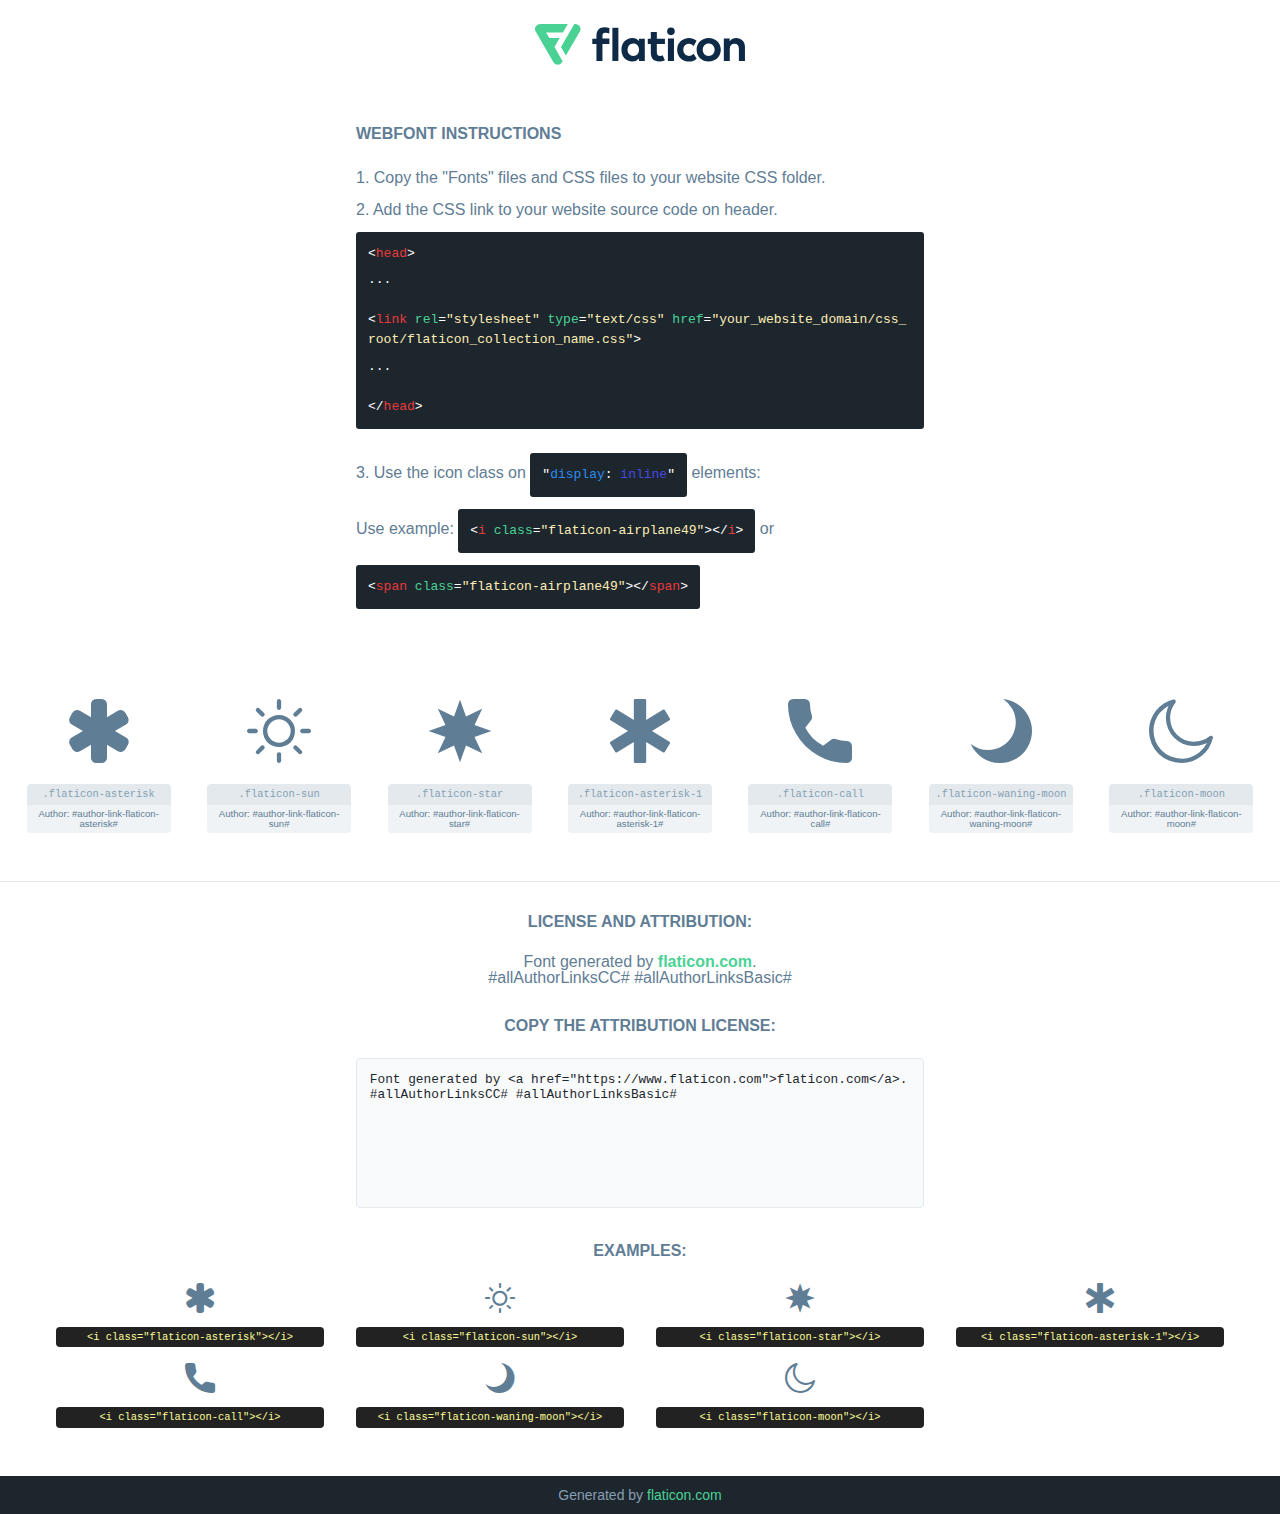
<file: assets/fonts/flaticon_noxfolio.html>
<!DOCTYPE html>
<html lang="en">
<head>
    <title>Flaticon Webfont</title>
    <link rel="stylesheet" type="text/css" href="flaticon_noxfolio.css"/>
    <meta charset="UTF-8">
    <style>
        html, body, div, span, applet, object, iframe,
        h1, h2, h3, h4, h5, h6, p, blockquote, pre,
        a, abbr, acronym, address, big, cite, code,
        del, dfn, em, img, ins, kbd, q, s, samp,
        small, strike, strong, sub, sup, tt, var,
        b, u, i, center,
        dl, dt, dd, ol, ul, li,
        fieldset, form, label, legend,
        table, caption, tbody, tfoot, thead, tr, th, td,
        article, aside, canvas, details, embed,
        figure, figcaption, footer, header, hgroup,
        menu, nav, output, ruby, section, summary,
        time, mark, audio, video {
            margin: 0;
            padding: 0;
            border: 0;
            font-size: 100%;
            font: inherit;
            vertical-align: baseline;
        }

        /* HTML5 display-role reset for older browsers */
        article, aside, details, figcaption, figure,
        footer, header, hgroup, menu, nav, section {
            display: block;
        }

        body {
            line-height: 1;
        }

        ol, ul {
            list-style: none;
        }

        blockquote, q {
            quotes: none;
        }

        blockquote:before, blockquote:after,
        q:before, q:after {
            content: '';
            content: none;
        }

        table {
            border-collapse: collapse;
            border-spacing: 0;
        }

        body {
            font-family: Helvetica, Arial, sans-serif;
            font-size: 16px;
            color: #5f7d95;
        }

        a {
            color: #4AD295;
            font-weight: bold;
            text-decoration: none;
        }

        * {
            -moz-box-sizing: border-box;
            -webkit-box-sizing: border-box;
            box-sizing: border-box;
            margin: 0;
            padding: 0;
        }

        [class^="flaticon-"]:before, [class*=" flaticon-"]:before, [class^="flaticon-"]:after, [class*=" flaticon-"]:after {
            font-family: Flaticon;
            font-size: 30px;
            font-style: normal;
            margin-left: 20px;
            color: #333;
        }

        .wrapper {
            max-width: 600px;
            margin: auto;
            padding: 0 1em;
        }

        .title {
            margin-bottom: 24px;
            text-transform: uppercase;
            font-weight: bold;
        }

        header {
            text-align: center;
            padding: 24px;
        }

        header .logo {
            width: 210px;
            height: auto;
            border: none;
            display: inline-block;
        }

        header strong {
            font-size: 28px;
            font-weight: 500;
            vertical-align: middle;
        }

        .demo {
            margin: 2em auto;
            line-height: 1.25em;
        }

        .demo ul li {
            margin-bottom: 12px;
        }

        .demo ul li code {
            background-color: #1D262D;
            border-radius: 3px;
            padding: 12px;
            display: inline-block;
            color: #fff;
            font-family: Consolas, Monaco, Lucida Console, Liberation Mono, DejaVu Sans Mono, Bitstream Vera Sans Mono, Courier New, monospace;
            font-weight: lighter;
            margin-top: 12px;
            font-size: 13px;
            word-break: break-all;
        }

        .demo ul li code .red {
            color: #EC3A3B;
        }

        .demo ul li code .green {
            color: #4AD295;
        }

        .demo ul li code .yellow {
            color: #FFEEB6;
        }

        .demo ul li code .blue {
            color: #2C8CF4;
        }

        .demo ul li code .purple {
            color: #4949E7;
        }

        .demo ul li code .dots {
            margin-top: 0.5em;
            display: block;
        }

        #glyphs {
            border-bottom: 1px solid #E3E9ED;
            padding: 2em 0;
            text-align: center;
        }

        .glyph {
            display: inline-block;
            width: 9em;
            margin: 1em;
            text-align: center;
            vertical-align: top;
            background: #FFF;
        }

        .glyph .flaticon {
            padding: 10px;
            display: block;
            font-family: "Flaticon";
            font-size: 64px;
            line-height: 1;
        }

        .glyph .flaticon:before {
            font-size: 64px;
            color: #5f7d95;
            margin-left: 0;
        }

        .class-name {
            font-size: 0.65em;
            background-color: #E3E9ED;
            color: #869FB2;
            border-radius: 4px 4px 0 0;
            padding: 0.5em;
            font-family: Consolas, Monaco, Lucida Console, Liberation Mono, DejaVu Sans Mono, Bitstream Vera Sans Mono, Courier New, monospace;
        }

        .author-name {
            font-size: 0.6em;
            background-color: #EFF3F6;
            border-top: 0;
            border-radius: 0 0 4px 4px;
            padding: 0.5em;
        }

        .author-name a {
            color: #1D262D;
        }

        .class-name:last-child {
            font-size: 10px;
            color: #888;
        }

        .class-name:last-child a {
            font-size: 10px;
            color: #555;
        }

        .glyph > input {
            display: block;
            width: 100px;
            margin: 5px auto;
            text-align: center;
            font-size: 12px;
            cursor: text;
        }

        .glyph > input.icon-input {
            font-family: "Flaticon";
            font-size: 16px;
            margin-bottom: 10px;
        }

        .attribution .title {
            margin-top: 2em;
        }

        .attribution textarea {
            background-color: #F8FAFB;
            color: #1D262D;
            padding: 1em;
            border: none;
            box-shadow: none;
            border: 1px solid #E3E9ED;
            border-radius: 4px;
            resize: none;
            width: 100%;
            height: 150px;
            font-size: 0.8em;
            font-family: Consolas, Monaco, Lucida Console, Liberation Mono, DejaVu Sans Mono, Bitstream Vera Sans Mono, Courier New, monospace;
            -webkit-appearance: none;
        }

        .attribution textarea:hover {
            border-color: #CFD9E0;
        }

        .attribution textarea:focus {
            border-color: #4AD295;
        }

        .iconsuse {
            margin: 2em auto;
            text-align: center;
            max-width: 1200px;
        }

        .iconsuse:after {
            content: '';
            display: table;
            clear: both;
        }

        .iconsuse .image {
            float: left;
            width: 25%;
            padding: 0 1em;
        }

        .iconsuse .image p {
            margin-bottom: 1em;
        }

        .iconsuse .image span {
            display: block;
            font-size: 0.65em;
            background-color: #222;
            color: #fff;
            border-radius: 4px;
            padding: 0.5em;
            color: #FFFF99;
            margin-top: 1em;
            font-family: Consolas, Monaco, Lucida Console, Liberation Mono, DejaVu Sans Mono, Bitstream Vera Sans Mono, Courier New, monospace;
        }

        .flaticon:before {
            color: #5f7d95;
        }

        #footer {
            text-align: center;
            background-color: #1D262D;
            color: #869FB2;
            padding: 12px;
            font-size: 14px;
        }

        #footer a {
            font-weight: normal;
        }

        @media (max-width: 960px) {
            .iconsuse .image {
                width: 50%;
            }
        }

        .preview {
            width: 100px;
            display: inline-block;
            margin: 10px;
        }

        .preview .inner {
            display: inline-block;
            width: 100%;
            text-align: center;
            background: #f5f5f5;
            -webkit-border-radius: 3px 3px 0 0;
            -moz-border-radius: 3px 3px 0 0;
            border-radius: 3px 3px 0 0;
        }

        .preview .inner  {
            line-height: 85px;
            font-size: 40px;
            color: #333;
        }

        .label {
            display: inline-block;
            width: 100%;
            box-sizing: border-box;
            padding: 5px;
            font-size: 10px;
            font-family: Monaco, monospace;
            color: #666;
            white-space: nowrap;
            overflow: hidden;
            text-overflow: ellipsis;
            background: #ddd;
            -webkit-border-radius: 0 0 3px 3px;
            -moz-border-radius: 0 0 3px 3px;
            border-radius: 0 0 3px 3px;
            color: #666;
        }
    </style>
</head>
<body>
    <header>
        <a href="https://www.flaticon.com/" target="_blank" class="logo">
            <svg xmlns="http://www.w3.org/2000/svg" viewBox="0 0 394.3 76.5">
                <path d="M156.6,69.4H145.3V7.1h11.3Z" style="fill:#0e2a47"/>
                <path d="M206.2,69.4h-11V64.8a15.4,15.4,0,0,1-12.6,5.7c-11.6,0-20.3-9.5-20.3-22.1s8.8-22.1,20.3-22.1a15.4,15.4,0,0,1,12.6,5.8V27.5h11Zm-32.4-21c0,6.4,4.2,11.6,10.8,11.6s10.8-4.9,10.8-11.6-4.4-11.6-10.8-11.6S173.9,42,173.9,48.4Z"
                      style="fill:#0e2a47"/>
                <path d="M262.5,13.7a7.2,7.2,0,0,1-14.4,0,7.2,7.2,0,1,1,14.4,0ZM261,69.4H249.6v-42H261Z"
                      style="fill:#0e2a47"/>
                <path id="_Trazado_" data-name="&lt;Trazado&gt;"
                      d="M139.6,17.8a16.6,16.6,0,0,0-8-1.4c-3.2.4-4.9,2-4.9,5.9v5.1h13V37.5h-13v32H115.4v-32h-7.8v-10h7.8V22.2c0-9.9,5.2-16.3,15-16.3a23.4,23.4,0,0,1,9.3,1.8Z"
                      style="fill:#0e2a47"/>
                <path d="M235.1,60c-3.5,0-6.3-1.9-6.3-7.1V37.5H244v-10H228.8V15H217.5V27.5h-5.7v10h5.7V53.7c0,10.9,5.3,16.8,15.7,16.8A22.9,22.9,0,0,0,244,68l-4.3-9.1A12.3,12.3,0,0,1,235.1,60Z"
                      style="fill:#0e2a47"/>
                <path d="M348.9,48.4c0,12.6-9.7,22.1-22.7,22.1s-22.7-9.4-22.7-22.1,9.6-22.1,22.7-22.1S348.9,35.8,348.9,48.4Zm-33.9,0c0,6.8,4.8,11.6,11.1,11.6s11.2-4.8,11.2-11.6-4.8-11.6-11.2-11.6S315.1,41.6,315.1,48.4Z"
                      style="fill:#0e2a47"/>
                <path d="M394.3,42.7V69.4H382.9V46.3c0-6.1-3-9.4-8.2-9.4s-8.9,3.2-8.9,9.5v23H354.6v-42h11v4.9c3-4.5,7.6-6.1,12.3-6.1C387.5,26.3,394.3,33,394.3,42.7Z"
                      style="fill:#0e2a47"/>
                <path d="M298,55.7h0a12.4,12.4,0,0,1-8.2,4.2h-.9l-1.8-.2a10,10,0,0,1-7.4-5.6,13.2,13.2,0,0,1-1.2-5.8,13,13,0,0,1,1.3-5.9,10.1,10.1,0,0,1,7.5-5.5h2.4a11.7,11.7,0,0,1,8.3,4.2l5.5-9.6a19.9,19.9,0,0,0-8.1-4.3,23.4,23.4,0,0,0-6.1-.8,25.2,25.2,0,0,0-7.5,1.1,20.9,20.9,0,0,0-8,4.6,21.9,21.9,0,0,0-6.8,16.4,21.9,21.9,0,0,0,6.7,16.3,20.9,20.9,0,0,0,8,4.6,25.2,25.2,0,0,0,7.7,1.2,23.6,23.6,0,0,0,6.2-.8,20,20,0,0,0,8.1-4.4Z"
                      style="fill:#0e2a47"/>
                <path d="M46.3,26.5H26.9L20.8,16H52.4L61.6,0H9.4A9.3,9.3,0,0,0,1.3,4.7a9.3,9.3,0,0,0,0,9.4L34.6,71.8a9.4,9.4,0,0,0,16.2,0l1.1-1.9L36.6,43.3Z"
                      style="fill:#4ad295"/>
                <path d="M84.2,4.7A9.3,9.3,0,0,0,76.1,0H73.8l-25,43.3,9.2,16L84.2,14A9.3,9.3,0,0,0,84.2,4.7Z"
                      style="fill:#4ad295"/>
            </svg>
        </a>
    </header>
    <section class="demo wrapper">

        <p class="title">Webfont Instructions</p>

        <ul>
            <li>
                <span class="num">1. </span>Copy the "Fonts" files and CSS files to your website CSS folder.
            </li>
            <li>
                <span class="num">2. </span>Add the CSS link to your website source code on header.
                <code class="big">
                    &lt;<span class="red">head</span>&gt;
                    <br/><span class="dots">...</span>
                    <br/>&lt;<span class="red">link</span> <span class="green">rel</span>=<span
                        class="yellow">"stylesheet"</span> <span class="green">type</span>=<span
                        class="yellow">"text/css"</span> <span class="green">href</span>=<span class="yellow">"your_website_domain/css_root/flaticon_collection_name.css"</span>&gt;
                    <br/><span class="dots">...</span>
                    <br/>&lt;/<span class="red">head</span>&gt;
                </code>
            </li>

            <li>
                <p>
                    <span class="num">3. </span>Use the icon class on <code>"<span class="blue">display</span>:<span
                        class="purple"> inline</span>"</code> elements:
                    <br/>
                    Use example: <code>&lt;<span class="red">i</span> <span class="green">class</span>=<span class="yellow">&quot;flaticon-airplane49&quot;</span>&gt;&lt;/<span
                        class="red">i</span>&gt;</code> or <code>&lt;<span class="red">span</span> <span
                        class="green">class</span>=<span class="yellow">&quot;flaticon-airplane49&quot;</span>&gt;&lt;/<span
                        class="red">span</span>&gt;</code>
            </li>
        </ul>

    </section>
    <section id="glyphs">
            <div class="glyph">
                <i class="flaticon flaticon-asterisk"></i>
                <div class="class-name">.flaticon-asterisk</div>
                <div class="author-name">Author: #author-link-flaticon-asterisk# </div>
            </div>

            <div class="glyph">
                <i class="flaticon flaticon-sun"></i>
                <div class="class-name">.flaticon-sun</div>
                <div class="author-name">Author: #author-link-flaticon-sun# </div>
            </div>

            <div class="glyph">
                <i class="flaticon flaticon-star"></i>
                <div class="class-name">.flaticon-star</div>
                <div class="author-name">Author: #author-link-flaticon-star# </div>
            </div>

            <div class="glyph">
                <i class="flaticon flaticon-asterisk-1"></i>
                <div class="class-name">.flaticon-asterisk-1</div>
                <div class="author-name">Author: #author-link-flaticon-asterisk-1# </div>
            </div>

            <div class="glyph">
                <i class="flaticon flaticon-call"></i>
                <div class="class-name">.flaticon-call</div>
                <div class="author-name">Author: #author-link-flaticon-call# </div>
            </div>

            <div class="glyph">
                <i class="flaticon flaticon-waning-moon"></i>
                <div class="class-name">.flaticon-waning-moon</div>
                <div class="author-name">Author: #author-link-flaticon-waning-moon# </div>
            </div>

            <div class="glyph">
                <i class="flaticon flaticon-moon"></i>
                <div class="class-name">.flaticon-moon</div>
                <div class="author-name">Author: #author-link-flaticon-moon# </div>
            </div>

    </section>

    <section class="attribution wrapper"   style="text-align:center;">

        <div class="title">License and attribution:</div><div class="attrDiv">Font generated by <a href="https://www.flaticon.com">flaticon.com</a>. <div>#allAuthorLinksCC# #allAuthorLinksBasic# </div>
        </div>
        <div class="title">Copy the Attribution License:</div>

        <textarea onclick="this.focus();this.select();">Font generated by &lt;a href=&quot;https://www.flaticon.com&quot;&gt;flaticon.com&lt;/a&gt;. #allAuthorLinksCC# #allAuthorLinksBasic#
        </textarea>

    </section>

    <section class="iconsuse">

        <div class="title">Examples:</div>
            <div class="image">
                <p>
                    <i class="flaticon flaticon-asterisk"></i>
                    <span>&lt;i class=&quot;flaticon-asterisk&quot;&gt;&lt;/i&gt;</span>
                </p>
            </div>
            <div class="image">
                <p>
                    <i class="flaticon flaticon-sun"></i>
                    <span>&lt;i class=&quot;flaticon-sun&quot;&gt;&lt;/i&gt;</span>
                </p>
            </div>
            <div class="image">
                <p>
                    <i class="flaticon flaticon-star"></i>
                    <span>&lt;i class=&quot;flaticon-star&quot;&gt;&lt;/i&gt;</span>
                </p>
            </div>
            <div class="image">
                <p>
                    <i class="flaticon flaticon-asterisk-1"></i>
                    <span>&lt;i class=&quot;flaticon-asterisk-1&quot;&gt;&lt;/i&gt;</span>
                </p>
            </div>
            <div class="image">
                <p>
                    <i class="flaticon flaticon-call"></i>
                    <span>&lt;i class=&quot;flaticon-call&quot;&gt;&lt;/i&gt;</span>
                </p>
            </div>
            <div class="image">
                <p>
                    <i class="flaticon flaticon-waning-moon"></i>
                    <span>&lt;i class=&quot;flaticon-waning-moon&quot;&gt;&lt;/i&gt;</span>
                </p>
            </div>
            <div class="image">
                <p>
                    <i class="flaticon flaticon-moon"></i>
                    <span>&lt;i class=&quot;flaticon-moon&quot;&gt;&lt;/i&gt;</span>
                </p>
            </div>
        </div>

    </section>

    <div id="footer">
        <div>Generated by <a href="https://www.flaticon.com">flaticon.com</a>
        </div>
    </div>

</body>
</html>
</file>
<file: assets/fonts/flaticon_noxfolio.css>
@charset "UTF-8";
@font-face {
  font-family: "flaticon_noxfolio";
  src: url("./flaticon_noxfolio.ttf?943527ded4c907448c49887765f842d3") format("truetype"), url("./flaticon_noxfolio.woff?943527ded4c907448c49887765f842d3") format("woff"), url("./flaticon_noxfolio.woff2?943527ded4c907448c49887765f842d3") format("woff2"), url("./flaticon_noxfolio.eot?943527ded4c907448c49887765f842d3#iefix") format("embedded-opentype"), url("./flaticon_noxfolio.svg?943527ded4c907448c49887765f842d3#flaticon_noxfolio") format("svg"); }

i[class^="flaticon-"]:before, i[class*=" flaticon-"]:before {
  font-family: flaticon_noxfolio !important;
  font-style: normal;
  font-weight: normal !important;
  font-variant: normal;
  text-transform: none;
  line-height: 1;
  -webkit-font-smoothing: antialiased;
  -moz-osx-font-smoothing: grayscale; }

.flaticon-asterisk:before {
  content: ""; }

.flaticon-sun:before {
  content: ""; }

.flaticon-star:before {
  content: ""; }

.flaticon-asterisk-1:before {
  content: ""; }

.flaticon-call:before {
  content: ""; }

.flaticon-waning-moon:before {
  content: ""; }

.flaticon-moon:before {
  content: ""; }
</file>
